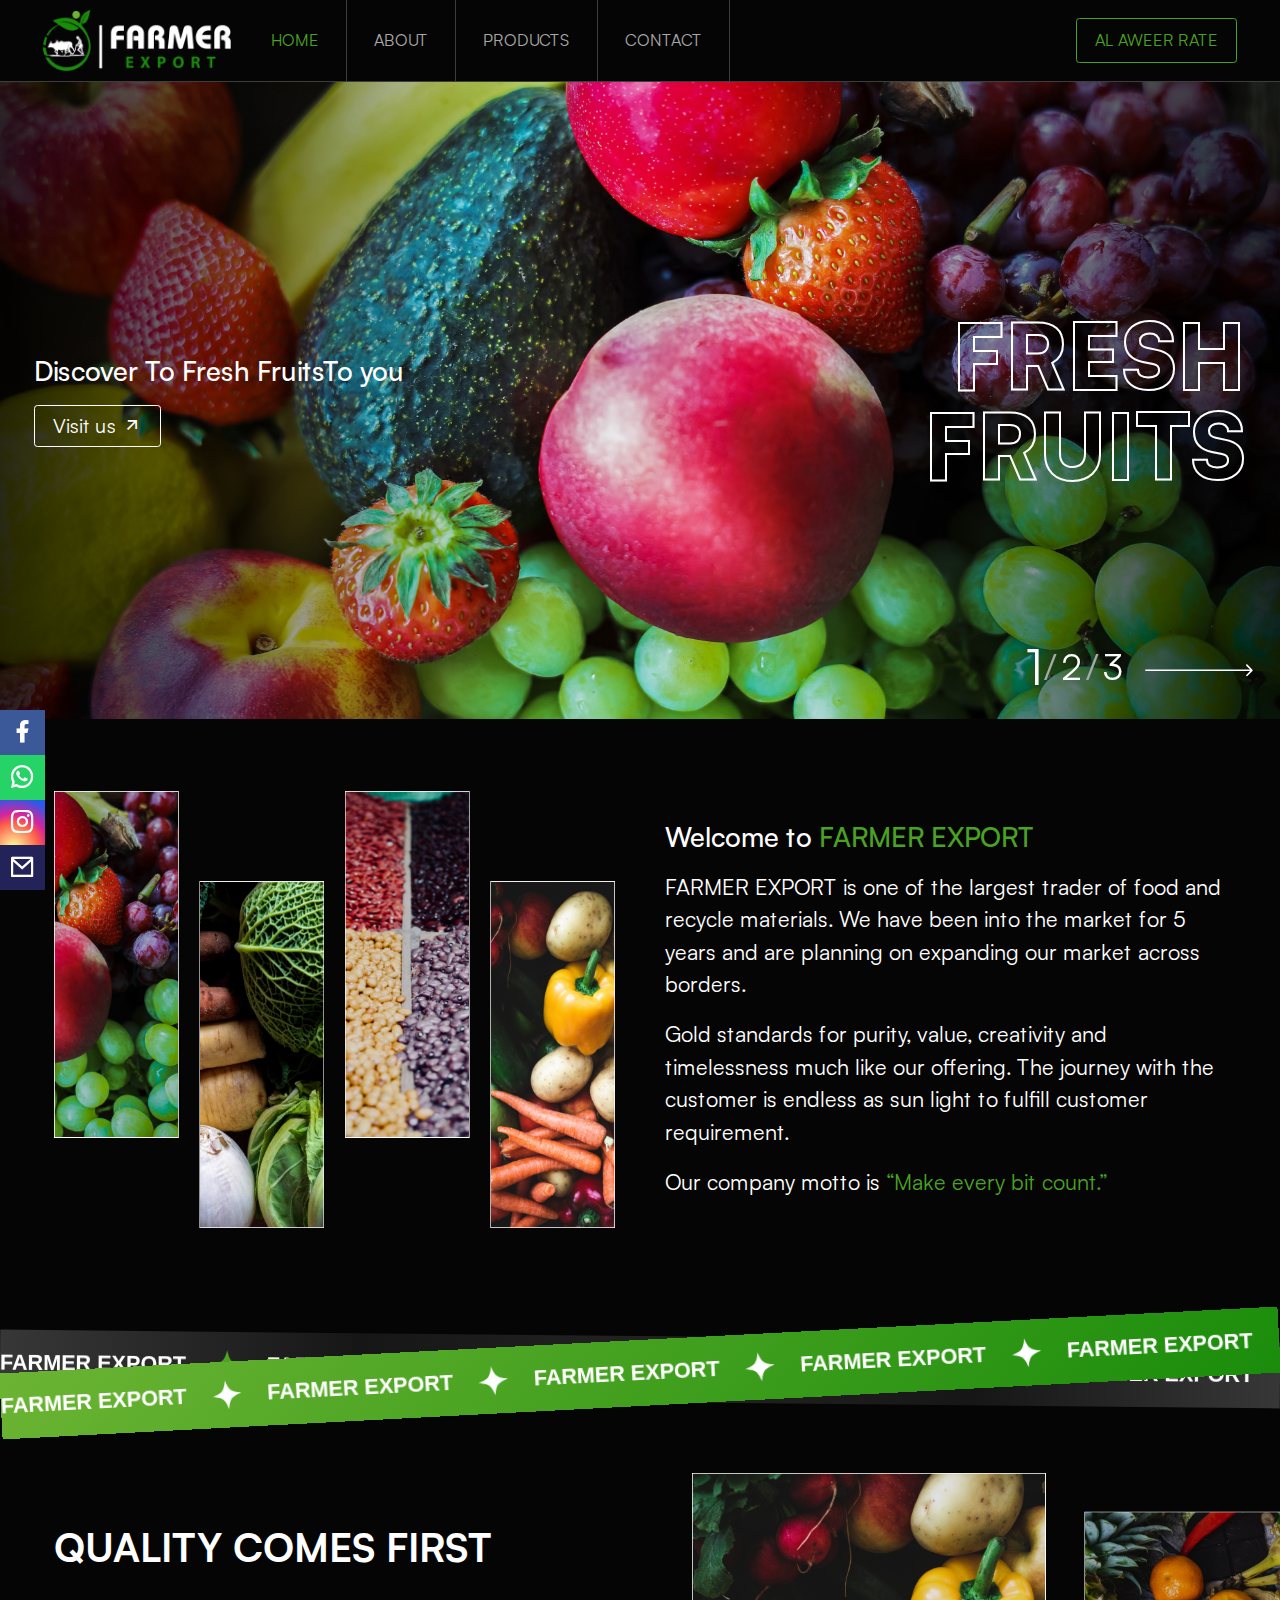
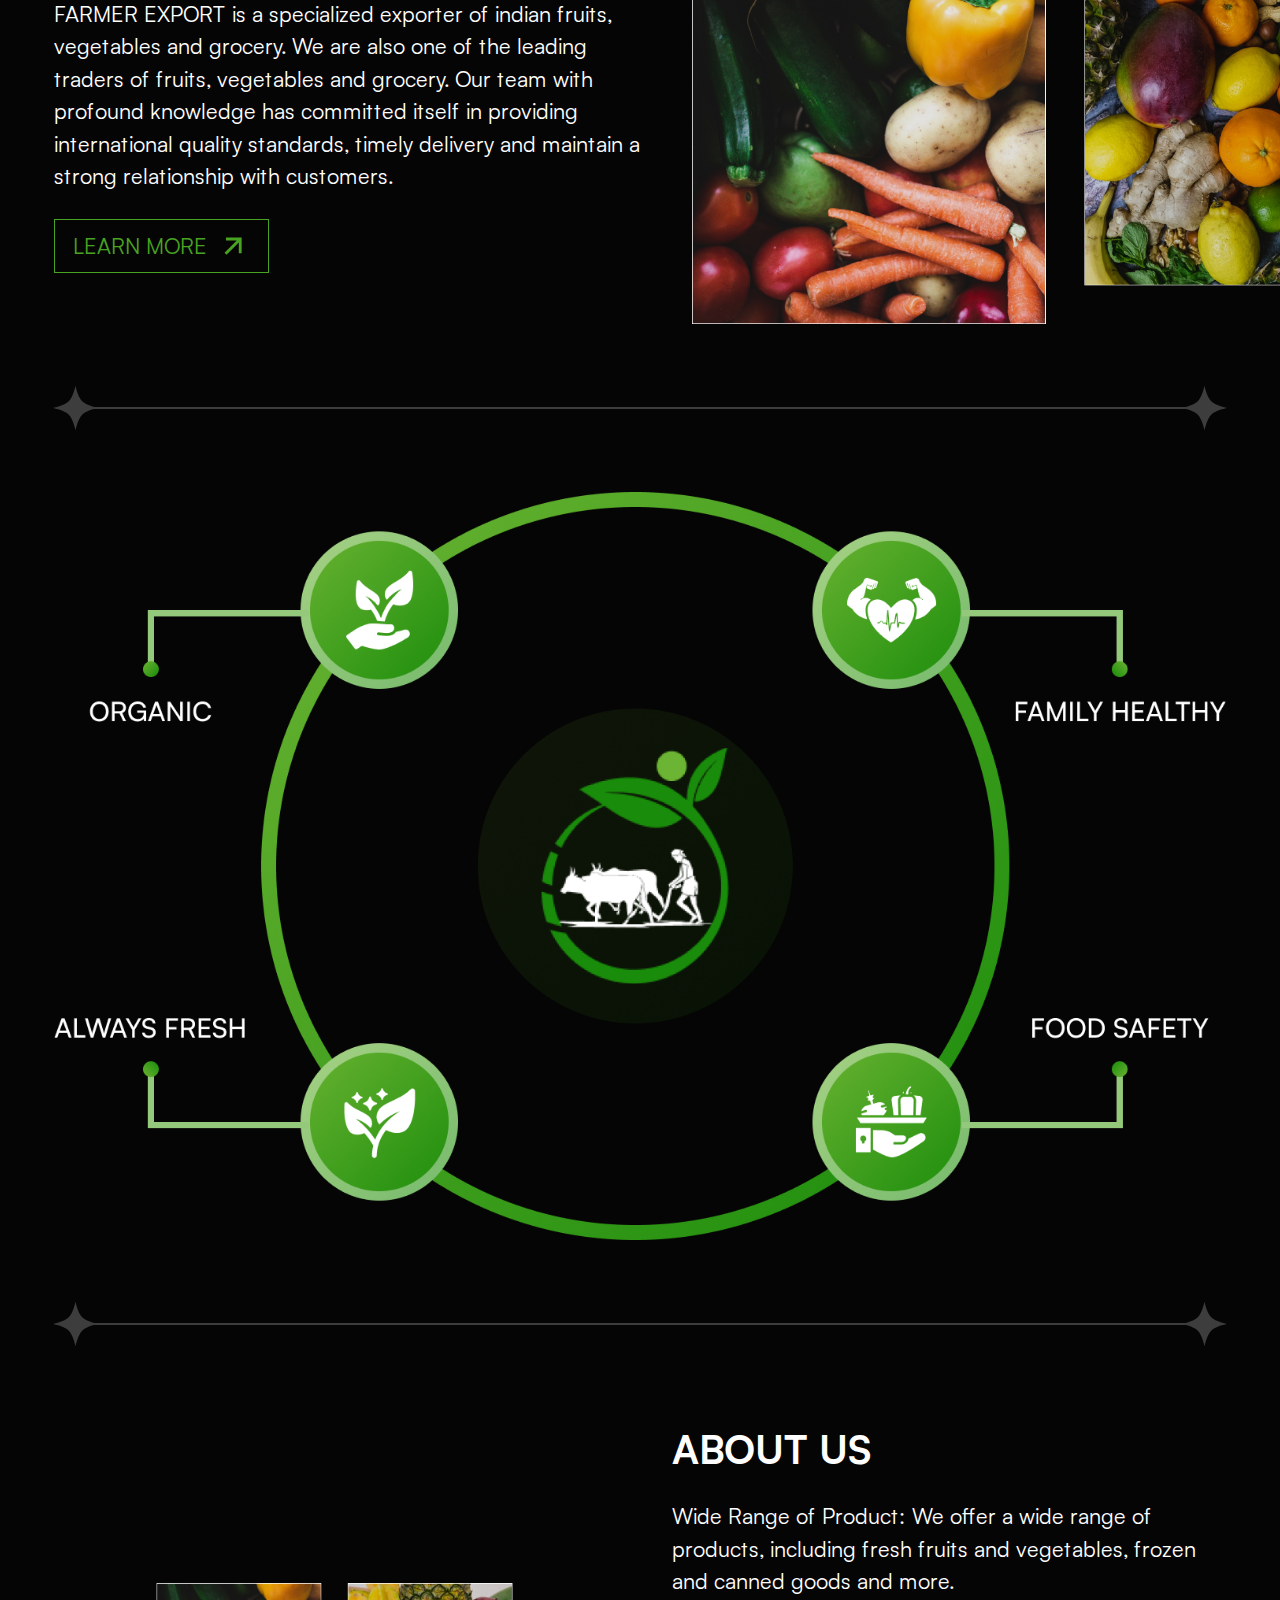
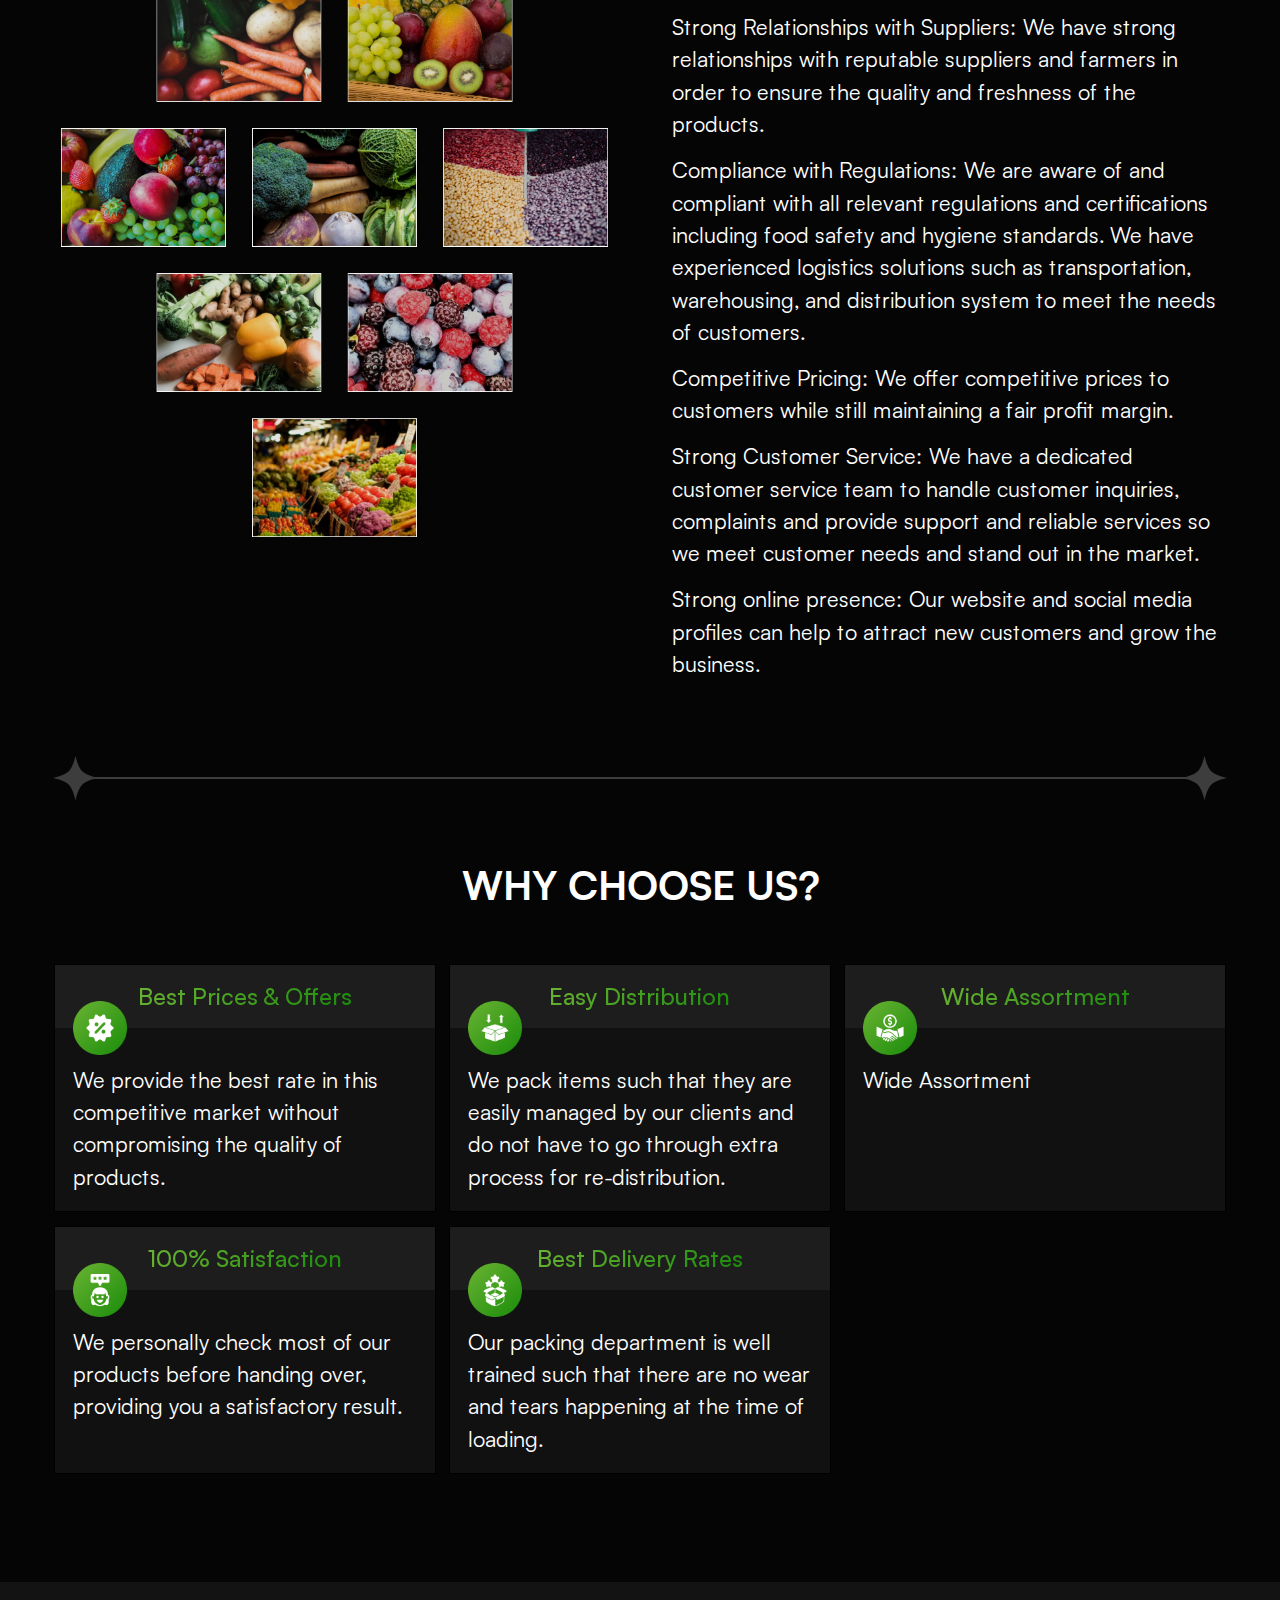
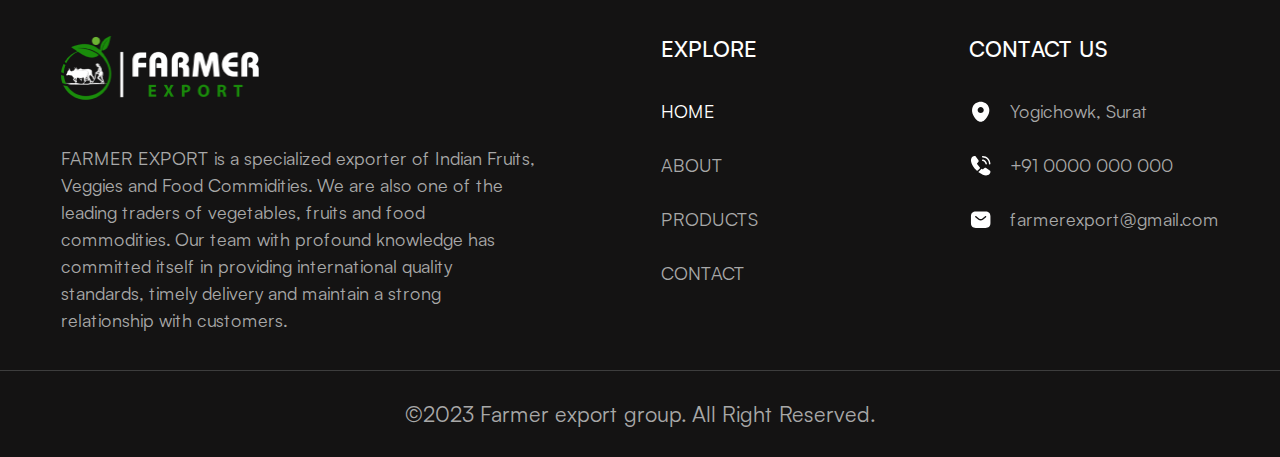
<file: pages/index.html>
<!DOCTYPE html>
<html lang="en">

<head>
  <meta charset="UTF-8" />
  <meta http-equiv="X-UA-Compatible" content="IE=edge" />
  <meta name="viewport" content="width=device-width, initial-scale=1.0" />
  <title>Farmer Export</title>


  <!-- remixicon -->
  <link rel="stylesheet" href="../assets/css/remixicon.css" />

  <!-- bootstrap -->
  <link rel="stylesheet" href="../assets/css/bootstrap.min.css" />

  <!-- Owl Carousel -->
  <link rel="stylesheet" href="../assets/css/owl.carousel.min.css" />
  <link rel="stylesheet" href="../assets/css/owl.theme.default.min.css" />


  <link rel="stylesheet" href="https://cdnjs.cloudflare.com/ajax/libs/animate.css/4.1.1/animate.min.css" />

  <!-- Style & Responsive -->
  <link rel="stylesheet" href="../assets/css/style.css" />
  <link rel="stylesheet" href="../assets/css/responsive.css" />
</head>

<body>
  <!-- Navbar -->
  <div class="backlayer"></div>
  <header class="top-header">
    <nav class="nav row align-items-center">
      <div class="col-6 d-lg-none">
        <div class="humber_menu">
          <svg xmlns="http://www.w3.org/2000/svg" viewBox="0 0 24 24" fill="currentcolor">
            <path d="M3 4H21V6H3V4ZM3 11H15V13H3V11ZM3 18H21V20H3V18Z"></path>
          </svg>
        </div>
      </div>

      <a href="index.html" class="d-none web-logo d-lg-block col-lg-2 text-center">
        <img src="../assets/images/logo.png" alt="" class="nav-logo" />
      </a>
      <ul class="nav-ul col-lg-7 col-xxl-8 d-lg-flex align-items-center">
        <li class="nav-item mob-logo d-lg-none">
          <a href="index.html" class="d-inline-block">
            <img src="../assets/images/logo.png" alt="" class="nav-logo img-fluid" />
          </a>
        </li>
        <li class="nav-item">
          <a href="index.html" class="nav-link text-uppercase active">Home</a>
        </li>
        <li class="nav-item">
          <a href="about-us.html" class="nav-link text-uppercase">About</a>
        </li>
        <li class="nav-item">
          <a href="our-products.html" class="nav-link text-uppercase">Products</a>
        </li>
        <li class="nav-item">
          <a href="contact-us.html" class="nav-link text-uppercase">Contact</a>
        </li>
      </ul>
      <div class="col-6 col-lg-3 col-xxl-2 text-end">
        <button class="btn AWEER_RATE" onclick="window.location.href = 'alaweerraate.html'">AL AWEER RATE</button>
      </div>
    </nav>
  </header>

  <ul class="social_media_sec">
    <li class="social_icons_item bg-fb">
        <a href="#">
            <i class="ri-facebook-fill"></i>
        </a>
    </li>
    <li class="social_icons_item bg-wp">
        <a href="#">
            <i class="ri-whatsapp-line"></i>
        </a>
    </li>
    <li class="social_icons_item bg-in">
        <a href="#">
            <i class="ri-instagram-line"></i>
        </a>
    </li>
    <li class="social_icons_item bg-ib">
        <a href="#">
            <i class="ri-mail-line"></i>
        </a>
    </li>
</ul>


  <!-- Slider -->
  <section class="hero_slider position-relative">
    <div class="owl-carousel owl-theme">
      <div class="item" data-hash="1">
        <div class="row item_row align-items-center position-absolute top-50 start-50 translate-middle">
          <div class="col-12 col-md-6 wow animate__fadeInLeft order-2 order-md-0 text-center text-md-start "
            data-wow-duration="2s">
            <h4 class="text-white">Discover To Fresh FruitsTo you</h4>
            <a href="our-products.html" class="btn Visit_btn d-inline-flex align-items-center">
              Visit us
              <i class="ri-arrow-right-up-line"></i>
            </a>
          </div>
          <div class="col-12 col-md-6 text-center  text-md-end wow animate__fadeInRight " data-wow-duration="2s">
            <div class="right_text text-uppercase">Fresh <br class="d-none d-md-block" />Fruits</div>
          </div>
        </div>
        <img src="../assets/images/banner-1.jpg" alt="" class="img-fluid" />
      </div>

      <div class="item" data-hash="2">
        <div class="row item_row align-items-center position-absolute top-50 start-50 translate-middle">
          <div class="col-12 col-md-6 wow animate__fadeInLeft order-2 order-md-0 text-center text-md-start"
            data-wow-duration="2s">
            <h4 class="text-white">Discover To Fresh FruitsTo you</h4>
            <a href="our-products.html" class="btn Visit_btn d-inline-flex align-items-center">
              Visit us
              <i class="ri-arrow-right-up-line"></i>
            </a>
          </div>
          <div class="col-12 col-md-6 text-center  text-md-end wow animate__fadeInRight" data-wow-duration="2s">
            <div class="right_text text-uppercase">Fresh <br class="d-none d-md-block" />VEGETABLE</div>
          </div>
        </div>
        <img src="../assets/images/banner-2.jpg" alt="" class="img-fluid" />
      </div>

      <div class="item" data-hash="3">
        <div class="row item_row align-items-center position-absolute top-50 start-50 translate-middle">
          <div class="col-12 col-md-6 wow animate__fadeInLeft order-2 order-md-0 text-center text-md-start"
            data-wow-duration="2s">
            <h4 class="text-white">Discover To Fresh FruitsTo you</h4>
            <a href="our-products.html" class="btn Visit_btn d-inline-flex align-items-center">
              Visit us
              <i class="ri-arrow-right-up-line"></i>
            </a>
          </div>
          <div class="col-12 col-md-6 text-center  text-md-end wow animate__fadeInRight" data-wow-duration="2s">
            <div class="right_text text-uppercase">Fresh<br class="d-none d-md-block" />GROCERY </div>
          </div>
        </div>
        <img src="../assets/images/banner-3.jpg" alt="" class="img-fluid" />
      </div>
    </div>
 
  </section>
  <!-- Slider -->

  <div class="containerX ">
    <!-- Welcome to FARMER EXPORT Start -->
    <div class="Welcome_Farmer_Section dgcolum2">
      <div class="right_item_section">
        <div class="Welcome_imges">
          <img src="../assets/images/Welcome-imges.png" class="img-fluid" alt="">
        </div>
      </div>

      <div class="laft_section">
        <h4 class="Welcome_txt">Welcome to <span>FARMER EXPORT</span></h4>
        <p class="FARMER_EXPORT_Contan">
          FARMER EXPORT is one of the largest trader of food and recycle
          materials. We have been into the market for 5 years and are
          planning on expanding our market across borders.
        </p>
        <p class="FARMER_EXPORT_Contan">
          Gold standards for purity, value, creativity and timelessness much
          like our offering. The journey with the customer is endless as sun
          light to fulfill customer requirement.
        </p>
        <p class="FARMER_EXPORT_Contan">
          Our company motto is <span>“Make every bit count.”</span>
        </p>
      </div>
    </div>
    <!-- Welcome to FARMER EXPORT End --> 
  </div>

 

  <!-- Start FARMER EXPORT slider -->
  <div class=" Node-Waves-slider position-relative">
    <div class="body__inner-wrapper">
      <div class="marquee marquee-grey">
        <div class="marquee__inner-wrap">
          <div class="marquee__inner">
            <span>FARMER EXPORT</span>
            <div class="marquee__img"></div>

            <span>FARMER EXPORT</span>
            <div class="marquee__img"></div>

            <span>FARMER EXPORT</span>
            <div class="marquee__img"></div>

            <span>FARMER EXPORT</span>
            <div class="marquee__img"></div>

            <span>FARMER EXPORT</span>
            <div class="marquee__img"></div>

            <span>FARMER EXPORT</span>
            <div class="marquee__img"></div>

            <span>FARMER EXPORT</span>
            <div class="marquee__img"></div>
            <span>FARMER EXPORT</span>
            <div class="marquee__img"></div>

            <span>FARMER EXPORT</span>
            <div class="marquee__img"></div>

            <span>FARMER EXPORT</span>
            <div class="marquee__img"></div>

            <span>FARMER EXPORT</span>
            <div class="marquee__img"></div>

            <span>FARMER EXPORT</span>
            <div class="marquee__img"></div>

            <span>FARMER EXPORT</span>
            <div class="marquee__img"></div>

            <span>FARMER EXPORT</span>
            <div class="marquee__img"></div>

            <span aria-hidden="true">FARMER EXPORT</span>
            <div aria-hidden="true" class="marquee__img"></div>

            <span aria-hidden="true">FARMER EXPORT</span>
            <div aria-hidden="true" class="marquee__img"></div>
          </div>
        </div>
      </div>
    </div>

    <div class="body__inner-wrapper body__inner-wrapper-two">
      <div class="marquee marquee-two">
        <div class="marquee__inner-wrap">
          <div class="marquee__inner">
            <span>FARMER EXPORT</span>
            <div class="marquee__img marquee__img-pink"></div>

            <span>FARMER EXPORT</span>
            <div class="marquee__img marquee__img-pink"></div>

            <span>FARMER EXPORT</span>
            <div class="marquee__img marquee__img-pink"></div>

            <span>FARMER EXPORT</span>
            <div class="marquee__img marquee__img-pink"></div>

            <span>FARMER EXPORT</span>
            <div class="marquee__img marquee__img-pink"></div>

            <span>FARMER EXPORT</span>
            <div class="marquee__img marquee__img-pink"></div>

            <span>FARMER EXPORT</span>
            <div class="marquee__img marquee__img-pink"></div>
            <span>FARMER EXPORT</span>
            <div class="marquee__img marquee__img-pink"></div>

            <span>FARMER EXPORT</span>
            <div class="marquee__img marquee__img-pink"></div>

            <span>FARMER EXPORT</span>
            <div class="marquee__img marquee__img-pink"></div>

            <span>FARMER EXPORT</span>
            <div class="marquee__img marquee__img-pink"></div>

            <span>FARMER EXPORT</span>
            <div class="marquee__img marquee__img-pink"></div>

            <span>FARMER EXPORT</span>
            <div class="marquee__img marquee__img-pink"></div>

            <span>FARMER EXPORT</span>
            <div class="marquee__img marquee__img-pink"></div>

            <span>FARMER EXPORT</span>
            <div class="marquee__img marquee__img-pink"></div>

            <span aria-hidden="true">FARMER EXPORT</span>
            <div aria-hidden="true" class="marquee__img marquee__img-pink"></div>

            <span aria-hidden="true">FARMER EXPORT</span>
            <div aria-hidden="true" class="marquee__img marquee__img-pink">
              <!-- <span aria-hidden="true">FARMER EXPORT</span>
              <div aria-hidden="true" class="marquee__img"
                style="background-image: url(../assets/images/Node-Waves-1.svg)"> -->
            </div>
          </div>
        </div>
      </div>
    </div>
  </div>
  <!-- End FARMER EXPORT slider -->
  
    <!-- Quality section start  -->
    <div class="containerX me-0">
      <div class="Quality_section dgcolum2  me-0">
        <div>
          <h3 class="Heading_Section">Quality Comes First</h3>
          <p class="Quality_Content">
            FARMER EXPORT is a specialized exporter of indian fruits, vegetables and grocery. We are also one of the leading traders of fruits, vegetables and grocery. Our team with profound knowledge has committed itself in providing international quality standards, timely delivery and maintain a strong relationship with customers.
          </p>
          <a class="Learnmore_btn" href="#">learn more
            <svg xmlns="http://www.w3.org/2000/svg" viewBox="0 0 24 24" fill="currentcolor">
              <path d="M16.0037 9.41421L7.39712 18.0208L5.98291 16.6066L14.5895 8H7.00373V6H18.0037V17H16.0037V9.41421Z">
              </path>
            </svg>
          </a>
        </div>
        <div class="Quality_Imges">
          <img src="../assets/images/Quality-imges.png" class="img-fluid" alt="" />
        </div>
      </div>
    </div>
    <!-- Quality section end -->

    <div class="Heading_line containerX d-flex align-items-center justify-content-center  ">
    <div class="line"></div>
  </div>

    <!-- OFAF -->
    <div class="containerX ofaf d-flex justify-content-center">
      <img src="../assets/images/ofaf.png" alt="" class="img-fluid">
    </div>
    <!-- OFAF -->

   <!-- <h1>Welcome to FARMER EXPORT</h1> -->
   <div class="Heading_line containerX d-flex align-items-center justify-content-center  ">
    <div class="line"></div>
  </div>

  <div class="containerX">
    <!-- Aboutus_section start-->
    <div class="row Aboutus_section dgcolum2">
      <div class="Aboutus_imges">
        <img src="../assets/images/about-sec.png" class="img-fluid" alt="">
          </div>
  
        <div>
          <h3 class=" Heading_Section">About us</h3>
        <ul class="Aboutus_Content">
          <li class="Quality_Content">
            Wide Range of Product: We offer a wide range of products, including fresh fruits and vegetables, frozen and canned goods and more.
          </li>
          <li>Strong Relationships with Suppliers: We have strong relationships with reputable suppliers and farmers in order to ensure the quality and freshness of the products.</li>
          <li>Compliance with Regulations: We are aware of and compliant with all relevant regulations and certifications including food safety and hygiene standards. We have experienced logistics solutions such as transportation, warehousing, and distribution system to meet the needs of customers.</li>
          <li>Competitive Pricing: We offer competitive prices to customers while still maintaining a fair profit margin.</li>
          <li>Strong Customer Service: We have a dedicated customer service team to handle customer inquiries, complaints and provide support and reliable services so we meet customer needs and stand out in the market.</li>
          <li>Strong online presence: Our website and social media profiles can help to attract new customers and grow the business.</li> 
        </ul>
      </div>
    </div>
    <!-- Aboutus_section end -->

  </div>

  <div class="Heading_line containerX d-flex align-items-center justify-content-center  ">
    <div class="line"></div>
  </div>

  <!-- WHY CHOOSE US? -->
  <div class="containerX">
    <h3 class=" Heading_Section text-center"> WHY CHOOSE US? </h3>
    <ul class="homebox">
      <li class="whyChoose_items">
          <div class="heading_txt">
              <h4>Best Prices & Offers </h4>

          </div>
          <div class="whyChoose_content">
              <div class="choose_box">
                  <img src="../assets/images/Best-Prices-Offers.png" alt="" class="img-fluid">
              </div>
              <p> We provide the best rate in this competitive market without compromising the quality of products.</p>
          </div>
      </li>
      <li class="whyChoose_items">
          <div class="heading_txt">
              <h4>Easy Distribution </h4>

          </div>
          <div class="whyChoose_content">
              <div class="choose_box">
                  <img src="../assets/images/Easy-Distribution.png" alt="" class="img-fluid">
              </div>
              <p> We pack items such that they are easily managed by our clients and do not have to go through extra process for re-distribution.</p>
          </div>
      </li>
      <li class="whyChoose_items">
          <div class="heading_txt">
              <h4>Wide Assortment</h4>

          </div>
          <div class="whyChoose_content">
              <div class="choose_box">
                  <img src="../assets/images/Wide-Assortment.png" alt="" class="img-fluid">
              </div>
              <p> Wide Assortment</p>
          </div>
      </li>
      <li class="whyChoose_items">
          <div class="heading_txt">
              <h4>100% Satisfaction</h4>

          </div>
          <div class="whyChoose_content">
              <div class="choose_box">
                  <img src="../assets/images/Satisfaction.png" alt="" class="img-fluid">
              </div>
              <p> We personally check most of our products before handing over, providing you a satisfactory result.</p>
          </div>
      </li>
      <li class="whyChoose_items">
          <div class="heading_txt">
              <h4>Best Delivery Rates</h4>

          </div>
          <div class="whyChoose_content">
              <div class="choose_box">
                  <img src="../assets/images/Best-Delivery-Rates.png" alt="" class="img-fluid">
              </div>
              <p> Our packing department is well trained such that there are no wear and tears happening at the time of loading.</p>
          </div>
      </li>
  </ul>
  </div>
  <!-- WHY CHOOSE US? -->

  

  <footer>
    <div class="containerX row Footer_row justify-content-between">
      <div class="col-12 col-lg-5   left_side">
        <a href="index.html" class="footer_logo d-inline-block">
          <img src="../assets/images/logo.png" alt="" class="img-fluid" />
        </a>

        <p>
          FARMER EXPORT is a specialized exporter of Indian Fruits, Veggies and Food Commidities. We are also one of the
          leading traders of vegetables, fruits and food commodities. Our team with profound knowledge has committed
          itself in providing international quality standards, timely delivery and maintain a strong relationship with
          customers.
        </p>
      </div>
      <div class="col-3 col-sm-5 col-lg-2  footer_col">
        <h4>Explore</h3>
          <ul class="footer_nav">
            <li class="footer_nav_item">
              <a href="index.html" class="footer_link active">Home</a>
            </li>
            <li class="footer_nav_item">
              <a href="about-us.html" class="footer_link">ABOUT</a>
            </li>
            <li class="footer_nav_item">
              <a href="our-products.html" class="footer_link">PRODUCTS</a>
            </li>
            <li class="footer_nav_item">
              <a href="contact-us.html" class="footer_link">CONTACT</a>
            </li>
          </ul>
      </div>
      <div class="col-auto footer_col">
        <h4>CONTACT US</h3>
          <div class="contact_details">
            <div class="item">
              <svg viewBox="0 0 36 36" fill="none" xmlns="http://www.w3.org/2000/svg">
                <path
                  d="M30.93 12.675C29.355 5.745 23.31 2.625 18 2.625C18 2.625 18 2.625 17.985 2.625C12.69 2.625 6.63001 5.73 5.05501 12.66C3.30001 20.4 8.04001 26.955 12.33 31.08C13.92 32.61 15.96 33.375 18 33.375C20.04 33.375 22.08 32.61 23.655 31.08C27.945 26.955 32.685 20.415 30.93 12.675ZM18 20.19C15.39 20.19 13.275 18.075 13.275 15.465C13.275 12.855 15.39 10.74 18 10.74C20.61 10.74 22.725 12.855 22.725 15.465C22.725 18.075 20.61 20.19 18 20.19Z"
                  fill="white" />
              </svg>
              <p>Yogichowk, Surat</p>
            </div>
            <a href="#" class="item">
              <svg viewBox="0 0 36 36" fill="none" xmlns="http://www.w3.org/2000/svg">
                <path
                  d="M26.43 16.1249C25.785 16.1249 25.275 15.5999 25.275 14.9699C25.275 14.4149 24.72 13.2599 23.79 12.2549C22.875 11.2799 21.87 10.7099 21.03 10.7099C20.385 10.7099 19.875 10.1849 19.875 9.5549C19.875 8.9249 20.4 8.3999 21.03 8.3999C22.53 8.3999 24.105 9.2099 25.485 10.6649C26.775 12.0299 27.6 13.7249 27.6 14.9549C27.6 15.5999 27.075 16.1249 26.43 16.1249Z"
                  fill="white" />
                <path
                  d="M31.845 16.125C31.2 16.125 30.69 15.6 30.69 14.97C30.69 9.645 26.355 5.325 21.045 5.325C20.4 5.325 19.89 4.8 19.89 4.17C19.89 3.54 20.4 3 21.03 3C27.63 3 33 8.37 33 14.97C33 15.6 32.475 16.125 31.845 16.125Z"
                  fill="white" />
                <path
                  d="M16.575 22.425L13.8 25.2C13.215 25.785 12.285 25.785 11.685 25.215C11.52 25.05 11.355 24.9 11.19 24.735C9.645 23.175 8.25 21.54 7.005 19.83C5.775 18.12 4.785 16.41 4.065 14.715C3.36 13.005 3 11.37 3 9.81C3 8.79 3.18 7.815 3.54 6.915C3.9 6 4.47 5.16 5.265 4.41C6.225 3.465 7.275 3 8.385 3C8.805 3 9.225 3.09 9.6 3.27C9.99 3.45 10.335 3.72 10.605 4.11L14.085 9.015C14.355 9.39 14.55 9.735 14.685 10.065C14.82 10.38 14.895 10.695 14.895 10.98C14.895 11.34 14.79 11.7 14.58 12.045C14.385 12.39 14.1 12.75 13.74 13.11L12.6 14.295C12.435 14.46 12.36 14.655 12.36 14.895C12.36 15.015 12.375 15.12 12.405 15.24C12.45 15.36 12.495 15.45 12.525 15.54C12.795 16.035 13.26 16.68 13.92 17.46C14.595 18.24 15.315 19.035 16.095 19.83C16.245 19.98 16.41 20.13 16.56 20.28C17.16 20.865 17.175 21.825 16.575 22.425Z"
                  fill="white" />
                <path
                  d="M32.955 27.4951C32.955 27.9151 32.88 28.3501 32.73 28.7701C32.685 28.8901 32.64 29.0101 32.58 29.1301C32.325 29.6701 31.995 30.1801 31.56 30.6601C30.825 31.4701 30.015 32.0551 29.1 32.4301C29.085 32.4301 29.07 32.4451 29.055 32.4451C28.17 32.8051 27.21 33.0001 26.175 33.0001C24.645 33.0001 23.01 32.6401 21.285 31.9051C19.56 31.1701 17.835 30.1801 16.125 28.9351C15.54 28.5001 14.955 28.0651 14.4 27.6001L19.305 22.6951C19.725 23.0101 20.1 23.2501 20.415 23.4151C20.49 23.4451 20.58 23.4901 20.685 23.5351C20.805 23.5801 20.925 23.5951 21.06 23.5951C21.315 23.5951 21.51 23.5051 21.675 23.3401L22.815 22.2151C23.19 21.8401 23.55 21.5551 23.895 21.3751C24.24 21.1651 24.585 21.0601 24.96 21.0601C25.245 21.0601 25.545 21.1201 25.875 21.2551C26.205 21.3901 26.55 21.5851 26.925 21.8401L31.89 25.3651C32.28 25.6351 32.55 25.9501 32.715 26.3251C32.865 26.7001 32.955 27.0751 32.955 27.4951Z"
                  fill="white" />
              </svg>
              <p>
                +91 0000 000 000
              </p>
            </a>
            <a href="#" class="item">
              <svg viewBox="0 0 36 36" fill="none" xmlns="http://www.w3.org/2000/svg">
                <path
                  d="M25.5 5.25H10.5C6 5.25 3 7.5 3 12.75V23.25C3 28.5 6 30.75 10.5 30.75H25.5C30 30.75 33 28.5 33 23.25V12.75C33 7.5 30 5.25 25.5 5.25ZM26.205 14.385L21.51 18.135C20.52 18.93 19.26 19.32 18 19.32C16.74 19.32 15.465 18.93 14.49 18.135L9.795 14.385C9.315 13.995 9.24 13.275 9.615 12.795C10.005 12.315 10.71 12.225 11.19 12.615L15.885 16.365C17.025 17.28 18.96 17.28 20.1 16.365L24.795 12.615C25.275 12.225 25.995 12.3 26.37 12.795C26.76 13.275 26.685 13.995 26.205 14.385Z"
                  fill="white" />
              </svg>
              <p>farmerexport@gmail.com</p>
            </a>
            </ul>
          </div>
      </div>

    </div>
    <div class="col-12 text-center Right_Reseeved">
      <p>&copy;2023 Farmer export group. All Right Reserved.</p>
    </div>
  </footer>

  <!-- jquery -->
  <script src="../assets/js/jquery-3.6.0.min.js"></script>

  <!-- Bootstrap -->
  <script src="../assets/js/bootstrap.bundle.min.js"></script>

  <!-- owl carousel -->
  <script src="../assets/js/owl.carousel.min.js"></script>
  <script src="https://cdnjs.cloudflare.com/ajax/libs/wow/1.1.2/wow.min.js"></script>

  <!-- Script -->
  <script src="../assets/js/script.js"></script>

  <script>
    $(".hero_slider .owl-carousel").owlCarousel({
      loop:false,
    margin:10,
    nav:true,
    navText: ["<img src='../assets/images/slider-arrow.svg' class='img-fluid'>","<img src='../assets/images/slider-arrow.svg' class='img-fluid'>"],
    responsive:{
        0:{
            items:1,
            dots:false
        },
        576:{
            items:1
        }
    }
    });
    $(".owl-carousel").each(function (index) {
        $(this)
          .find(".owl-nav, .owl-dots")
          .wrapAll("<div class='owl-controls'></div>");
      });
     

    wow = new WOW({
      boxClass: "wow", // default
      animateClass: "animated", // default
      offset: 0, // default
      mobile: true, // default
      live: true, // default
    });
    wow.init();
  </script>
</body>

</html>
</file>
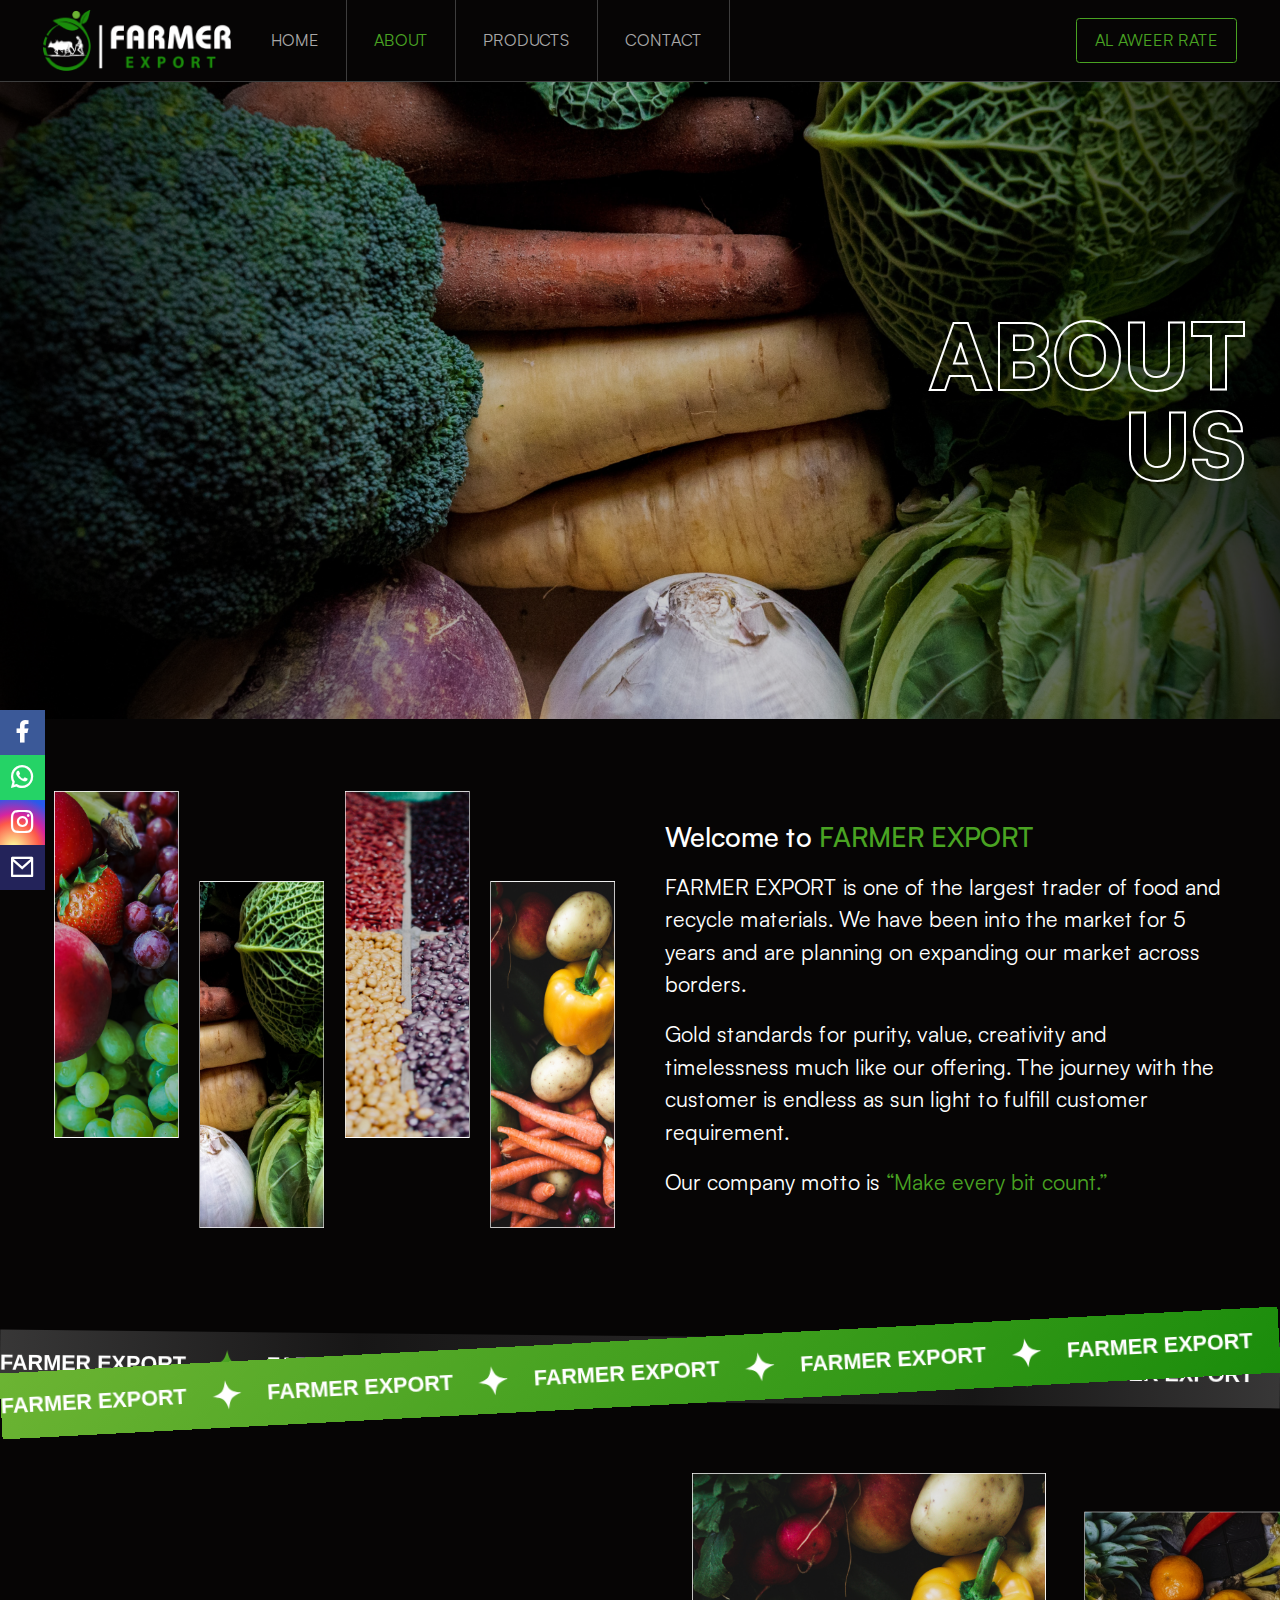
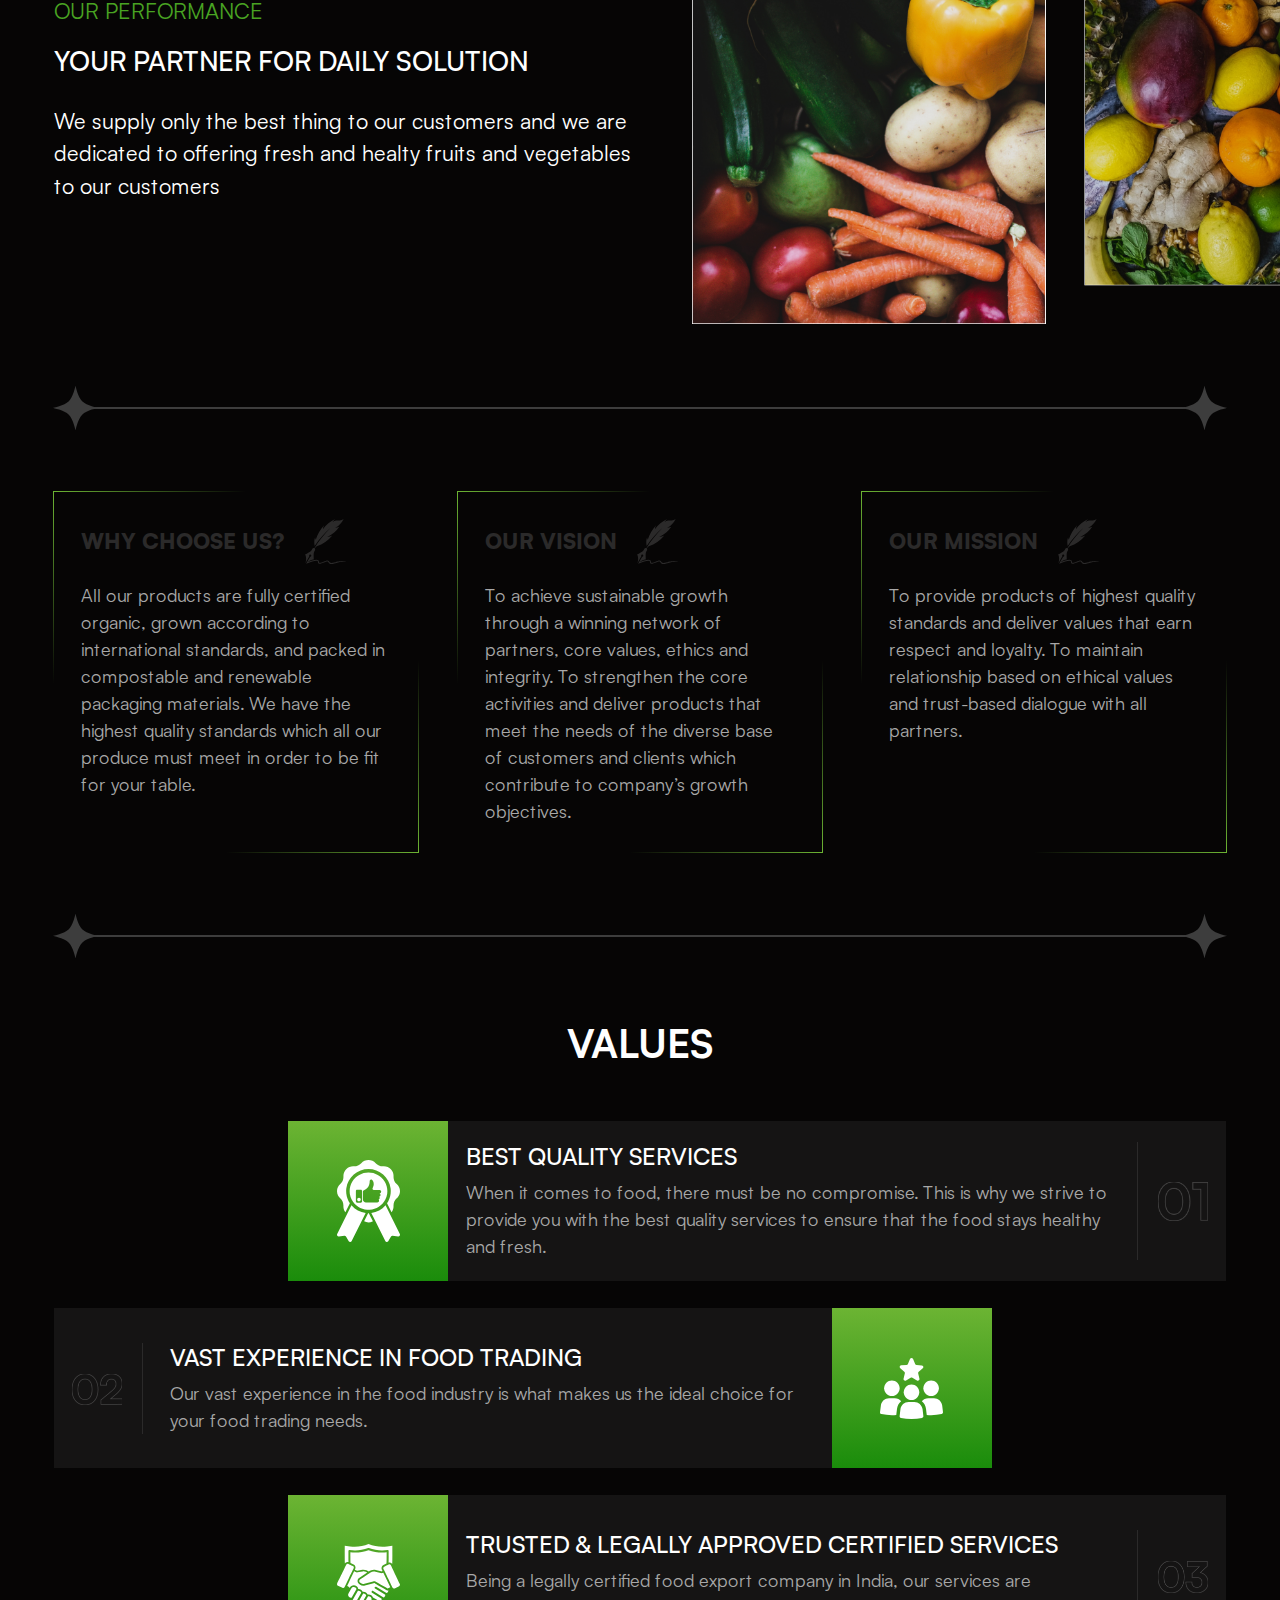
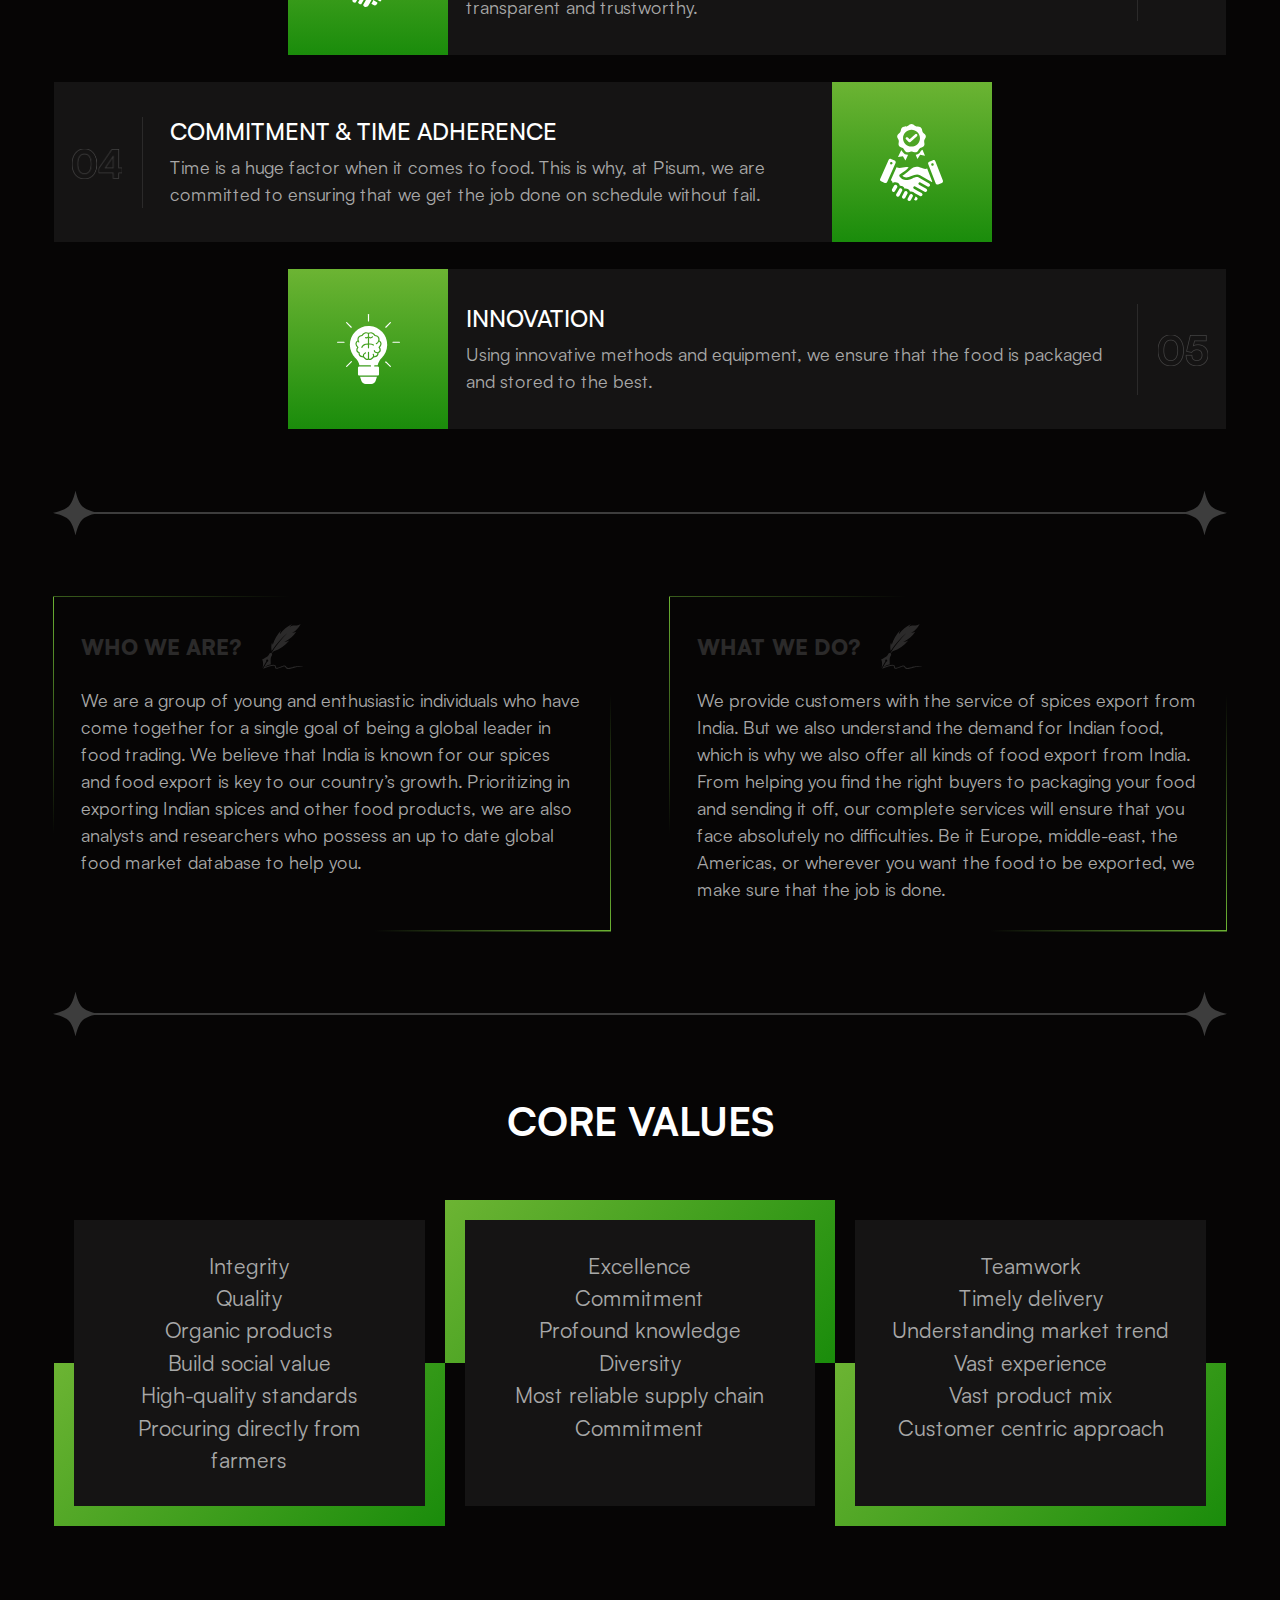
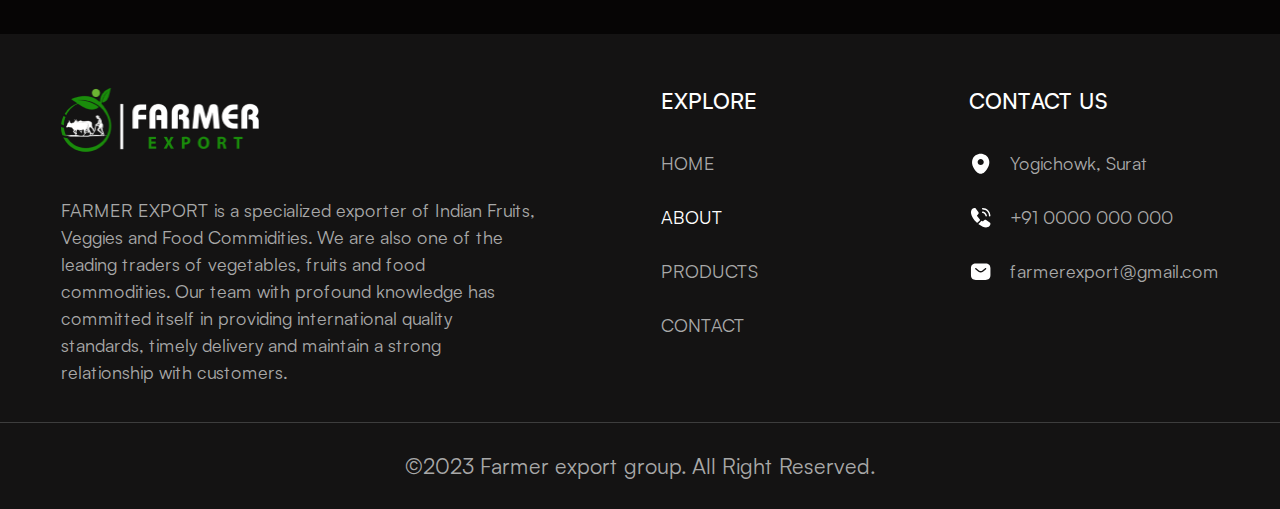
<file: pages/about-us.html>
<!DOCTYPE html>
<html lang="en">

<head>
  <meta charset="UTF-8" />
  <meta http-equiv="X-UA-Compatible" content="IE=edge" />
  <meta name="viewport" content="width=device-width, initial-scale=1.0" />
  <title>ABOUT US</title>


  <!-- remixicon -->
  <link rel="stylesheet" href="../assets/css/remixicon.css" />

  <!-- bootstrap -->
  <link rel="stylesheet" href="../assets/css/bootstrap.min.css" />

  <!-- Owl Carousel -->
  <link rel="stylesheet" href="../assets/css/owl.carousel.min.css" />
  <link rel="stylesheet" href="../assets/css/owl.theme.default.min.css" />


  <link rel="stylesheet" href="https://cdnjs.cloudflare.com/ajax/libs/animate.css/4.1.1/animate.min.css" />

  <!-- Style & Responsive -->
  <link rel="stylesheet" href="../assets/css/style.css" />
  <link rel="stylesheet" href="../assets/css/responsive.css" />
</head>

<body class="aboutUs">
  <!-- Navbar -->
  <div class="backlayer"></div>
  <header class="top-header">
    <nav class="nav row align-items-center">
      <div class="col-6 d-lg-none">
        <div class="humber_menu">
          <svg xmlns="http://www.w3.org/2000/svg" viewBox="0 0 24 24" fill="currentcolor">
            <path d="M3 4H21V6H3V4ZM3 11H15V13H3V11ZM3 18H21V20H3V18Z"></path>
          </svg>
        </div>
      </div>

      <a href="index.html" class="d-none web-logo d-lg-block col-lg-2 text-center">
        <img src="../assets/images/logo.png" alt="" class="nav-logo" />
      </a>
      <ul class="nav-ul col-lg-7 col-xxl-8 d-lg-flex align-items-center">
        <li class="nav-item mob-logo d-lg-none">
          <a href="index.html" class="d-inline-block">
            <img src="../assets/images/logo.png" alt="" class="nav-logo img-fluid" />
          </a>
        </li>
        <li class="nav-item">
          <a href="index.html" class="nav-link text-uppercase">Home</a>
        </li>
        <li class="nav-item">
          <a href="about-us.html" class="nav-link text-uppercase active">About</a>
        </li>
        <li class="nav-item">
          <a href="our-products.html" class="nav-link text-uppercase">Products</a>
        </li>
        <li class="nav-item">
          <a href="contact-us.html" class="nav-link text-uppercase">Contact</a>
        </li>
      </ul>
      <div class="col-6 col-lg-3 col-xxl-2 text-end">
        <button class="btn AWEER_RATE" onclick="window.location.href = 'alaweerraate.html'">AL AWEER RATE</button>
      </div>
    </nav>
  </header>
  <ul class="social_media_sec">
    <li class="social_icons_item bg-fb">
        <a href="#">
            <i class="ri-facebook-fill"></i>
        </a>
    </li>
    <li class="social_icons_item bg-wp">
        <a href="#">
            <i class="ri-whatsapp-line"></i>
        </a>
    </li>
    <li class="social_icons_item bg-in">
        <a href="#">
            <i class="ri-instagram-line"></i>
        </a>
    </li>
    <li class="social_icons_item bg-ib">
        <a href="#">
            <i class="ri-mail-line"></i>
        </a>
    </li>
</ul>


  <!-- Slider -->
  <section class="hero_slider position-relative">
    <div class="item" data-hash="1">
        <div class="row item_row align-items-center position-absolute top-50 start-50 translate-middle">

            <div class="col-12 text-center  text-md-end wow animate__fadeInRight " data-wow-duration="2s">
                <div class="right_text text-uppercase">ABOUT<br class="d-none d-md-block" />US</div>
            </div>
        </div>
        <img src="../assets/images/about-us.png" alt="" class="img-fluid" />
    </div>
</section>
<!-- Slider -->


  <div class="containerX ">
    <!-- Welcome to FARMER EXPORT Start -->
    <div class="Welcome_Farmer_Section dgcolum2">
      <div class="right_item_section">
        <div class="Welcome_imges">
          <img src="../assets/images/Welcome-imges.png" class="img-fluid" alt="">
        </div>
      </div>

      <div class="laft_section">
        <h4 class="Welcome_txt">Welcome to <span>FARMER EXPORT</span></h4>
        <p class="FARMER_EXPORT_Contan">
          FARMER EXPORT is one of the largest trader of food and recycle
          materials. We have been into the market for 5 years and are
          planning on expanding our market across borders.
        </p>
        <p class="FARMER_EXPORT_Contan">
          Gold standards for purity, value, creativity and timelessness much
          like our offering. The journey with the customer is endless as sun
          light to fulfill customer requirement.
        </p>
        <p class="FARMER_EXPORT_Contan">
          Our company motto is <span>“Make every bit count.”</span>
        </p>
      </div>
    </div>
    <!-- Welcome to FARMER EXPORT End -->
  </div>



  <!-- Start FARMER EXPORT slider -->
  <div class=" Node-Waves-slider position-relative">
    <div class="body__inner-wrapper">
      <div class="marquee marquee-grey">
        <div class="marquee__inner-wrap">
          <div class="marquee__inner">
            <span>FARMER EXPORT</span>
            <div class="marquee__img"></div>

            <span>FARMER EXPORT</span>
            <div class="marquee__img"></div>

            <span>FARMER EXPORT</span>
            <div class="marquee__img"></div>

            <span>FARMER EXPORT</span>
            <div class="marquee__img"></div>

            <span>FARMER EXPORT</span>
            <div class="marquee__img"></div>

            <span>FARMER EXPORT</span>
            <div class="marquee__img"></div>

            <span>FARMER EXPORT</span>
            <div class="marquee__img"></div>
            <span>FARMER EXPORT</span>
            <div class="marquee__img"></div>

            <span>FARMER EXPORT</span>
            <div class="marquee__img"></div>

            <span>FARMER EXPORT</span>
            <div class="marquee__img"></div>

            <span>FARMER EXPORT</span>
            <div class="marquee__img"></div>

            <span>FARMER EXPORT</span>
            <div class="marquee__img"></div>

            <span>FARMER EXPORT</span>
            <div class="marquee__img"></div>

            <span>FARMER EXPORT</span>
            <div class="marquee__img"></div>

            <span aria-hidden="true">FARMER EXPORT</span>
            <div aria-hidden="true" class="marquee__img"></div>

            <span aria-hidden="true">FARMER EXPORT</span>
            <div aria-hidden="true" class="marquee__img"></div>
          </div>
        </div>
      </div>
    </div>

    <div class="body__inner-wrapper body__inner-wrapper-two">
      <div class="marquee marquee-two">
        <div class="marquee__inner-wrap">
          <div class="marquee__inner">
            <span>FARMER EXPORT</span>
            <div class="marquee__img marquee__img-pink"></div>

            <span>FARMER EXPORT</span>
            <div class="marquee__img marquee__img-pink"></div>

            <span>FARMER EXPORT</span>
            <div class="marquee__img marquee__img-pink"></div>

            <span>FARMER EXPORT</span>
            <div class="marquee__img marquee__img-pink"></div>

            <span>FARMER EXPORT</span>
            <div class="marquee__img marquee__img-pink"></div>

            <span>FARMER EXPORT</span>
            <div class="marquee__img marquee__img-pink"></div>

            <span>FARMER EXPORT</span>
            <div class="marquee__img marquee__img-pink"></div>
            <span>FARMER EXPORT</span>
            <div class="marquee__img marquee__img-pink"></div>

            <span>FARMER EXPORT</span>
            <div class="marquee__img marquee__img-pink"></div>

            <span>FARMER EXPORT</span>
            <div class="marquee__img marquee__img-pink"></div>

            <span>FARMER EXPORT</span>
            <div class="marquee__img marquee__img-pink"></div>

            <span>FARMER EXPORT</span>
            <div class="marquee__img marquee__img-pink"></div>

            <span>FARMER EXPORT</span>
            <div class="marquee__img marquee__img-pink"></div>

            <span>FARMER EXPORT</span>
            <div class="marquee__img marquee__img-pink"></div>

            <span>FARMER EXPORT</span>
            <div class="marquee__img marquee__img-pink"></div>

            <span aria-hidden="true">FARMER EXPORT</span>
            <div aria-hidden="true" class="marquee__img marquee__img-pink"></div>

            <span aria-hidden="true">FARMER EXPORT</span>
            <div aria-hidden="true" class="marquee__img marquee__img-pink">
              <!-- <span aria-hidden="true">FARMER EXPORT</span>
              <div aria-hidden="true" class="marquee__img"
                style="background-image: url(../assets/images/Node-Waves-1.svg)"> -->
            </div>
          </div>
        </div>
      </div>
    </div>
  </div>
  <!-- End FARMER EXPORT slider -->

  <!-- Quality section start  -->
  <div class="containerX me-0">
    <div class="Quality_section dgcolum2  me-0">
      <div >
        <span class="our_txt">OUR PERFORMANCE</span>
        <h4 class="Heading_Section">YOUR PARTNER FOR DAILY SOLUTION</h4>
        <p class="Quality_Content">
          We supply only the best thing to our customers and we are dedicated to offering fresh and healty fruits and vegetables to our customers
        </p>
     
      </div>
      <div class="Quality_Imges">
        <img src="../assets/images/Quality-imges.png" class="img-fluid" alt="" />
      </div>
    </div>
  </div>
  <!-- Quality section end -->

  <!-- <h1>Welcome to FARMER EXPORT</h1> -->
  <div class="Heading_line containerX d-flex align-items-center justify-content-center  ">
    <div class="line"></div>
  </div>

  <div class="containerX">
    <div class="why_choose_sec  ">
      <div class="whychoose_items">
        <div class="choose_heading">
          <h2>Why Choose Us?</h2>
          <img src="../assets/images/choise-img.svg" class="img-fluid" alt="">
        </div>
        <p>All our products are fully certified organic, grown according to international standards, and packed in
          compostable and renewable packaging materials.
          We have the highest quality standards which all our produce must meet in order to be fit for your table.</p>
      </div>

      <div class="whychoose_items">
        <div class="choose_heading">
          <h2>OUR VISION</h2>
          <img src="../assets/images/choise-img.svg" class="img-fluid" alt="">
        </div>
        <p>To achieve sustainable growth through a winning network of partners, core values, ethics and integrity. To
          strengthen the core activities and deliver products that meet the needs of the diverse base of customers and
          clients which contribute to company’s growth objectives.</p>
      </div>

      <div class="whychoose_items">
        <div class="choose_heading">
          <h2>OUR MISSION</h2>
          <img src="../assets/images/choise-img.svg" class="img-fluid" alt="">
        </div>
        <p>To provide products of highest quality standards and deliver values that earn respect and loyalty.
          To maintain relationship based on ethical values and trust-based dialogue with all partners.</p>
      </div>
    </div>

    <div class="Heading_line  d-flex align-items-center justify-content-center  ">
      <div class="line"></div>
    </div>

    <div class="value_section">
      <h3 class="value_heading">VALUES</h3>
      <ul class="valuse_items">

        <li class="valuseitems_left ">
          <div class="value_imges">
            <img src="../assets/images/valueitem1.svg" class="img-fluid" alt="">
          </div>
          <div class="value_content">
            <div class="value_text">
              <h2>Best Quality Services</h2>
              <p>When it comes to food, there must be no compromise. This is why we strive to provide you with the best
                quality services to ensure that the food stays healthy and fresh.</p>
            </div>
            <div class="counter_img">
              <img src="../assets/images/counter1.png" class="img-fluid" alt="">

            </div>
          </div>
        </li>

        <li class=" valuseitems_Right">
          <div class="value_contenttwo value_content">
            <div class="counter_img">
              <img src="../assets/images/counter2.png" class="img-fluid" alt="">
            </div>
            <div class=" value_boder">
              <h2>Vast Experience in Food Trading</h2>
              <p>Our vast experience in the food industry is what makes us the ideal choice for your food trading needs.
              </p>
            </div>

          </div>

          <div class="value_imges">
            <img src="../assets/images/valueitem2.svg" class="img-fluid" alt="">
          </div>
        </li>

        <li class="valuseitems_left ">
          <div class="value_imges">
            <img src="../assets/images/valueitem3.svg" class="img-fluid" alt="">
          </div>
          <div class="value_content">
            <div class="value_text">
              <h2>Trusted & Legally Approved Certified Services</h2>
              <p>Being a legally certified food export company in India, our services are transparent and trustworthy.
              </p>
            </div>
            <div class="counter_img">
              <img src="../assets/images/counter3.png" class="img-fluid" alt="">

            </div>
          </div>
        </li>

        <li class=" valuseitems_Right">
          <div class="value_contenttwo value_content">
            <div class="counter_img">
              <img src="../assets/images/counter4.png" class="img-fluid" alt="">
            </div>
            <div class=" value_boder">
              <h2>Commitment & Time Adherence</h2>
              <p>Time is a huge factor when it comes to food. This is why, at Pisum, we are committed to ensuring that
                we get the job done on schedule without fail.
              </p>
            </div>

          </div>

          <div class="value_imges">
            <img src="../assets/images/valueitem4.svg" class="img-fluid" alt="">
          </div>
        </li>

        <li class="valuseitems_left ">
          <div class="value_imges">
            <img src="../assets/images/valueitem5.svg" class="img-fluid" alt="">
          </div>
          <div class="value_content">
            <div class="value_text">
              <h2>Innovation</h2>
              <p>Using innovative methods and equipment, we ensure that the food is packaged and stored to the best.</p>
            </div>
            <div class="counter_img">
              <img src="../assets/images/counter5.png" class="img-fluid" alt="">

            </div>
          </div>
        </li>
      </ul>
    </div>

    <div class="Heading_line  d-flex align-items-center justify-content-center  ">
      <div class="line"></div>
    </div>

    <div class="whoweare_sec">
      <div class="whychoose_items">
        <div class="choose_heading">
          <h2>WHO WE ARE?</h2>
          <img src="../assets/images/choise-img.svg" class="img-fluid" alt="">
        </div>
        <p>We are a group of young and enthusiastic individuals who have come together for a single goal of being a
          global leader in food trading. We believe that India is known for our spices and food export is key to our
          country’s growth. Prioritizing in exporting Indian spices and other food products, we are also analysts and
          researchers who possess an up to date global food market database to help you.</p>
      </div>

      <div class="whychoose_items">
        <div class="choose_heading">
          <h2>WHAT WE DO?</h2>
          <img src="../assets/images/choise-img.svg" class="img-fluid" alt="">
        </div>
        <p>We provide customers with the service of spices export from India. But we also understand the demand for
          Indian food, which is why we also offer all kinds of food export from India. From helping you find the right
          buyers to packaging your food and sending it off, our complete services will ensure that you face absolutely
          no difficulties. Be it Europe, middle-east, the Americas, or wherever you want the food to be exported, we
          make sure that the job is done. </p>
      </div>

    </div>

    <div class="Heading_line  d-flex align-items-center justify-content-center  ">
      <div class="line"></div>
    </div>
    <h3 class="value_heading">CORE VALUES</h3>

    <ul class="box_ul ">
      <li class="box_item">
        <div class="back">

          <ul class="Core_value_ul">
            <li>Integrity</li>
            <li>Quality</li>
            <li>Organic products</li>
            <li>Build social value</li>
            <li>High-quality standards</li>
            <li>Procuring directly from farmers</li>
          </ul>

        </div>
      </li>

      <li class="box_item">
        <div class="back">
          <ul class="Core_value_ul">
            <li>Excellence</li>
            <li>Commitment</li>
            <li>Profound knowledge</li>
            <li>Diversity</li>
            <li>Most reliable supply chain</li>
            <li>Commitment</li>
          </ul>

        </div>
      </li>

      <li class="box_item">
        <div class="back">
          <ul class="Core_value_ul">
            <li>Teamwork</li>
            <li>Timely delivery</li>
            <li>Understanding market trend</li>
            <li>Vast experience</li>
            <li>Vast product mix</li>
            <li>Customer centric approach</li>
          </ul>

        </div>
      </li>
    </ul>

  </div>

  <footer>
    <div class="containerX row Footer_row justify-content-between">
      <div class="col-12 col-lg-5   left_side">
        <a href="index.html" class="footer_logo d-inline-block">
          <img src="../assets/images/logo.png" alt="" class="img-fluid" />
        </a>

        <p>
          FARMER EXPORT is a specialized exporter of Indian Fruits, Veggies and Food Commidities. We are also one of the
          leading traders of vegetables, fruits and food commodities. Our team with profound knowledge has committed
          itself in providing international quality standards, timely delivery and maintain a strong relationship with
          customers.
        </p>
      </div>
      <div class="col-3 col-sm-5 col-lg-2  footer_col">
        <h4>Explore</h3>
          <ul class="footer_nav">
            <li class="footer_nav_item">
              <a href="index.html" class="footer_link">Home</a>
            </li>
            <li class="footer_nav_item">
              <a href="about-us.html" class="footer_link active">ABOUT</a>
            </li>
            <li class="footer_nav_item">
              <a href="our-products.html" class="footer_link">PRODUCTS</a>
            </li>
            <li class="footer_nav_item">
              <a href="contact-us.html" class="footer_link">CONTACT</a>
            </li>
          </ul>
      </div>
      <div class="col-auto footer_col">
        <h4>CONTACT US</h3>
          <div class="contact_details">
            <div class="item">
              <svg viewBox="0 0 36 36" fill="none" xmlns="http://www.w3.org/2000/svg">
                <path
                  d="M30.93 12.675C29.355 5.745 23.31 2.625 18 2.625C18 2.625 18 2.625 17.985 2.625C12.69 2.625 6.63001 5.73 5.05501 12.66C3.30001 20.4 8.04001 26.955 12.33 31.08C13.92 32.61 15.96 33.375 18 33.375C20.04 33.375 22.08 32.61 23.655 31.08C27.945 26.955 32.685 20.415 30.93 12.675ZM18 20.19C15.39 20.19 13.275 18.075 13.275 15.465C13.275 12.855 15.39 10.74 18 10.74C20.61 10.74 22.725 12.855 22.725 15.465C22.725 18.075 20.61 20.19 18 20.19Z"
                  fill="white" />
              </svg>
              <p>Yogichowk, Surat</p>
            </div>
            <a href="#" class="item">
              <svg viewBox="0 0 36 36" fill="none" xmlns="http://www.w3.org/2000/svg">
                <path
                  d="M26.43 16.1249C25.785 16.1249 25.275 15.5999 25.275 14.9699C25.275 14.4149 24.72 13.2599 23.79 12.2549C22.875 11.2799 21.87 10.7099 21.03 10.7099C20.385 10.7099 19.875 10.1849 19.875 9.5549C19.875 8.9249 20.4 8.3999 21.03 8.3999C22.53 8.3999 24.105 9.2099 25.485 10.6649C26.775 12.0299 27.6 13.7249 27.6 14.9549C27.6 15.5999 27.075 16.1249 26.43 16.1249Z"
                  fill="white" />
                <path
                  d="M31.845 16.125C31.2 16.125 30.69 15.6 30.69 14.97C30.69 9.645 26.355 5.325 21.045 5.325C20.4 5.325 19.89 4.8 19.89 4.17C19.89 3.54 20.4 3 21.03 3C27.63 3 33 8.37 33 14.97C33 15.6 32.475 16.125 31.845 16.125Z"
                  fill="white" />
                <path
                  d="M16.575 22.425L13.8 25.2C13.215 25.785 12.285 25.785 11.685 25.215C11.52 25.05 11.355 24.9 11.19 24.735C9.645 23.175 8.25 21.54 7.005 19.83C5.775 18.12 4.785 16.41 4.065 14.715C3.36 13.005 3 11.37 3 9.81C3 8.79 3.18 7.815 3.54 6.915C3.9 6 4.47 5.16 5.265 4.41C6.225 3.465 7.275 3 8.385 3C8.805 3 9.225 3.09 9.6 3.27C9.99 3.45 10.335 3.72 10.605 4.11L14.085 9.015C14.355 9.39 14.55 9.735 14.685 10.065C14.82 10.38 14.895 10.695 14.895 10.98C14.895 11.34 14.79 11.7 14.58 12.045C14.385 12.39 14.1 12.75 13.74 13.11L12.6 14.295C12.435 14.46 12.36 14.655 12.36 14.895C12.36 15.015 12.375 15.12 12.405 15.24C12.45 15.36 12.495 15.45 12.525 15.54C12.795 16.035 13.26 16.68 13.92 17.46C14.595 18.24 15.315 19.035 16.095 19.83C16.245 19.98 16.41 20.13 16.56 20.28C17.16 20.865 17.175 21.825 16.575 22.425Z"
                  fill="white" />
                <path
                  d="M32.955 27.4951C32.955 27.9151 32.88 28.3501 32.73 28.7701C32.685 28.8901 32.64 29.0101 32.58 29.1301C32.325 29.6701 31.995 30.1801 31.56 30.6601C30.825 31.4701 30.015 32.0551 29.1 32.4301C29.085 32.4301 29.07 32.4451 29.055 32.4451C28.17 32.8051 27.21 33.0001 26.175 33.0001C24.645 33.0001 23.01 32.6401 21.285 31.9051C19.56 31.1701 17.835 30.1801 16.125 28.9351C15.54 28.5001 14.955 28.0651 14.4 27.6001L19.305 22.6951C19.725 23.0101 20.1 23.2501 20.415 23.4151C20.49 23.4451 20.58 23.4901 20.685 23.5351C20.805 23.5801 20.925 23.5951 21.06 23.5951C21.315 23.5951 21.51 23.5051 21.675 23.3401L22.815 22.2151C23.19 21.8401 23.55 21.5551 23.895 21.3751C24.24 21.1651 24.585 21.0601 24.96 21.0601C25.245 21.0601 25.545 21.1201 25.875 21.2551C26.205 21.3901 26.55 21.5851 26.925 21.8401L31.89 25.3651C32.28 25.6351 32.55 25.9501 32.715 26.3251C32.865 26.7001 32.955 27.0751 32.955 27.4951Z"
                  fill="white" />
              </svg>
              <p>
                +91 0000 000 000
              </p>
            </a>
            <a href="#" class="item">
              <svg viewBox="0 0 36 36" fill="none" xmlns="http://www.w3.org/2000/svg">
                <path
                  d="M25.5 5.25H10.5C6 5.25 3 7.5 3 12.75V23.25C3 28.5 6 30.75 10.5 30.75H25.5C30 30.75 33 28.5 33 23.25V12.75C33 7.5 30 5.25 25.5 5.25ZM26.205 14.385L21.51 18.135C20.52 18.93 19.26 19.32 18 19.32C16.74 19.32 15.465 18.93 14.49 18.135L9.795 14.385C9.315 13.995 9.24 13.275 9.615 12.795C10.005 12.315 10.71 12.225 11.19 12.615L15.885 16.365C17.025 17.28 18.96 17.28 20.1 16.365L24.795 12.615C25.275 12.225 25.995 12.3 26.37 12.795C26.76 13.275 26.685 13.995 26.205 14.385Z"
                  fill="white" />
              </svg>
              <p>farmerexport@gmail.com</p>
            </a>
            </ul>
          </div>
      </div>

    </div>
    <div class="col-12 text-center Right_Reseeved">
      <p>&copy;2023 Farmer export group. All Right Reserved.</p>
    </div>
  </footer>

  <!-- jquery -->
  <script src="../assets/js/jquery-3.6.0.min.js"></script>

  <!-- Bootstrap -->
  <script src="../assets/js/bootstrap.bundle.min.js"></script>

  <!-- owl carousel -->
  <script src="../assets/js/owl.carousel.min.js"></script>
  <script src="https://cdnjs.cloudflare.com/ajax/libs/wow/1.1.2/wow.min.js"></script>

  <!-- Script -->
  <script src="../assets/js/script.js"></script>

  <script>
    $(".hero_slider .owl-carousel").owlCarousel({
      items: 1,
      loop: false,
      margin: 10,
      nav: false,
      dots: false,
      URLhashListener: true,
      autoplayHoverPause: true,
      startPosition: "URLHash",
    });
    $(".Url_hash .hash_item").click(function () {
      $(this)
        .find(".url")
        .addClass("active")
        .parent(".hash_item")
        .siblings()
        .find("a")
        .removeClass("active");
    });

    wow = new WOW({
      boxClass: "wow", // default
      animateClass: "animated", // default
      offset: 0, // default
      mobile: true, // default
      live: true, // default
    });
    wow.init();
  </script>
</body>

</html>
</file>
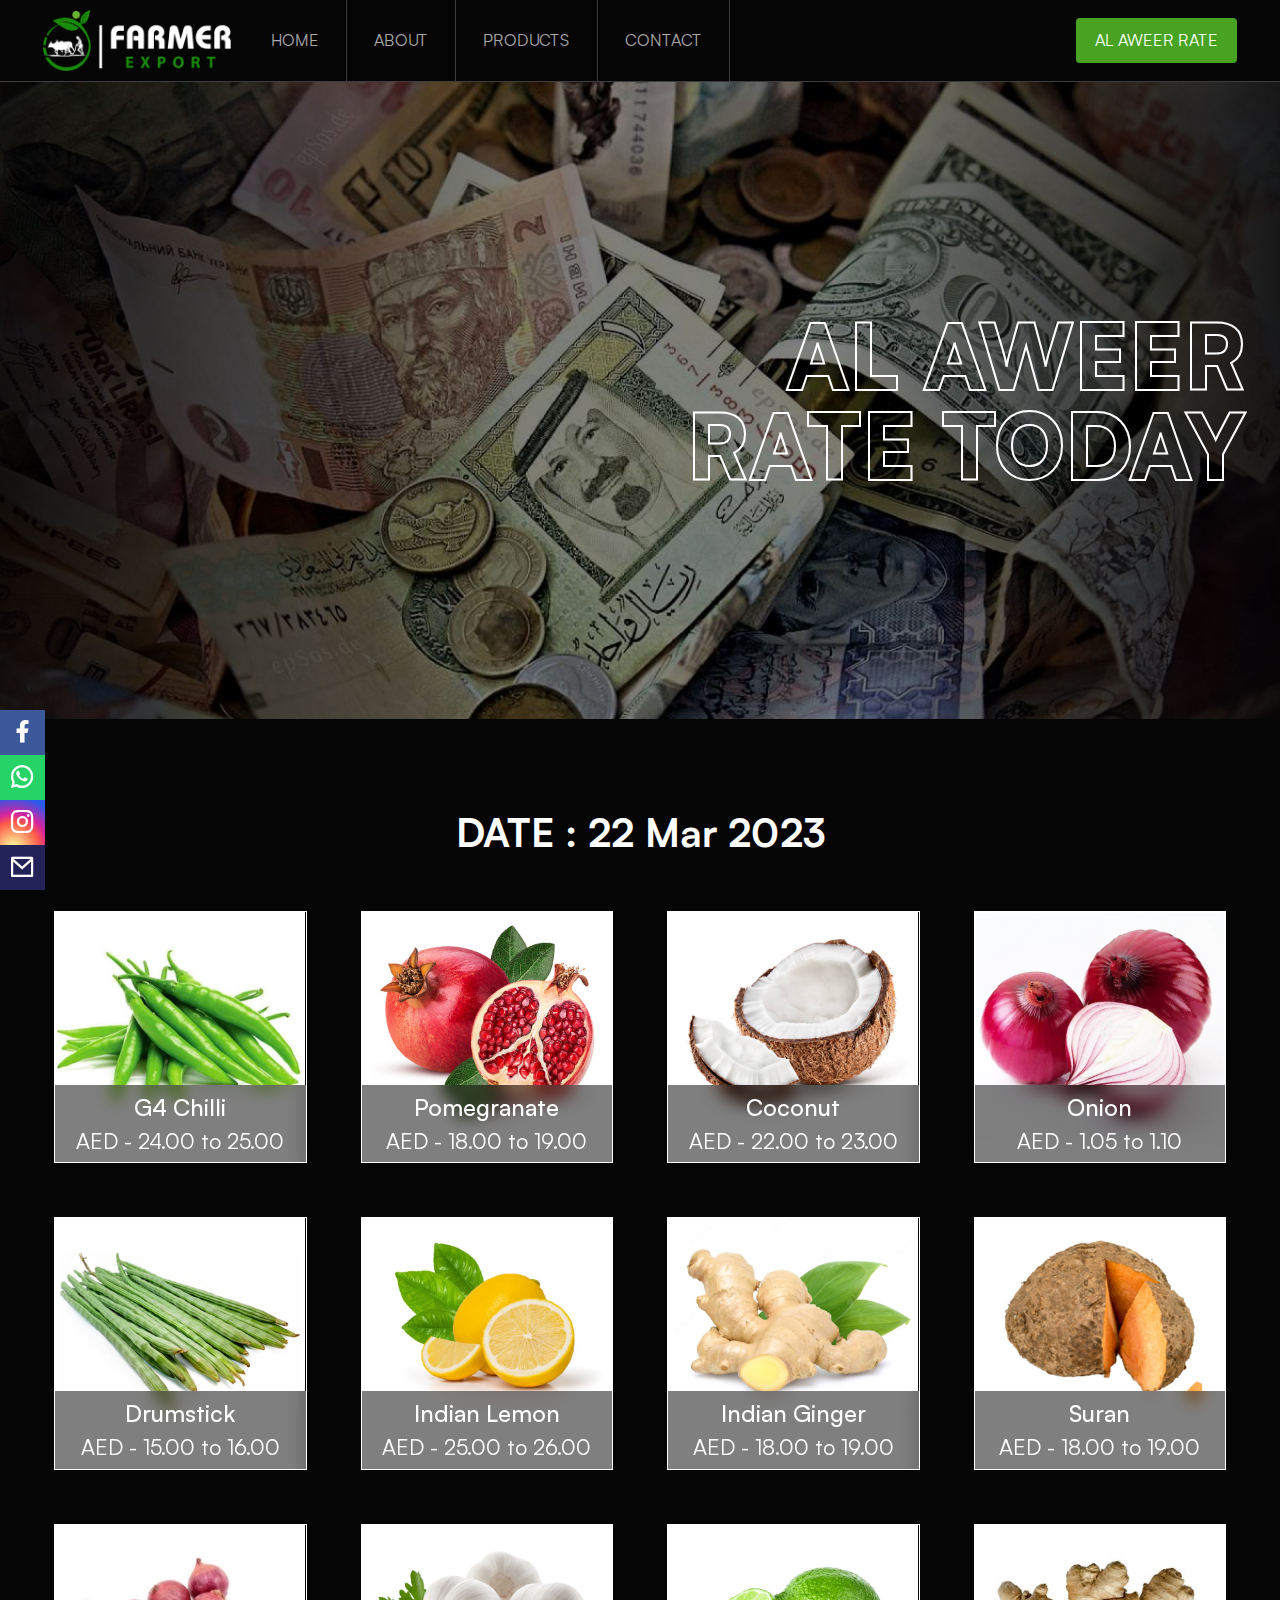
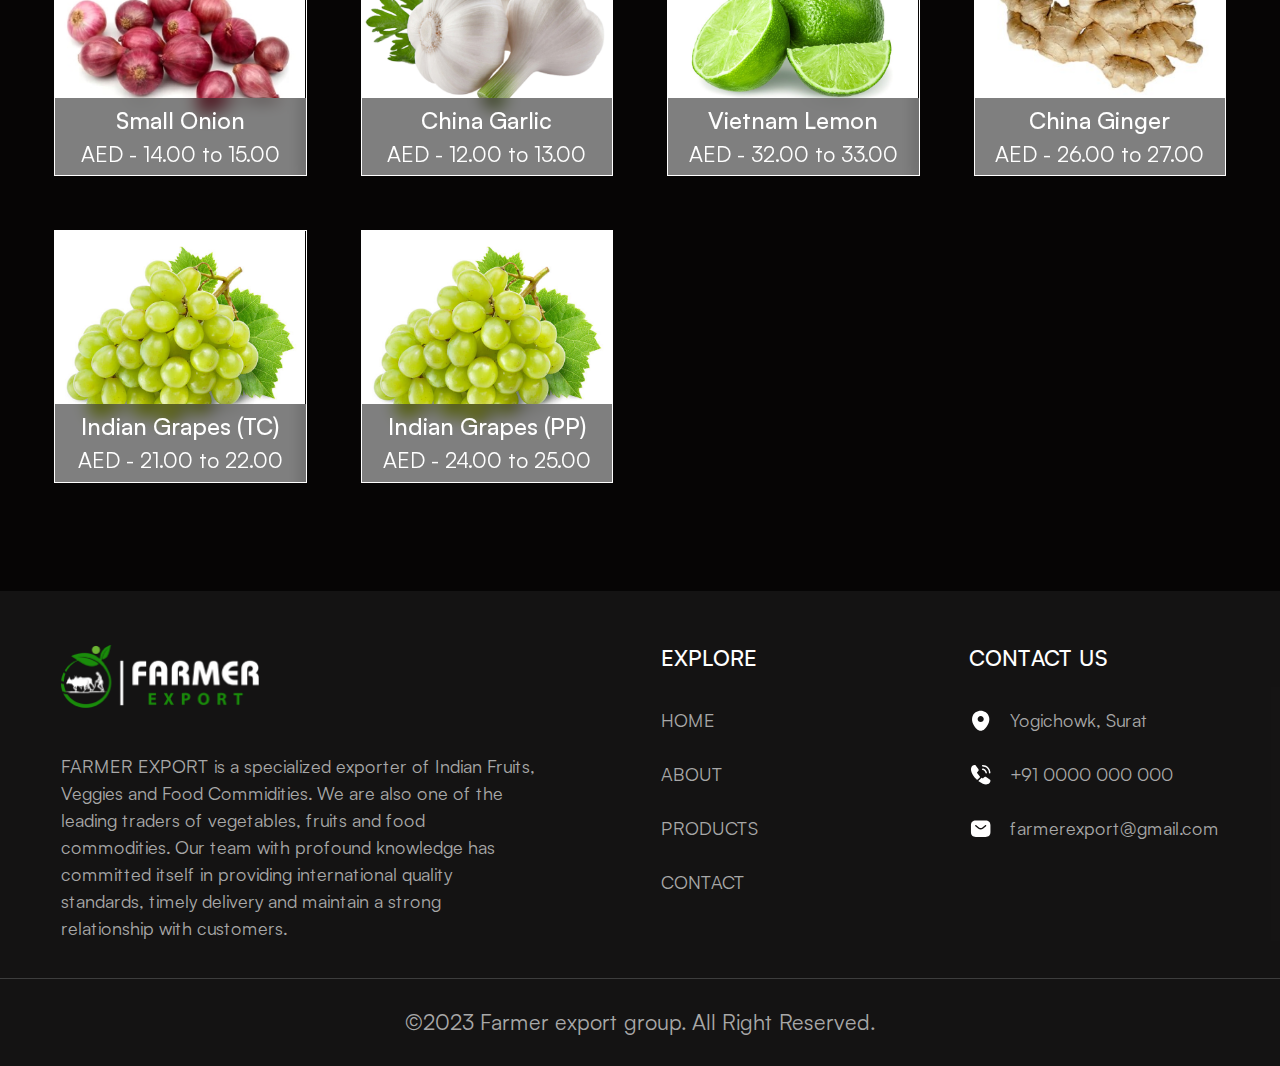
<file: pages/alaweerraate.html>
<!DOCTYPE html>
<html lang="en">

<head>
    <meta charset="UTF-8" />
    <meta http-equiv="X-UA-Compatible" content="IE=edge" />
    <meta name="viewport" content="width=device-width, initial-scale=1.0" />
    <title>Our products</title>


    <!-- remixicon -->
    <link rel="stylesheet" href="../assets/css/remixicon.css" />

    <!-- bootstrap -->
    <link rel="stylesheet" href="../assets/css/bootstrap.min.css" />

    <!-- Owl Carousel -->
    <link rel="stylesheet" href="../assets/css/splide.min.css" />


    <link rel="stylesheet" href="https://cdnjs.cloudflare.com/ajax/libs/animate.css/4.1.1/animate.min.css" />

    <!-- Style & Responsive -->
    <link rel="stylesheet" href="../assets/css/style.css" />
    <link rel="stylesheet" href="../assets/css/responsive.css" />
</head>

<body class="al-aweer-rate">
    <!-- Navbar -->
    <div class="backlayer"></div>
    <header class="top-header">
        <nav class="nav row align-items-center">
            <div class="col-6 d-lg-none">
                <div class="humber_menu">
                    <svg xmlns="http://www.w3.org/2000/svg" viewBox="0 0 24 24" fill="currentcolor">
                        <path d="M3 4H21V6H3V4ZM3 11H15V13H3V11ZM3 18H21V20H3V18Z"></path>
                    </svg>
                </div>
            </div>

            <a href="index.html" class="d-none web-logo d-lg-block col-lg-2 text-center">
                <img src="../assets/images/logo.png" alt="" class="nav-logo" />
            </a>
            <ul class="nav-ul col-lg-7 col-xxl-8 d-lg-flex align-items-center">
                <li class="nav-item mob-logo d-lg-none">
                    <a href="index.html" class="d-inline-block">
                        <img src="../assets/images/logo.png" alt="" class="nav-logo img-fluid" />
                    </a>
                </li>
                <li class="nav-item">
                    <a href="index.html" class="nav-link text-uppercase">Home</a>
                </li>
                <li class="nav-item">
                    <a href="about-us.html" class="nav-link text-uppercase">About</a>
                </li>
                <li class="nav-item">
                    <a href="our-products.html" class="nav-link text-uppercase">Products</a>
                </li>
                <li class="nav-item">
                    <a href="contact-us.html" class="nav-link text-uppercase">Contact</a>
                </li>
            </ul>
            <div class="col-6 col-lg-3 col-xxl-2 text-end">
                <button class="btn AWEER_RATE active" onclick="window.location.href = 'alaweerraate.html'" >AL AWEER RATE</button>
            </div>
        </nav>
    </header>

    <ul class="social_media_sec">
        <li class="social_icons_item bg-fb">
            <a href="#">
                <i class="ri-facebook-fill"></i>
            </a>
        </li>
        <li class="social_icons_item bg-wp">
            <a href="#">
                <i class="ri-whatsapp-line"></i>
            </a>
        </li>
        <li class="social_icons_item bg-in">
            <a href="#">
                <i class="ri-instagram-line"></i>
            </a>
        </li>
        <li class="social_icons_item bg-ib">
            <a href="#">
                <i class="ri-mail-line"></i>
            </a>
        </li>
    </ul>


    <!-- Slider -->
    <section class="hero_slider position-relative">
        <div class="item" data-hash="1">
            <div class="row item_row align-items-center position-absolute top-50 start-50 translate-middle">

                <div class="col-12 text-center  text-md-end wow animate__fadeInRight " data-wow-duration="2s">
                    <div class="right_text text-uppercase">AL AWEER<br class="d-none d-md-block" />RATE TODAY</div>
                </div>
            </div>
            <img src="../assets/images/AL-AWEER-RATE.jpg" alt="" class="img-fluid" />
        </div>
    </section>
    <!-- Slider -->

    <!-- INDIAN FRESH VEGETABLES Start -->
    <section class="product_sec"> 
        <div class="containerX ">
            <div class="text-center">
                <h3 class="text-white">DATE : 22 Mar 2023</h4>
            </div>

            <ul class="vegetables_ul d-grid">
                <li class="vegetables_Item position-relative" data-bs-toggle="modal" data-bs-target="#ProductModal">
                    <img src="../assets/images/alaweerraate/alaweerraate1.png" alt="" class="img-fluid">

                    <div class="vegetables_Name d-flex align-items-center justify-content-center">

                        <p class="text-center text-white">G4 Chilli</p>
                        <span class="text-center text-white">AED - 24.00 to 25.00</span>
                    </div>
                </li>
                <li class="vegetables_Item position-relative" data-bs-toggle="modal" data-bs-target="#ProductModal">
                    <img src="../assets/images/alaweerraate/alaweerraate2.png" alt="" class="img-fluid">

                    <div class="vegetables_Name d-flex align-items-center justify-content-center">

                        <p class="text-center text-white">Pomegranate</p>
                        <span class="text-center text-white">AED - 18.00 to 19.00</span>
                    </div>
                </li>
                <li class="vegetables_Item position-relative" data-bs-toggle="modal" data-bs-target="#ProductModal">
                    <img src="../assets/images/alaweerraate/alaweerraate3.png" alt="" class="img-fluid">

                    <div class="vegetables_Name d-flex align-items-center justify-content-center">

                        <p class="text-center text-white">Coconut</p>
                        <span class="text-center text-white">AED - 22.00 to 23.00</span>
                    </div>
                </li>
                <li class="vegetables_Item position-relative" data-bs-toggle="modal" data-bs-target="#ProductModal">
                    <img src="../assets/images/alaweerraate/alaweerraate4.png" alt="" class="img-fluid">

                    <div class="vegetables_Name d-flex align-items-center justify-content-center">

                        <p class="text-center text-white">Onion</p>
                        <span class="text-center text-white">AED - 1.05 to 1.10</span>
                    </div>
                </li>
                <li class="vegetables_Item position-relative" data-bs-toggle="modal" data-bs-target="#ProductModal">
                    <img src="../assets/images/alaweerraate/alaweerraate5.png" alt="" class="img-fluid">

                    <div class="vegetables_Name d-flex align-items-center justify-content-center">

                        <p class="text-center text-white">Drumstick</p>
                        <span class="text-center text-white">AED - 15.00 to 16.00</span>
                    </div>
                </li>
                <li class="vegetables_Item position-relative" data-bs-toggle="modal" data-bs-target="#ProductModal">
                    <img src="../assets/images/alaweerraate/alaweerraate6.png" alt="" class="img-fluid">

                    <div class="vegetables_Name d-flex align-items-center justify-content-center">

                        <p class="text-center text-white">Indian Lemon</p>
                        <span class="text-center text-white">AED - 25.00 to 26.00</span>
                    </div>
                </li>
                <li class="vegetables_Item position-relative" data-bs-toggle="modal" data-bs-target="#ProductModal">
                    <img src="../assets/images/alaweerraate/alaweerraate7.png" alt="" class="img-fluid">

                    <div class="vegetables_Name d-flex align-items-center justify-content-center">

                        <p class="text-center text-white">Indian Ginger</p>
                        <span class="text-center text-white">AED - 18.00 to 19.00</span>
                    </div>
                </li>
                <li class="vegetables_Item position-relative" data-bs-toggle="modal" data-bs-target="#ProductModal">
                    <img src="../assets/images/alaweerraate/alaweerraate8.png" alt="" class="img-fluid">

                    <div class="vegetables_Name d-flex align-items-center justify-content-center">

                        <p class="text-center text-white">Suran</p>
                        <span class="text-center text-white">AED - 18.00 to 19.00</span>
                    </div>
                </li>
                <li class="vegetables_Item position-relative" data-bs-toggle="modal" data-bs-target="#ProductModal">
                    <img src="../assets/images/alaweerraate/alaweerraate9.png" alt="" class="img-fluid">

                    <div class="vegetables_Name d-flex align-items-center justify-content-center">

                        <p class="text-center text-white">Small Onion</p>
                        <span class="text-center text-white">AED - 14.00 to 15.00</span>
                    </div>
                </li>
                <li class="vegetables_Item position-relative" data-bs-toggle="modal" data-bs-target="#ProductModal">
                    <img src="../assets/images/alaweerraate/alaweerraate10.png" alt="" class="img-fluid">

                    <div class="vegetables_Name d-flex align-items-center justify-content-center">

                        <p class="text-center text-white">China Garlic</p>
                        <span class="text-center text-white">AED - 12.00 to 13.00</span>
                    </div>
                </li>
                <li class="vegetables_Item position-relative" data-bs-toggle="modal" data-bs-target="#ProductModal">
                    <img src="../assets/images/alaweerraate/alaweerraate11.png" alt="" class="img-fluid">

                    <div class="vegetables_Name d-flex align-items-center justify-content-center">

                        <p class="text-center text-white">Vietnam Lemon</p>
                        <span class="text-center text-white">AED - 32.00 to 33.00</span>
                    </div>
                </li>
                <li class="vegetables_Item position-relative" data-bs-toggle="modal" data-bs-target="#ProductModal">
                    <img src="../assets/images/alaweerraate/alaweerraate12.png" alt="" class="img-fluid">

                    <div class="vegetables_Name d-flex align-items-center justify-content-center">

                        <p class="text-center text-white">China Ginger</p>
                        <span class="text-center text-white">AED - 26.00 to 27.00</span>
                    </div>
                </li>
                <li class="vegetables_Item position-relative" data-bs-toggle="modal" data-bs-target="#ProductModal">
                    <img src="../assets/images/alaweerraate/alaweerraate13.png" alt="" class="img-fluid">

                    <div class="vegetables_Name d-flex align-items-center justify-content-center">

                        <p class="text-center text-white">Indian Grapes (TC)</p>
                        <span class="text-center text-white">AED - 21.00 to 22.00</span>
                    </div>
                </li>
                <li class="vegetables_Item position-relative" data-bs-toggle="modal" data-bs-target="#ProductModal">
                    <img src="../assets/images/alaweerraate/alaweerraate14.png" alt="" class="img-fluid">

                    <div class="vegetables_Name d-flex align-items-center justify-content-center">

                        <p class="text-center text-white">Indian Grapes (PP)</p>
                        <span class="text-center text-white">AED - 24.00 to 25.00</span>
                    </div>
                </li>
                  
            </ul>
   
        </div>
    </section>
    <!-- INDIAN FRESH VEGETABLES End -->





   



    <div
      class="modal fade pro_modal"
      id="ProductModal"
      tabindex="-1"
      aria-labelledby="exampleModalLabel"
      aria-hidden="true"
    >
      <div class="modal-dialog modal-dialog-centered">
        <div class="modal-content">
            <button type="button" class="btn-close" data-bs-dismiss="modal" aria-label="Close"></button>
          <div class="modal-body d-lg-grid pro_modal_body">
            <div class="left_slider">
              <!--  -->

              <section
                class="splide pro_splide"
                id="main_image"
                aria-label="Splide Basic HTML Example"
              >
                <div class="splide__track">
                  <ul class="splide__list">
                    <li class="splide__slide">
                        <img src="../assets/images/Drumsticks.jpg" alt="">
                    </li>
                    <li class="splide__slide">
                        <img src="../assets/images/splide-item-2.jpg" alt="">
                    </li>
                    <li class="splide__slide">
                        <img src="../assets/images/splide-item-3.jpg" alt="">
                    </li>
                    <li class="splide__slide">
                        <img src="../assets/images/Drumsticks.jpg" alt="">
                    </li>
                    <li class="splide__slide">
                        <img src="../assets/images/splide-item-2.jpg" alt="">
                    </li>
                    <li class="splide__slide">
                        <img src="../assets/images/splide-item-3.jpg" alt="">
                    </li>
                     
                  </ul>
                </div>
                <div class="splide__arrows splide__arrows--ltr">
                  <button
                    class="splide__arrow splide__arrow--prev"
                    type="button"
                    aria-label="Previous slide"
                    aria-controls="splide01-track"
                  >
                    <img
                      src="../assets/images/slider-arrow.svg"
                      alt=""
                    />
                  </button>
                  <button
                    class="splide__arrow splide__arrow--next"
                    type="button"
                    aria-label="Next slide"
                    aria-controls="splide01-track"
                  >
                    <img
                      src="../assets/images/slider-arrow.svg"
                      alt=""
                    />
                  </button>
                </div>
              </section>
              <!-- nav -->
              <section
                class="splide pro_splide d-none d-lg-block"
                id="image_item"
                aria-label="Splide Basic HTML Example"
              >
                <div class="splide__track">
                  <ul class="splide__list">
                    <li class="splide__slide">
                        <img src="../assets/images/Drumsticks.jpg" alt="">
                    </li>
                    <li class="splide__slide">
                        <img src="../assets/images/splide-item-2.jpg" alt="">
                    </li>
                    <li class="splide__slide">
                        <img src="../assets/images/splide-item-3.jpg" alt="">
                    </li>
                    <li class="splide__slide">
                        <img src="../assets/images/Drumsticks.jpg" alt="">
                    </li>
                    <li class="splide__slide">
                        <img src="../assets/images/splide-item-2.jpg" alt="">
                    </li>
                    <li class="splide__slide">
                        <img src="../assets/images/splide-item-3.jpg" alt="">
                    </li>
                  </ul>
                </div>
              </section>

              <!--  -->
            </div>
            <div class="right_side  ">
                <h4 class="text-uppercase text-white">Drumsticks</h4>
                <p class="mt-4">
                    Drumsticks are pods from the Moringa tree used as a vegetable. If you are one of those people who love cooking delicious and new recipes then drumstick is a vegetable you can use to create your finger-licking masterpieces. Drumsticks are used to prepare various tasty and healthy recipes all over India using simple ingredients that you can find in your kitchen and the best part is that it is healthy
                </p>

                <div class="Specifications">
                    <h5 class="text-uppercase text-white">Specifications</h5>
                    <ul>
                        <li>
                            <span>Color :</span>
                            <p>Green</p>
                        </li>
                        <li>
                            <span>Description :</span>
                            <p>Little bit hard, No skin defects</p>
                        </li>
                        <li>
                            <span>Size :</span>
                            <p>45 to 75 cm</p>
                        </li>
                    </ul>
                </div>
                <div class="Specifications">
                    <h5 class="text-uppercase text-white">Shipping Information</h5>
                    <ul>
                        <li>
                            <span>Container :<span>
                            <p>40 ft. reefer container.</p>
                        </li>
                        <li>
                            <span>Cartons per container :</span>
                            <p>3400 cartons</p>
                        </li>
                        <li>
                            <span>Gross Wt. of each Box :</span>
                            <p>4 Kg</p>
                        </li>
                        <li>
                            <span>Temperature :</span>
                            <p>5 to 6 Degree C</p>
                        </li>
                        <li>
                            <span>Ventilation :</span>
                            <p>25%, 15 to 25 cbm/h.</p>
                        </li>
                        <li>
                            <span>Humidity :</span>
                            <p>90% RH is ideal</p>
                        </li>
                    </ul>
                </div>
            </div>
          </div>
        </div>
      </div>
    </div>



    <footer>
        <div class="containerX row Footer_row justify-content-between">
            <div class="col-12 col-lg-5   left_side">
                <a href="index.html" class="footer_logo d-inline-block">
                    <img src="../assets/images/logo.png" alt="" class="img-fluid" />
                </a>

                <p>
                    FARMER EXPORT is a specialized exporter of Indian Fruits, Veggies and Food Commidities. We are also
                    one of the
                    leading traders of vegetables, fruits and food commodities. Our team with profound knowledge has
                    committed
                    itself in providing international quality standards, timely delivery and maintain a strong
                    relationship with
                    customers.
                </p>
            </div>
            <div class="col-3 col-sm-5 col-lg-2  footer_col">
                <h4>Explore</h3>
                    <ul class="footer_nav">
                        <li class="footer_nav_item">
                            <a href="index.html" class="footer_link">Home</a>
                        </li>
                        <li class="footer_nav_item">
                            <a href="about-us.html" class="footer_link">ABOUT</a>
                        </li>
                        <li class="footer_nav_item">
                            <a href="our-products.html" class="footer_link ">PRODUCTS</a>
                        </li>
                        <li class="footer_nav_item">
                            <a href="contact-us.html" class="footer_link">CONTACT</a>
                        </li>
                    </ul>
            </div>
            <div class="col-auto footer_col">
                <h4>CONTACT US</h3>
                    <div class="contact_details">
                        <div class="item">
                            <svg viewBox="0 0 36 36" fill="none" xmlns="http://www.w3.org/2000/svg">
                                <path
                                    d="M30.93 12.675C29.355 5.745 23.31 2.625 18 2.625C18 2.625 18 2.625 17.985 2.625C12.69 2.625 6.63001 5.73 5.05501 12.66C3.30001 20.4 8.04001 26.955 12.33 31.08C13.92 32.61 15.96 33.375 18 33.375C20.04 33.375 22.08 32.61 23.655 31.08C27.945 26.955 32.685 20.415 30.93 12.675ZM18 20.19C15.39 20.19 13.275 18.075 13.275 15.465C13.275 12.855 15.39 10.74 18 10.74C20.61 10.74 22.725 12.855 22.725 15.465C22.725 18.075 20.61 20.19 18 20.19Z"
                                    fill="white" />
                            </svg>
                            <p>Yogichowk, Surat</p>
                        </div>
                        <a href="#" class="item">
                            <svg viewBox="0 0 36 36" fill="none" xmlns="http://www.w3.org/2000/svg">
                                <path
                                    d="M26.43 16.1249C25.785 16.1249 25.275 15.5999 25.275 14.9699C25.275 14.4149 24.72 13.2599 23.79 12.2549C22.875 11.2799 21.87 10.7099 21.03 10.7099C20.385 10.7099 19.875 10.1849 19.875 9.5549C19.875 8.9249 20.4 8.3999 21.03 8.3999C22.53 8.3999 24.105 9.2099 25.485 10.6649C26.775 12.0299 27.6 13.7249 27.6 14.9549C27.6 15.5999 27.075 16.1249 26.43 16.1249Z"
                                    fill="white" />
                                <path
                                    d="M31.845 16.125C31.2 16.125 30.69 15.6 30.69 14.97C30.69 9.645 26.355 5.325 21.045 5.325C20.4 5.325 19.89 4.8 19.89 4.17C19.89 3.54 20.4 3 21.03 3C27.63 3 33 8.37 33 14.97C33 15.6 32.475 16.125 31.845 16.125Z"
                                    fill="white" />
                                <path
                                    d="M16.575 22.425L13.8 25.2C13.215 25.785 12.285 25.785 11.685 25.215C11.52 25.05 11.355 24.9 11.19 24.735C9.645 23.175 8.25 21.54 7.005 19.83C5.775 18.12 4.785 16.41 4.065 14.715C3.36 13.005 3 11.37 3 9.81C3 8.79 3.18 7.815 3.54 6.915C3.9 6 4.47 5.16 5.265 4.41C6.225 3.465 7.275 3 8.385 3C8.805 3 9.225 3.09 9.6 3.27C9.99 3.45 10.335 3.72 10.605 4.11L14.085 9.015C14.355 9.39 14.55 9.735 14.685 10.065C14.82 10.38 14.895 10.695 14.895 10.98C14.895 11.34 14.79 11.7 14.58 12.045C14.385 12.39 14.1 12.75 13.74 13.11L12.6 14.295C12.435 14.46 12.36 14.655 12.36 14.895C12.36 15.015 12.375 15.12 12.405 15.24C12.45 15.36 12.495 15.45 12.525 15.54C12.795 16.035 13.26 16.68 13.92 17.46C14.595 18.24 15.315 19.035 16.095 19.83C16.245 19.98 16.41 20.13 16.56 20.28C17.16 20.865 17.175 21.825 16.575 22.425Z"
                                    fill="white" />
                                <path
                                    d="M32.955 27.4951C32.955 27.9151 32.88 28.3501 32.73 28.7701C32.685 28.8901 32.64 29.0101 32.58 29.1301C32.325 29.6701 31.995 30.1801 31.56 30.6601C30.825 31.4701 30.015 32.0551 29.1 32.4301C29.085 32.4301 29.07 32.4451 29.055 32.4451C28.17 32.8051 27.21 33.0001 26.175 33.0001C24.645 33.0001 23.01 32.6401 21.285 31.9051C19.56 31.1701 17.835 30.1801 16.125 28.9351C15.54 28.5001 14.955 28.0651 14.4 27.6001L19.305 22.6951C19.725 23.0101 20.1 23.2501 20.415 23.4151C20.49 23.4451 20.58 23.4901 20.685 23.5351C20.805 23.5801 20.925 23.5951 21.06 23.5951C21.315 23.5951 21.51 23.5051 21.675 23.3401L22.815 22.2151C23.19 21.8401 23.55 21.5551 23.895 21.3751C24.24 21.1651 24.585 21.0601 24.96 21.0601C25.245 21.0601 25.545 21.1201 25.875 21.2551C26.205 21.3901 26.55 21.5851 26.925 21.8401L31.89 25.3651C32.28 25.6351 32.55 25.9501 32.715 26.3251C32.865 26.7001 32.955 27.0751 32.955 27.4951Z"
                                    fill="white" />
                            </svg>
                            <p>
                                +91 0000 000 000
                            </p>
                        </a>
                        <a href="#" class="item">
                            <svg viewBox="0 0 36 36" fill="none" xmlns="http://www.w3.org/2000/svg">
                                <path
                                    d="M25.5 5.25H10.5C6 5.25 3 7.5 3 12.75V23.25C3 28.5 6 30.75 10.5 30.75H25.5C30 30.75 33 28.5 33 23.25V12.75C33 7.5 30 5.25 25.5 5.25ZM26.205 14.385L21.51 18.135C20.52 18.93 19.26 19.32 18 19.32C16.74 19.32 15.465 18.93 14.49 18.135L9.795 14.385C9.315 13.995 9.24 13.275 9.615 12.795C10.005 12.315 10.71 12.225 11.19 12.615L15.885 16.365C17.025 17.28 18.96 17.28 20.1 16.365L24.795 12.615C25.275 12.225 25.995 12.3 26.37 12.795C26.76 13.275 26.685 13.995 26.205 14.385Z"
                                    fill="white" />
                            </svg>
                            <p>farmerexport@gmail.com</p>
                        </a>
                        </ul>
                    </div>
            </div>

        </div>
        <div class="col-12 text-center Right_Reseeved">
            <p>&copy;2023 Farmer export group. All Right Reserved.</p>
        </div>
    </footer>

    <!-- jquery -->
    <script src="../assets/js/jquery-3.6.0.min.js"></script>

    <!-- Bootstrap -->
    <script src="../assets/js/bootstrap.bundle.min.js"></script>

    <!-- owl carousel -->
    <script src="../assets/js/splide.min.js"></script>

    <!-- Script -->
    <script src="../assets/js/script.js"></script>

    <script> 
      var main = new Splide("#main_image", {
        type: "fade",
        heightRatio: 0.5,
        pagination: false,

        arrows: true,
        cover: true,
      });

      var thumbnails = new Splide("#image_item", {
        rewind: true,
        fixedWidth: "170px",
        fixedHeight: 58,
        isNavigation: true,
        arrows: false,
        focus: "center",
        gap: "20px",
        // perPage: 3,
        pagination: false,
        cover: true,
        dragMinThreshold: {
          mouse: 2,
          touch: 10,
        },
        breakpoints: {
          991: {
            fixedWidth: "90px",
            gap: "16px",
          },
          1199: {
            fixedWidth: "100px",
            gap: "25px",
          },
          1400: {
            fixedWidth: "100px",
            gap: "18px",

          },
          1600: {
        fixedWidth: "120px",
          },
        },
      });

      main.sync(thumbnails);
      main.mount();
      thumbnails.mount(); 

        wow = new WOW({
            boxClass: "wow", // default
            animateClass: "animated", // default
            offset: 0, // default
            mobile: true, // default
            live: true, // default
        });
        wow.init();
    </script>
</body>

</html>
</file>
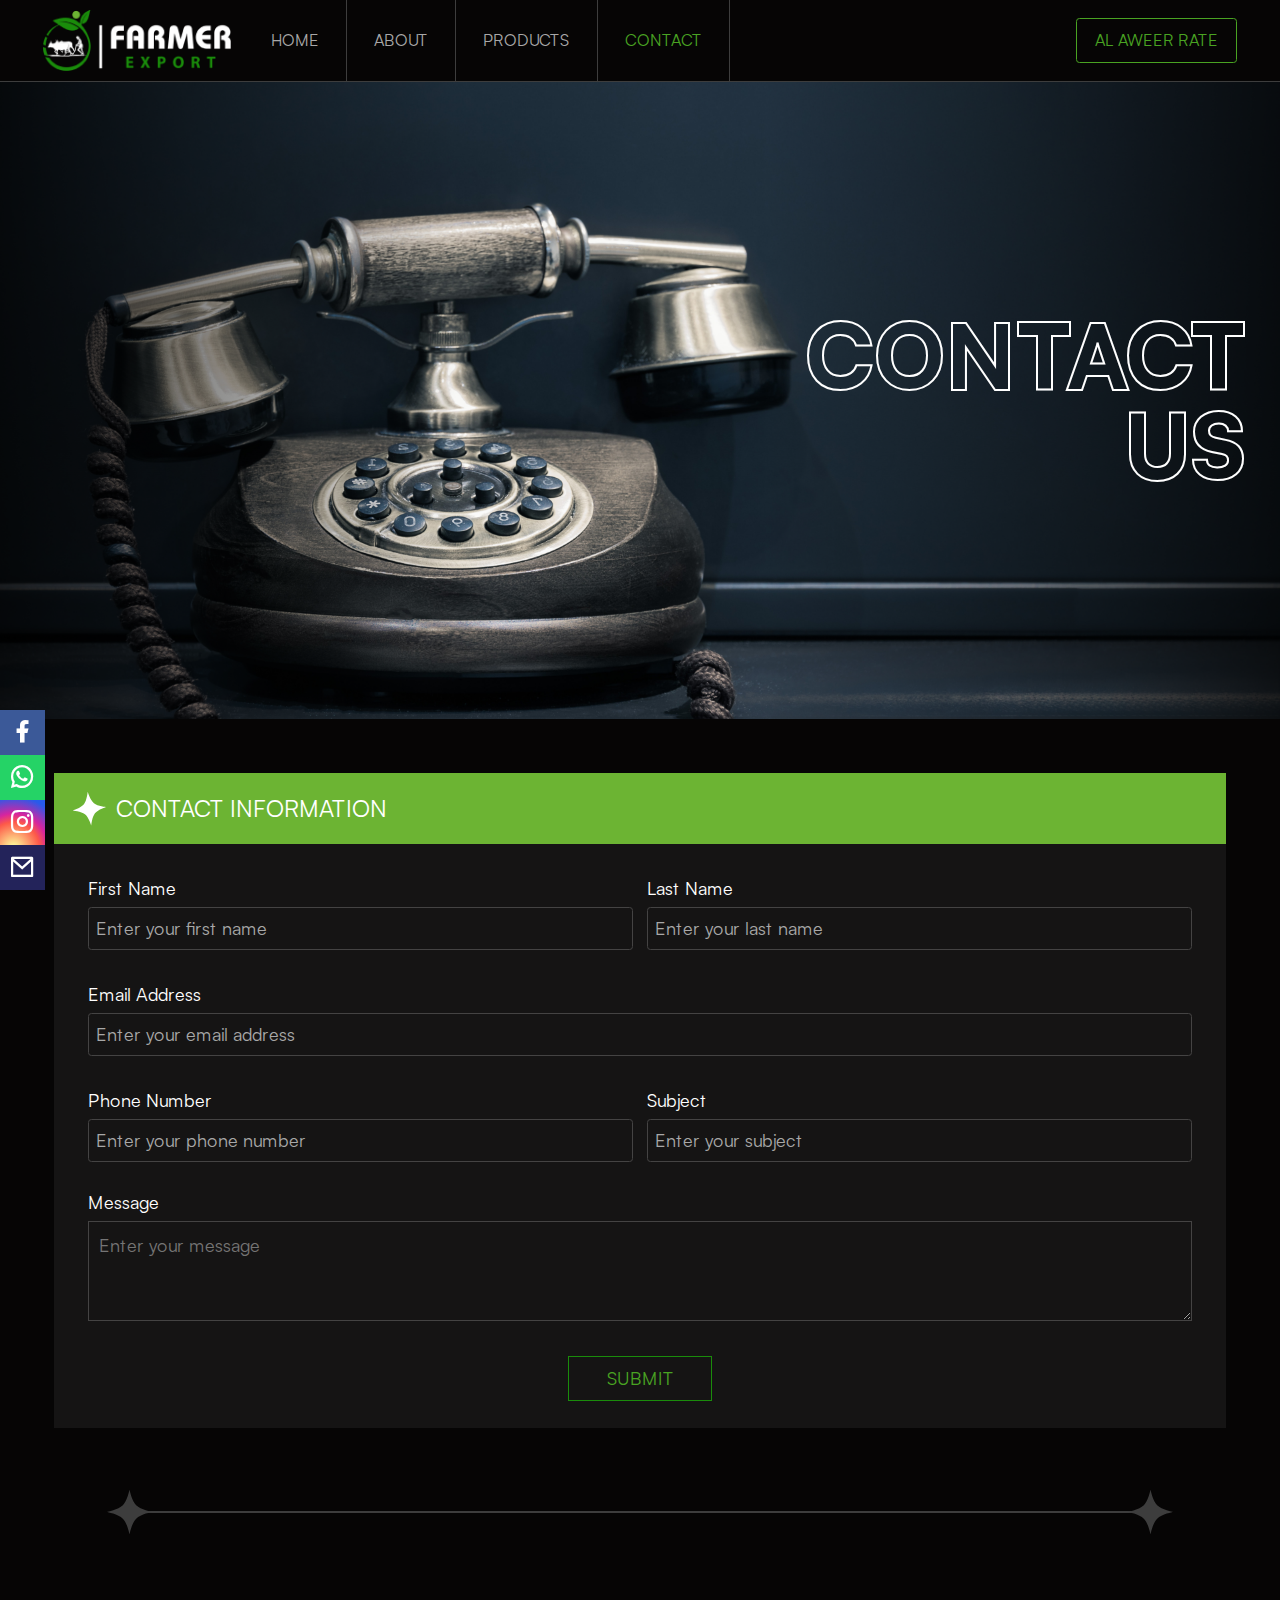
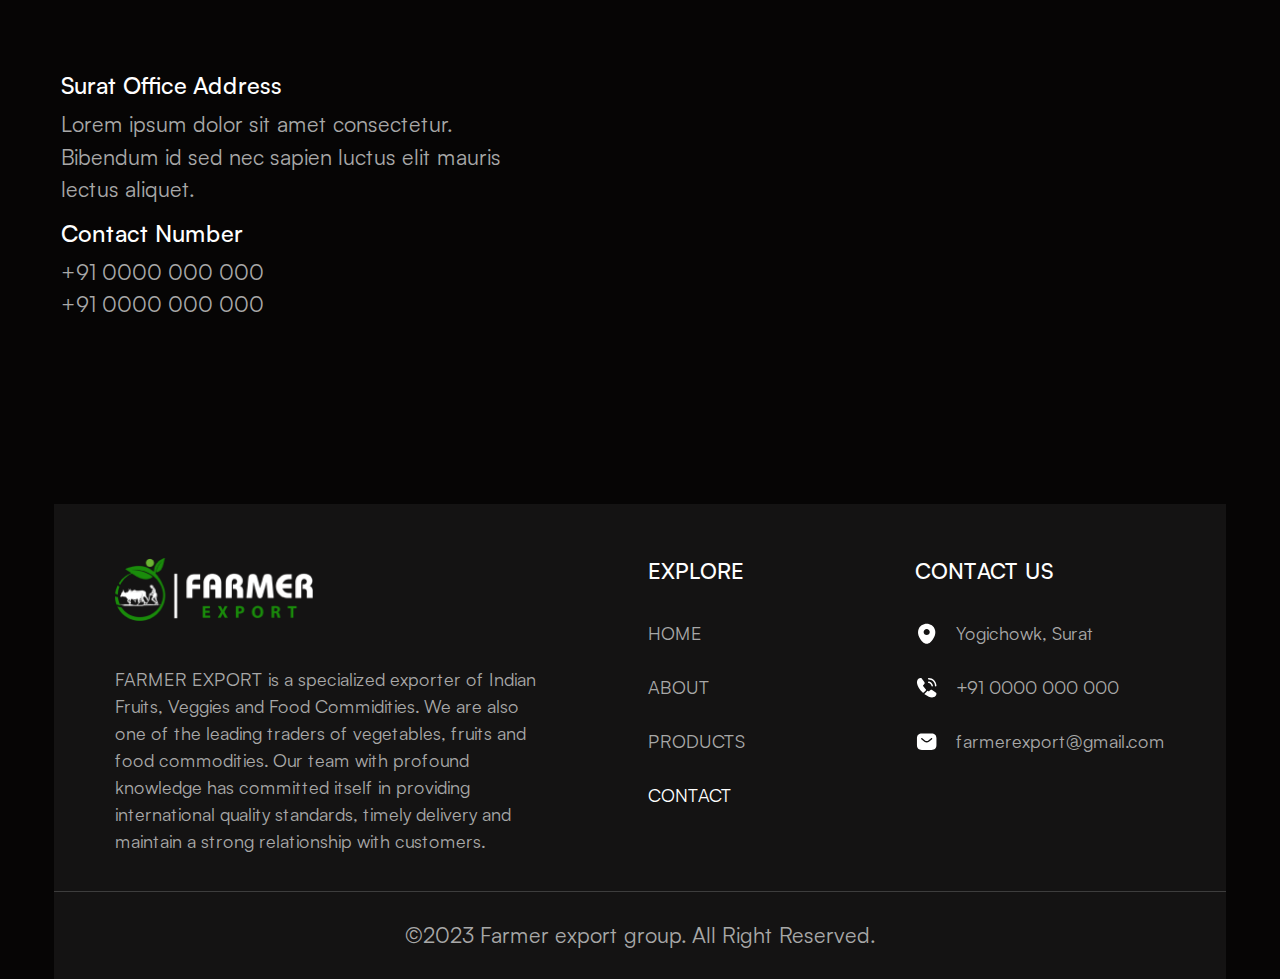
<file: pages/contact-us.html>
<!DOCTYPE html>
<html lang="en">

    <head>
        <meta charset="UTF-8" />
        <meta http-equiv="X-UA-Compatible" content="IE=edge" />
        <meta name="viewport" content="width=device-width, initial-scale=1.0" />
        <title>CONTACT</title>

        <!-- remixicon -->
        <link rel="stylesheet" href="../assets/css/remixicon.css" />

        <!-- bootstrap -->
        <link rel="stylesheet" href="../assets/css/bootstrap.min.css" />

        <!-- Owl Carousel -->
        <link rel="stylesheet" href="../assets/css/owl.carousel.min.css" />
        <link rel="stylesheet" href="../assets/css/owl.theme.default.min.css" />

        <link rel="stylesheet"
            href="https://cdnjs.cloudflare.com/ajax/libs/animate.css/4.1.1/animate.min.css" />

        <!-- Style & Responsive -->
        <link rel="stylesheet" href="../assets/css/style.css" />
        <link rel="stylesheet" href="../assets/css/responsive.css" />
    </head>

    <body>
        <!-- Navbar -->
        <div class="backlayer"></div>
        <header class="top-header">
            <nav class="nav row align-items-center">
                <div class="col-6 d-lg-none">
                    <div class="humber_menu">
                        <svg xmlns="http://www.w3.org/2000/svg"
                            viewBox="0 0 24 24" fill="currentcolor">
                            <path
                                d="M3 4H21V6H3V4ZM3 11H15V13H3V11ZM3 18H21V20H3V18Z"></path>
                        </svg>
                    </div>
                </div>

                <a href="index.html"
                    class="d-none web-logo d-lg-block col-lg-2 text-center">
                    <img src="../assets/images/logo.png" alt class="nav-logo" />
                </a>
                <ul
                    class="nav-ul col-lg-7 col-xxl-8 d-lg-flex align-items-center">
                    <li class="nav-item mob-logo d-lg-none">
                        <a href="index.html" class="d-inline-block">
                            <img src="../assets/images/logo.png" alt
                                class="nav-logo img-fluid" />
                        </a>
                    </li>
                    <li class="nav-item">
                        <a href="index.html" class="nav-link text-uppercase">Home</a>
                    </li>
                    <li class="nav-item">
                        <a href="about-us.html" class="nav-link text-uppercase">About</a>
                    </li>
                    <li class="nav-item">
                        <a href="our-products.html" class="nav-link text-uppercase">Products</a>
                    </li>
                    <li class="nav-item">
                        <a href="contact-us.html" class="nav-link text-uppercase active">Contact</a>
                    </li>
                </ul>
                <div class="col-6 col-lg-3 col-xxl-2 text-end">
                    <button class="btn AWEER_RATE" onclick="window.location.href = 'alaweerraate.html'">AL AWEER RATE</button>
                </div>
            </nav>
        </header>

        <ul class="social_media_sec">
            <li class="social_icons_item bg-fb">
                <a href="#">
                    <i class="ri-facebook-fill"></i>
                </a>
            </li>
            <li class="social_icons_item bg-wp">
                <a href="#">
                    <i class="ri-whatsapp-line"></i>
                </a>
            </li>
            <li class="social_icons_item bg-in">
                <a href="#">
                    <i class="ri-instagram-line"></i>
                </a>
            </li>
            <li class="social_icons_item bg-ib">
                <a href="#">
                    <i class="ri-mail-line"></i>
                </a>
            </li>
        </ul>

        <!-- Slider -->
        <section class="hero_slider position-relative ">
            <div class="item" data-hash="1">
                <div class="row item_row align-items-center position-absolute top-50 start-50 translate-middle">
        
                    <div class="col-12 text-center  text-md-end wow animate__fadeInRight " data-wow-duration="2s">
                        <div class="right_text text-uppercase">CONTACT<br class="d-none d-md-block" />US</div>
                    </div>
                </div>
                <img src="../assets/images/CONTACTus.png.png" alt="" class="img-fluid" />
            </div>
        </section>
        <!-- Slider -->

        <div class="containerX contactmt">
            <div class="row ">
                <div class="Foram_heading">
                    <img src="../assets/images/white-star.svg" class="img-fluid"
                        alt>
                    CONTACT INFORMATION</div>
            </div>

            <form class="Contact_Form ">
                <div class="row ">
                    <div class="col-12 col-md-6 ">
                        <label for="exampleFormControlInput1" class="form-label">First
                            Name</label>
                        <input type="email" class="form-control"
                            id="exampleFormControlInput1"
                            placeholder="Enter your first name">
                    </div>

                    <div class="col-12 col-md-6 ">
                        <label for="exampleFormControlInput1" class="form-label">Last
                            Name</label>
                        <input type="email" class="form-control"
                            id="exampleFormControlInput1"
                            placeholder="Enter your last name">
                    </div>

                    <div class="col-12 Form_mt">
                        <label for="exampleFormControlInput1" class="form-label">Email
                            Address</label>
                        <input type="email" class="form-control"
                            id="exampleFormControlInput1"
                            placeholder="Enter your email address">
                    </div>

                    <div class="row Form_mt">
                        <div class="col-12 col-md-6 ">
                            <label for="exampleFormControlInput1"
                                class="form-label">Phone Number</label>
                            <input type="email" class="form-control"
                                id="exampleFormControlInput1"
                                placeholder="Enter your phone number">
                        </div>

                        <div class="col-12 col-md-6">
                            <label for="exampleFormControlInput1"
                                class="form-label">Subject</label>
                            <input type="email" class="form-control"
                                id="exampleFormControlInput1"
                                placeholder="Enter your subject">
                        </div>
                    </div>

                    <div class="col-12 Form_mt">
                        <p class="message_txt">Message</p>
                        <div class="form-floating massges_taxtarea">
                            <!-- <textarea class="form-control"
                                id="floatingTextarea2"
                                style="height: 100px" ></textarea> -->
                                <textarea    id="floatingTextarea2" placeholder="Enter your message"></textarea>
                        </div>
                    </div>

                    <div class="d-flex justify-content-center Form_mt">
                        <button class="submit_btn">SUBMIT</button>
                    </div>

                </div>
            </form>

            <div class="Heading_line containerX d-flex align-items-center justify-content-center  ">
                <div class="line"></div>
              </div>

            <div class="Address_Content align-items-center row">
                <div class="col-md-5 col-12 address_details">
                    <h2 class="office_heading">Surat Office Address</h2>
                    <span>Lorem ipsum dolor sit amet consectetur. Bibendum id
                        sed nec sapien luctus elit mauris lectus aliquet.</span>
                    <h2 class="office_heading mt-4">Contact Number</h2>
                    <a class="office_Num" href="#">+91 0000 000 000</a>
                    <a class="office_Num" href="#">+91 0000 000 000</a>
                </div>

                <div class="col-md-7 col-12">
                    <div class="mapouter">
                        <div class="gmap_canvas">
                            <iframe id="gmap_canvas"
                                src="https://maps.google.com/maps?q=yogichok&t=&z=10&ie=UTF8&iwloc=&output=embed"
                                frameborder="0" scrolling="no" marginheight="0"
                                marginwidth="0">
                            </iframe>
                        </div>
                    </div>

                </div>

            </div>

            <footer>
                <div class="containerX row Footer_row justify-content-between">
                    <div class="col-12 col-lg-5   left_side">
                        <a href="index.html" class="footer_logo d-inline-block">
                            <img src="../assets/images/logo.png" alt
                                class="img-fluid" />
                        </a>

                        <p>
                            FARMER EXPORT is a specialized exporter of Indian
                            Fruits, Veggies and Food Commidities. We are also
                            one of the
                            leading traders of vegetables, fruits and food
                            commodities. Our team with profound knowledge has
                            committed
                            itself in providing international quality standards,
                            timely delivery and maintain a strong relationship
                            with
                            customers.
                        </p>
                    </div>
                    <div class="col-3 col-sm-5 col-lg-2  footer_col">
                        <h4>Explore</h3>
                        <ul class="footer_nav">
                            <li class="footer_nav_item">
                                <a href="index.html" class="footer_link">Home</a>
                            </li>
                            <li class="footer_nav_item">
                                <a href="about-us.html" class="footer_link">ABOUT</a>
                            </li>
                            <li class="footer_nav_item">
                                <a href="our-products.html" class="footer_link">PRODUCTS</a>
                            </li>
                            <li class="footer_nav_item">
                                <a href="contact-us.html" class="footer_link active">CONTACT</a>
                            </li>
                        </ul>
                    </div>
                    <div class="col-auto footer_col">
                        <h4>CONTACT US</h3>
                        <div class="contact_details">
                            <div class="item">
                                <svg viewBox="0 0 36 36" fill="none"
                                    xmlns="http://www.w3.org/2000/svg">
                                    <path
                                        d="M30.93 12.675C29.355 5.745 23.31 2.625 18 2.625C18 2.625 18 2.625 17.985 2.625C12.69 2.625 6.63001 5.73 5.05501 12.66C3.30001 20.4 8.04001 26.955 12.33 31.08C13.92 32.61 15.96 33.375 18 33.375C20.04 33.375 22.08 32.61 23.655 31.08C27.945 26.955 32.685 20.415 30.93 12.675ZM18 20.19C15.39 20.19 13.275 18.075 13.275 15.465C13.275 12.855 15.39 10.74 18 10.74C20.61 10.74 22.725 12.855 22.725 15.465C22.725 18.075 20.61 20.19 18 20.19Z"
                                        fill="white" />
                                </svg>
                                <p>Yogichowk, Surat</p>
                            </div>
                            <a href="#" class="item">
                                <svg viewBox="0 0 36 36" fill="none"
                                    xmlns="http://www.w3.org/2000/svg">
                                    <path
                                        d="M26.43 16.1249C25.785 16.1249 25.275 15.5999 25.275 14.9699C25.275 14.4149 24.72 13.2599 23.79 12.2549C22.875 11.2799 21.87 10.7099 21.03 10.7099C20.385 10.7099 19.875 10.1849 19.875 9.5549C19.875 8.9249 20.4 8.3999 21.03 8.3999C22.53 8.3999 24.105 9.2099 25.485 10.6649C26.775 12.0299 27.6 13.7249 27.6 14.9549C27.6 15.5999 27.075 16.1249 26.43 16.1249Z"
                                        fill="white" />
                                    <path
                                        d="M31.845 16.125C31.2 16.125 30.69 15.6 30.69 14.97C30.69 9.645 26.355 5.325 21.045 5.325C20.4 5.325 19.89 4.8 19.89 4.17C19.89 3.54 20.4 3 21.03 3C27.63 3 33 8.37 33 14.97C33 15.6 32.475 16.125 31.845 16.125Z"
                                        fill="white" />
                                    <path
                                        d="M16.575 22.425L13.8 25.2C13.215 25.785 12.285 25.785 11.685 25.215C11.52 25.05 11.355 24.9 11.19 24.735C9.645 23.175 8.25 21.54 7.005 19.83C5.775 18.12 4.785 16.41 4.065 14.715C3.36 13.005 3 11.37 3 9.81C3 8.79 3.18 7.815 3.54 6.915C3.9 6 4.47 5.16 5.265 4.41C6.225 3.465 7.275 3 8.385 3C8.805 3 9.225 3.09 9.6 3.27C9.99 3.45 10.335 3.72 10.605 4.11L14.085 9.015C14.355 9.39 14.55 9.735 14.685 10.065C14.82 10.38 14.895 10.695 14.895 10.98C14.895 11.34 14.79 11.7 14.58 12.045C14.385 12.39 14.1 12.75 13.74 13.11L12.6 14.295C12.435 14.46 12.36 14.655 12.36 14.895C12.36 15.015 12.375 15.12 12.405 15.24C12.45 15.36 12.495 15.45 12.525 15.54C12.795 16.035 13.26 16.68 13.92 17.46C14.595 18.24 15.315 19.035 16.095 19.83C16.245 19.98 16.41 20.13 16.56 20.28C17.16 20.865 17.175 21.825 16.575 22.425Z"
                                        fill="white" />
                                    <path
                                        d="M32.955 27.4951C32.955 27.9151 32.88 28.3501 32.73 28.7701C32.685 28.8901 32.64 29.0101 32.58 29.1301C32.325 29.6701 31.995 30.1801 31.56 30.6601C30.825 31.4701 30.015 32.0551 29.1 32.4301C29.085 32.4301 29.07 32.4451 29.055 32.4451C28.17 32.8051 27.21 33.0001 26.175 33.0001C24.645 33.0001 23.01 32.6401 21.285 31.9051C19.56 31.1701 17.835 30.1801 16.125 28.9351C15.54 28.5001 14.955 28.0651 14.4 27.6001L19.305 22.6951C19.725 23.0101 20.1 23.2501 20.415 23.4151C20.49 23.4451 20.58 23.4901 20.685 23.5351C20.805 23.5801 20.925 23.5951 21.06 23.5951C21.315 23.5951 21.51 23.5051 21.675 23.3401L22.815 22.2151C23.19 21.8401 23.55 21.5551 23.895 21.3751C24.24 21.1651 24.585 21.0601 24.96 21.0601C25.245 21.0601 25.545 21.1201 25.875 21.2551C26.205 21.3901 26.55 21.5851 26.925 21.8401L31.89 25.3651C32.28 25.6351 32.55 25.9501 32.715 26.3251C32.865 26.7001 32.955 27.0751 32.955 27.4951Z"
                                        fill="white" />
                                </svg>
                                <p>
                                    +91 0000 000 000
                                </p>
                            </a>
                            <a href="#" class="item">
                                <svg viewBox="0 0 36 36" fill="none"
                                    xmlns="http://www.w3.org/2000/svg">
                                    <path
                                        d="M25.5 5.25H10.5C6 5.25 3 7.5 3 12.75V23.25C3 28.5 6 30.75 10.5 30.75H25.5C30 30.75 33 28.5 33 23.25V12.75C33 7.5 30 5.25 25.5 5.25ZM26.205 14.385L21.51 18.135C20.52 18.93 19.26 19.32 18 19.32C16.74 19.32 15.465 18.93 14.49 18.135L9.795 14.385C9.315 13.995 9.24 13.275 9.615 12.795C10.005 12.315 10.71 12.225 11.19 12.615L15.885 16.365C17.025 17.28 18.96 17.28 20.1 16.365L24.795 12.615C25.275 12.225 25.995 12.3 26.37 12.795C26.76 13.275 26.685 13.995 26.205 14.385Z"
                                        fill="white" />
                                </svg>
                                <p>farmerexport@gmail.com</p>
                            </a>
                        </ul>
                    </div>
                </div>

            </div>
            <div class="col-12 text-center Right_Reseeved">
                <p>&copy;2023 Farmer export group. All Right Reserved.</p>
            </div>
        </footer>

        <!-- jquery -->
        <script src="../assets/js/jquery-3.6.0.min.js"></script>

        <!-- Bootstrap -->
        <script src="../assets/js/bootstrap.bundle.min.js"></script>

        <!-- owl carousel -->
        <script src="../assets/js/owl.carousel.min.js"></script>
        <script
            src="https://cdnjs.cloudflare.com/ajax/libs/wow/1.1.2/wow.min.js"></script>

        <!-- Script -->
        <script src="../assets/js/script.js"></script>

        <script>
    $(".hero_slider .owl-carousel").owlCarousel({
      items: 1,
      loop: false,
      margin: 10,
      nav: false,
      dots: false,
      URLhashListener: true,
      autoplayHoverPause: true,
      startPosition: "URLHash",
    });
    $(".Url_hash .hash_item").click(function () {
      $(this)
        .find(".url")
        .addClass("active")
        .parent(".hash_item")
        .siblings()
        .find("a")
        .removeClass("active");
    });

    wow = new WOW({
      boxClass: "wow", // default
      animateClass: "animated", // default
      offset: 0, // default
      mobile: true, // default
      live: true, // default
    });
    wow.init();
  </script>
    </body>

</html>
</file>
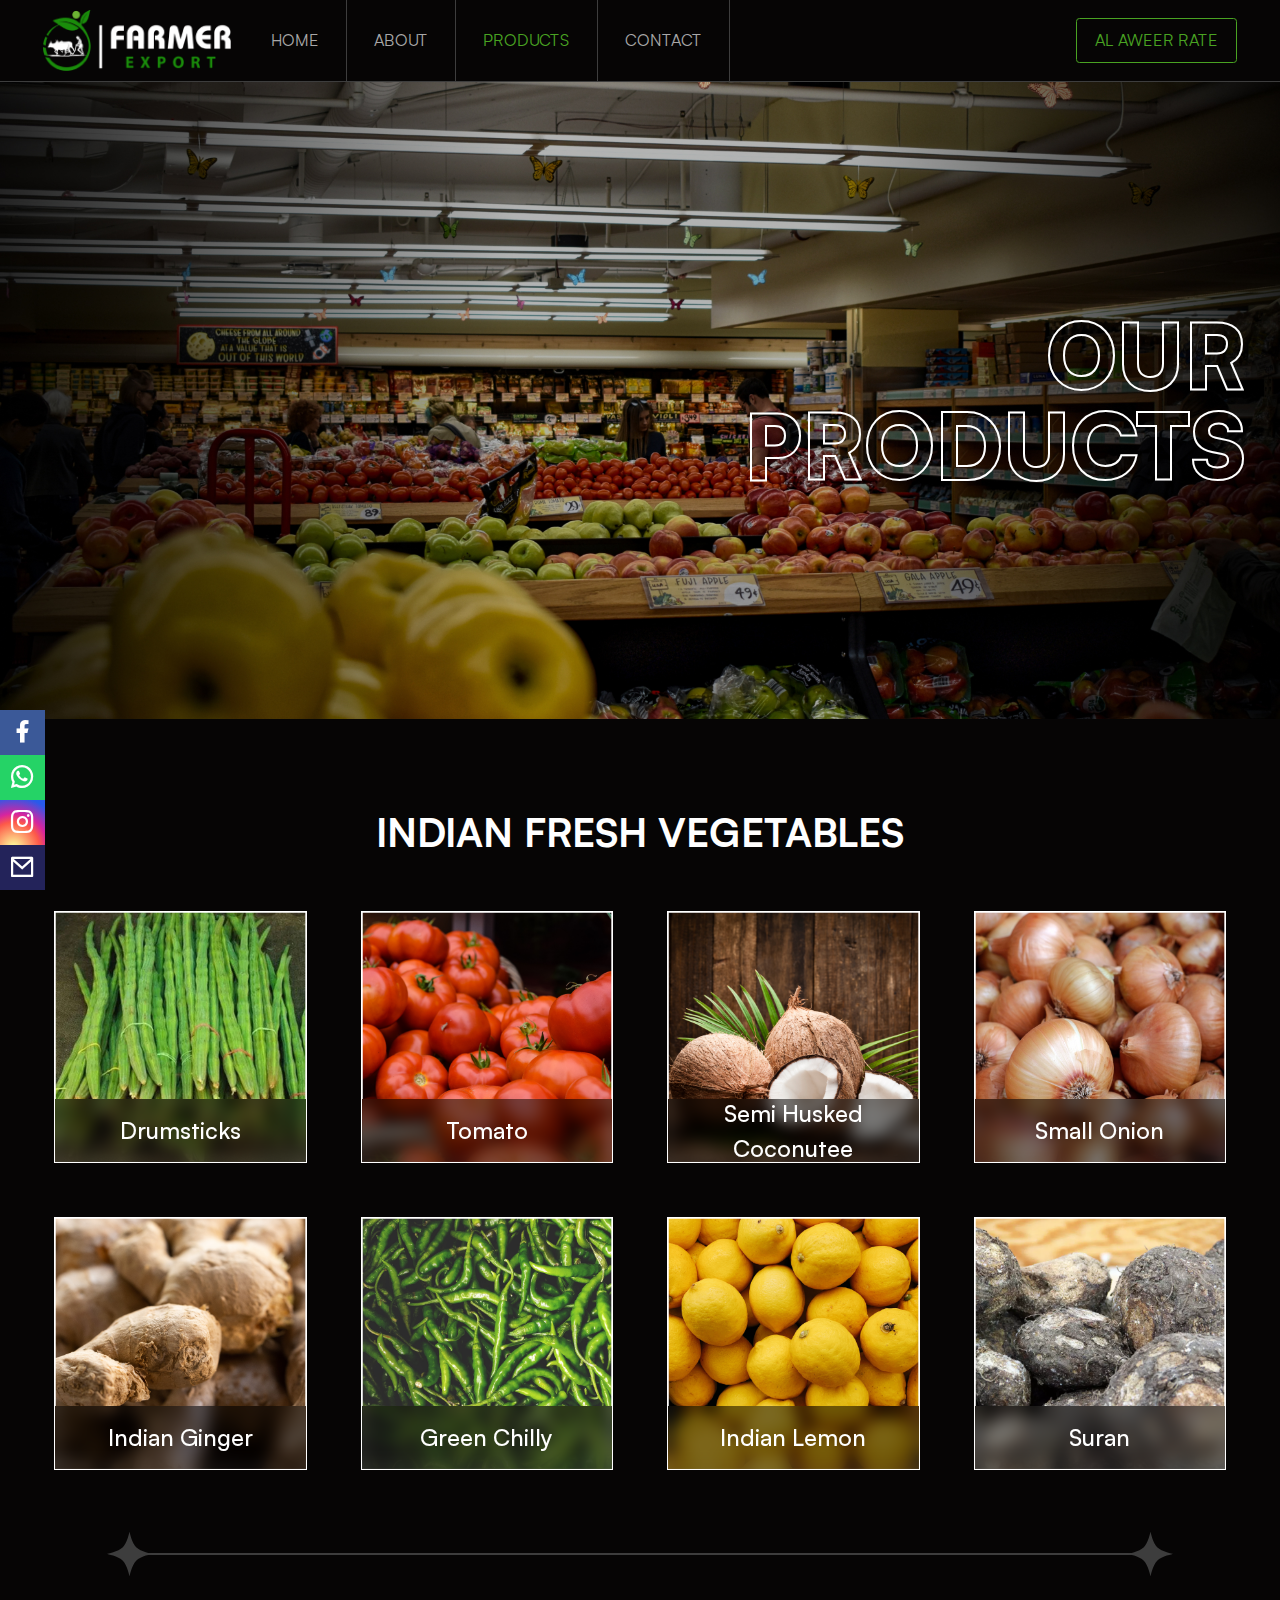
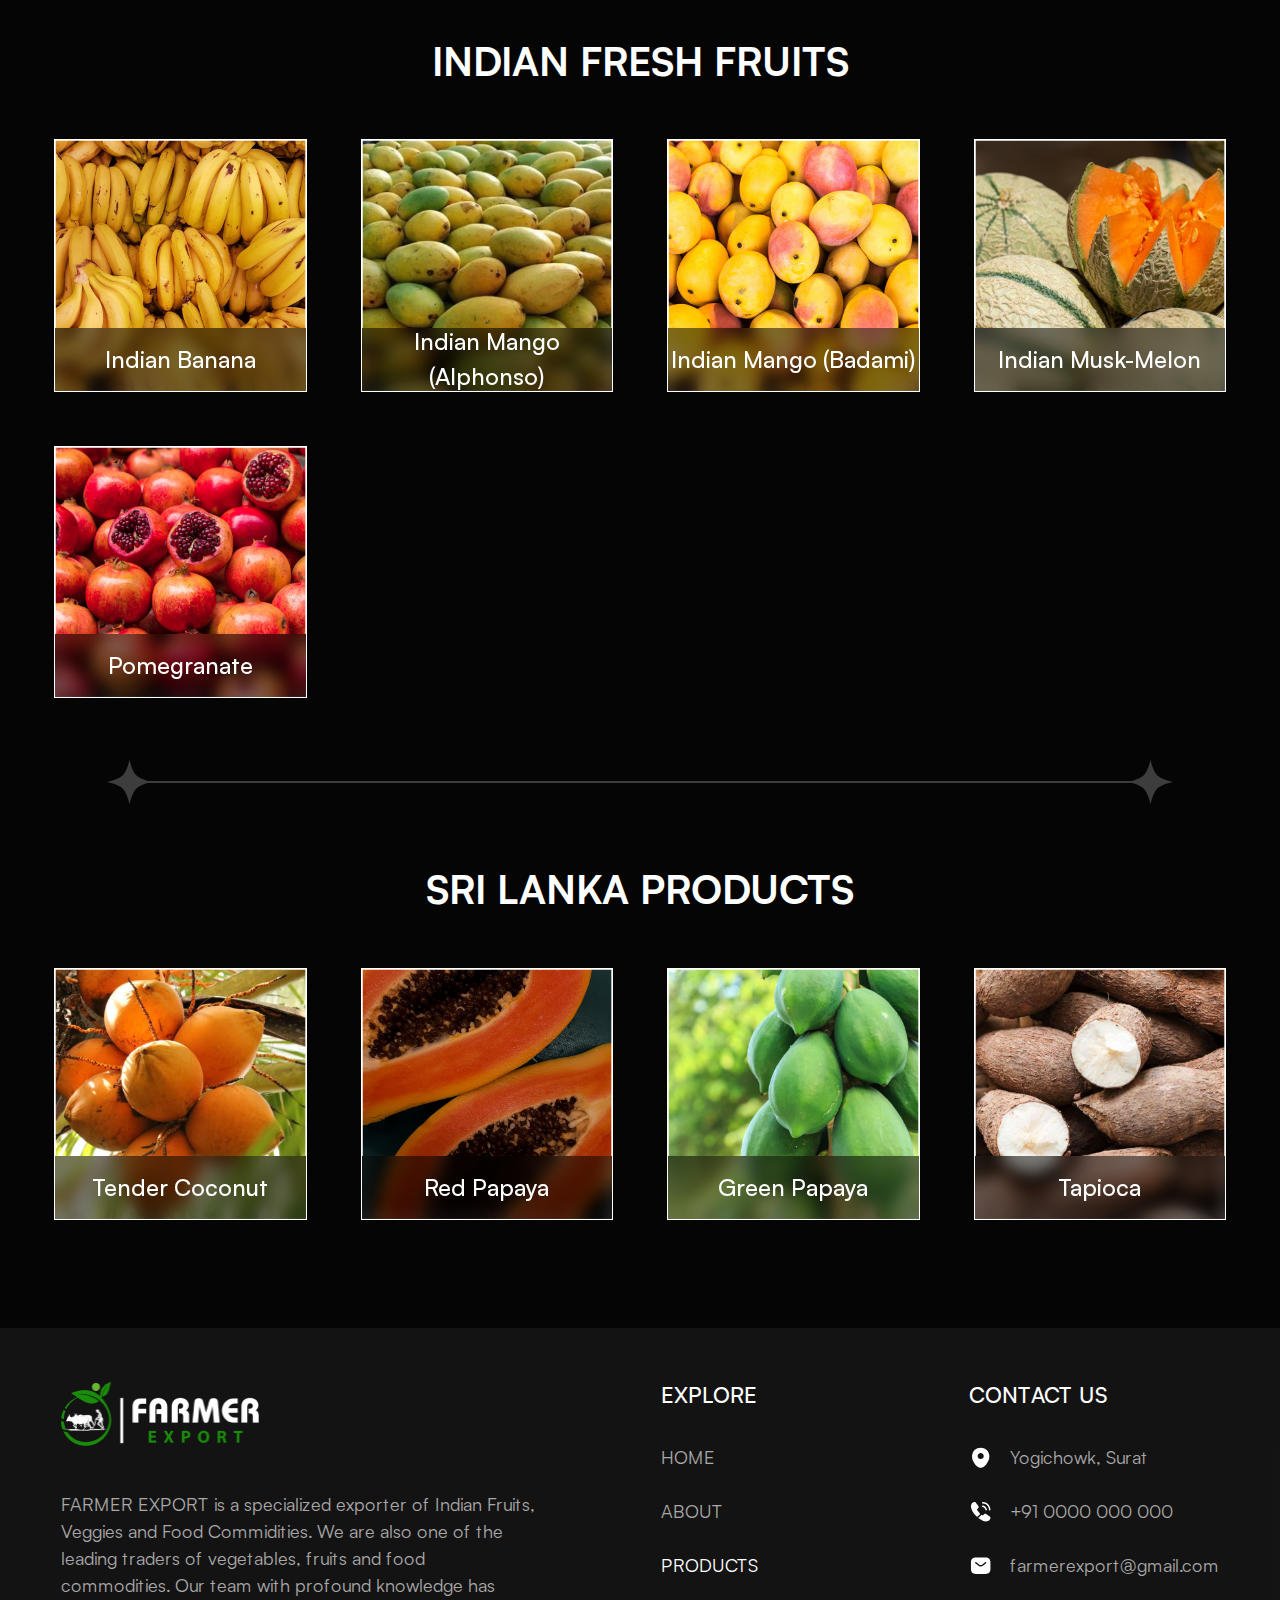
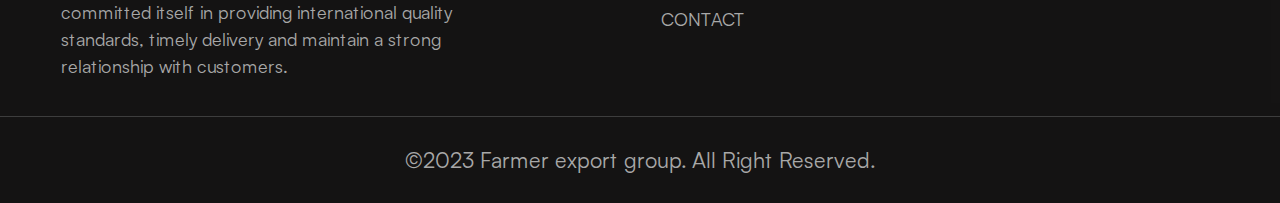
<file: pages/our-products.html>
<!DOCTYPE html>
<html lang="en">

<head>
    <meta charset="UTF-8" />
    <meta http-equiv="X-UA-Compatible" content="IE=edge" />
    <meta name="viewport" content="width=device-width, initial-scale=1.0" />
    <title>Our products</title>


    <!-- remixicon -->
    <link rel="stylesheet" href="../assets/css/remixicon.css" />

    <!-- bootstrap -->
    <link rel="stylesheet" href="../assets/css/bootstrap.min.css" />

    <!-- Owl Carousel -->
    <link rel="stylesheet" href="../assets/css/splide.min.css" />


    <link rel="stylesheet" href="https://cdnjs.cloudflare.com/ajax/libs/animate.css/4.1.1/animate.min.css" />

    <!-- Style & Responsive -->
    <link rel="stylesheet" href="../assets/css/style.css" />
    <link rel="stylesheet" href="../assets/css/responsive.css" />
</head>

<body>
    <!-- Navbar -->
    <div class="backlayer"></div>
    <header class="top-header">
        <nav class="nav row align-items-center">
            <div class="col-6 d-lg-none">
                <div class="humber_menu">
                    <svg xmlns="http://www.w3.org/2000/svg" viewBox="0 0 24 24" fill="currentcolor">
                        <path d="M3 4H21V6H3V4ZM3 11H15V13H3V11ZM3 18H21V20H3V18Z"></path>
                    </svg>
                </div>
            </div>

            <a href="index.html" class="d-none web-logo d-lg-block col-lg-2 text-center">
                <img src="../assets/images/logo.png" alt="" class="nav-logo" />
            </a>
            <ul class="nav-ul col-lg-7 col-xxl-8 d-lg-flex align-items-center">
                <li class="nav-item mob-logo d-lg-none">
                    <a href="index.html" class="d-inline-block">
                        <img src="../assets/images/logo.png" alt="" class="nav-logo img-fluid" />
                    </a>
                </li>
                <li class="nav-item">
                    <a href="index.html" class="nav-link text-uppercase">Home</a>
                </li>
                <li class="nav-item">
                    <a href="about-us.html" class="nav-link text-uppercase">About</a>
                </li>
                <li class="nav-item">
                    <a href="our-products.html" class="nav-link text-uppercase active">Products</a>
                </li>
                <li class="nav-item">
                    <a href="contact-us.html" class="nav-link text-uppercase">Contact</a>
                </li>
            </ul>
            <div class="col-6 col-lg-3 col-xxl-2 text-end">
                <button class="btn AWEER_RATE" onclick="window.location.href = 'alaweerraate.html'">AL AWEER RATE</button>
            </div>
        </nav>
    </header>

    <ul class="social_media_sec">
        <li class="social_icons_item bg-fb">
            <a href="#">
                <i class="ri-facebook-fill"></i>
            </a>
        </li>
        <li class="social_icons_item bg-wp">
            <a href="#">
                <i class="ri-whatsapp-line"></i>
            </a>
        </li>
        <li class="social_icons_item bg-in">
            <a href="#">
                <i class="ri-instagram-line"></i>
            </a>
        </li>
        <li class="social_icons_item bg-ib">
            <a href="#">
                <i class="ri-mail-line"></i>
            </a>
        </li>
    </ul>


    <!-- Slider -->
    <section class="hero_slider position-relative">
        <div class="item" data-hash="1">
            <div class="row item_row align-items-center position-absolute top-50 start-50 translate-middle">

                <div class="col-12 text-center  text-md-end wow animate__fadeInRight " data-wow-duration="2s">
                    <div class="right_text text-uppercase">Our <br class="d-none d-md-block" />Products</div>
                </div>
            </div>
            <img src="../assets/images/our-products_hero.jpg" alt="" class="img-fluid" />
        </div>
    </section>
    <!-- Slider -->

    <!-- INDIAN FRESH VEGETABLES Start -->
    <section class="product_sec"> 
        <div class="containerX ">
            <div class="text-center">
                <h3 class="text-white">INDIAN FRESH VEGETABLES</h4>
            </div>

            <ul class="vegetables_ul d-grid">
                <li class="vegetables_Item position-relative" data-bs-toggle="modal" data-bs-target="#ProductModal">
                    <img src="../assets/images/products/vegetables1.jpg" alt="" class="img-fluid">
                    <div class="vegetables_Name d-flex align-items-center justify-content-center">

                        <p class="text-center text-white">Drumsticks</p>
                    </div>
                </li>
                <li class="vegetables_Item position-relative" data-bs-toggle="modal" data-bs-target="#ProductModal">
                    <img src="../assets/images/products/vegetables2.png" alt="" class="img-fluid">
                    <div class="vegetables_Name d-flex align-items-center justify-content-center">

                        <p class="text-center text-white">Tomato</p>
                    </div>
                </li>
                <li class="vegetables_Item position-relative" data-bs-toggle="modal" data-bs-target="#ProductModal">
                    <img src="../assets/images/products/vegetables3.png" alt="" class="img-fluid">

                    <div class="vegetables_Name d-flex align-items-center justify-content-center">

                        <p class="text-center text-white">Semi Husked Coconutee</p>
                    </div>
                </li>
                <li class="vegetables_Item position-relative" data-bs-toggle="modal" data-bs-target="#ProductModal">
                    <img src="../assets/images/products/vegetables4.png" alt="" class="img-fluid">

                    <div class="vegetables_Name d-flex align-items-center justify-content-center">

                        <p class="text-center text-white">Small Onion</p>
                    </div>
                </li>
                <li class="vegetables_Item position-relative" data-bs-toggle="modal" data-bs-target="#ProductModal">
                    <img src="../assets/images/products/vegetables5.png" alt="" class="img-fluid">

                    <div class="vegetables_Name d-flex align-items-center justify-content-center">

                        <p class="text-center text-white">Indian Ginger</p>
                    </div>
                </li>
                <li class="vegetables_Item position-relative" data-bs-toggle="modal" data-bs-target="#ProductModal">
                    <img src="../assets/images/products/vegetables6.png" alt="" class="img-fluid">

                    <div class="vegetables_Name d-flex align-items-center justify-content-center">

                        <p class="text-center text-white">Green Chilly</p>
                    </div>
                </li>
                <li class="vegetables_Item position-relative" data-bs-toggle="modal" data-bs-target="#ProductModal">
                    <img src="../assets/images/products/vegetables7.png" alt="" class="img-fluid">

                    <div class="vegetables_Name d-flex align-items-center justify-content-center">

                        <p class="text-center text-white">Indian Lemon</p>
                    </div>
                </li>
                <li class="vegetables_Item position-relative" data-bs-toggle="modal" data-bs-target="#ProductModal">
                    <img src="../assets/images/products/vegetables8.png" alt="" class="img-fluid">
                    <div class="vegetables_Name d-flex align-items-center justify-content-center">

                        <p class="text-center text-white">Suran</p>
                    </div>
                </li>   
            </ul>

             <!-- <h1>Welcome to FARMER EXPORT</h1> -->
    <div class="Heading_line containerX d-flex align-items-center justify-content-center  ">
        <div class="line"></div>
    </div>

            <div class="text-center">
                <h3 class="text-white">INDIAN FRESH FRUITS</h4>
            </div>

            <ul class="vegetables_ul d-grid">
                <li class="vegetables_Item position-relative" data-bs-toggle="modal" data-bs-target="#ProductModal">
                    <img src="../assets/images/products/fruitu1.png" alt="" class="img-fluid">
                    <div class="vegetables_Name d-flex align-items-center justify-content-center">

                        <p class="text-center text-white">Indian Banana</p>
                    </div>
                </li>
                <li class="vegetables_Item position-relative" data-bs-toggle="modal" data-bs-target="#ProductModal">
                    <img src="../assets/images/products/fruitu2.png" alt="" class="img-fluid">
                    <div class="vegetables_Name d-flex align-items-center justify-content-center">
                        <p class="text-center text-white">Indian Mango (Alphonso)</p>
                    </div>
                </li>
                <li class="vegetables_Item position-relative" data-bs-toggle="modal" data-bs-target="#ProductModal">
                    <img src="../assets/images/products/fruitu3.png" alt="" class="img-fluid">
                    <div class="vegetables_Name d-flex align-items-center justify-content-center">

                        <p class="text-center text-white">Indian Mango (Badami)</p>
                    </div>
                </li>
                <li class="vegetables_Item position-relative" data-bs-toggle="modal" data-bs-target="#ProductModal">
                    <img src="../assets/images/products/fruitu4.png" alt="" class="img-fluid">
                    <div class="vegetables_Name d-flex align-items-center justify-content-center">

                        <p class="text-center text-white">Indian Musk-Melon</p>
                    </div>
                </li>
                <li class="vegetables_Item position-relative" data-bs-toggle="modal" data-bs-target="#ProductModal">
                    <img src="../assets/images/products/fruitu5.png" alt="" class="img-fluid">
                    <div class="vegetables_Name d-flex align-items-center justify-content-center">

                        <p class="text-center text-white">Pomegranate</p>
                    </div>
                </li>
                  
            </ul>

            <div class="Heading_line containerX d-flex align-items-center justify-content-center  ">
                <div class="line"></div>
            </div>
        
                    <div class="text-center">
                        <h3 class="text-white">SRI LANKA PRODUCTS</h4>
                    </div>

                    <ul class="vegetables_ul d-grid">
                        <li class="vegetables_Item position-relative" data-bs-toggle="modal" data-bs-target="#ProductModal">
                            <img src="../assets/images/products/productslanka1.png" alt="" class="img-fluid">
                            <div class="vegetables_Name d-flex align-items-center justify-content-center">
        
                                <p class="text-center text-white">Tender Coconut</p>
                            </div>
                        </li>
                        <li class="vegetables_Item position-relative" data-bs-toggle="modal" data-bs-target="#ProductModal">
                            <img src="../assets/images/products/productslanka2.png" alt="" class="img-fluid">

                            <div class="vegetables_Name d-flex align-items-center justify-content-center">
        
                                <p class="text-center text-white">Red Papaya</p>
                            </div>
                        </li>
                        <li class="vegetables_Item position-relative" data-bs-toggle="modal" data-bs-target="#ProductModal">
                            <img src="../assets/images/products/productslanka3.png" alt="" class="img-fluid">

                            <div class="vegetables_Name d-flex align-items-center justify-content-center">
        
                                <p class="text-center text-white">Green Papaya</p>
                            </div>
                        </li>
                        <li class="vegetables_Item position-relative" data-bs-toggle="modal" data-bs-target="#ProductModal">
                            <img src="../assets/images/products/productslanka4.png" alt="" class="img-fluid">

                            <div class="vegetables_Name d-flex align-items-center justify-content-center">
        
                                <p class="text-center text-white">Tapioca</p>
                            </div>
                        </li>
                         
                          
                    </ul>

            
        </div>
    </section>
    <!-- INDIAN FRESH VEGETABLES End -->





   



    <div
      class="modal fade pro_modal"
      id="ProductModal"
      tabindex="-1"
      aria-labelledby="exampleModalLabel"
      aria-hidden="true"
    >
      <div class="modal-dialog modal-dialog-centered">
        <div class="modal-content">
            <button type="button" class="btn-close" data-bs-dismiss="modal" aria-label="Close"></button>
          <div class="modal-body d-lg-grid pro_modal_body">
            <div class="left_slider">
              <!--  -->

              <section
                class="splide pro_splide"
                id="main_image"
                aria-label="Splide Basic HTML Example"
              >
                <div class="splide__track">
                  <ul class="splide__list">
                    <li class="splide__slide">
                        <img src="../assets/images/Drumsticks.jpg" alt="">
                    </li>
                    <li class="splide__slide">
                        <img src="../assets/images/splide-item-2.jpg" alt="">
                    </li>
                    <li class="splide__slide">
                        <img src="../assets/images/splide-item-3.jpg" alt="">
                    </li>
                    <li class="splide__slide">
                        <img src="../assets/images/Drumsticks.jpg" alt="">
                    </li>
                    <li class="splide__slide">
                        <img src="../assets/images/splide-item-2.jpg" alt="">
                    </li>
                    <li class="splide__slide">
                        <img src="../assets/images/splide-item-3.jpg" alt="">
                    </li>
                     
                  </ul>
                </div>
                <div class="splide__arrows splide__arrows--ltr">
                  <button
                    class="splide__arrow splide__arrow--prev"
                    type="button"
                    aria-label="Previous slide"
                    aria-controls="splide01-track"
                  >
                    <img
                      src="../assets/images/slider-arrow.svg"
                      alt=""
                    />
                  </button>
                  <button
                    class="splide__arrow splide__arrow--next"
                    type="button"
                    aria-label="Next slide"
                    aria-controls="splide01-track"
                  >
                    <img
                      src="../assets/images/slider-arrow.svg"
                      alt=""
                    />
                  </button>
                </div>
              </section>
              <!-- nav -->
              <section
                class="splide pro_splide d-none d-lg-block"
                id="image_item"
                aria-label="Splide Basic HTML Example"
              >
                <div class="splide__track">
                  <ul class="splide__list">
                    <li class="splide__slide">
                        <img src="../assets/images/Drumsticks.jpg" alt="">
                    </li>
                    <li class="splide__slide">
                        <img src="../assets/images/splide-item-2.jpg" alt="">
                    </li>
                    <li class="splide__slide">
                        <img src="../assets/images/splide-item-3.jpg" alt="">
                    </li>
                    <li class="splide__slide">
                        <img src="../assets/images/Drumsticks.jpg" alt="">
                    </li>
                    <li class="splide__slide">
                        <img src="../assets/images/splide-item-2.jpg" alt="">
                    </li>
                    <li class="splide__slide">
                        <img src="../assets/images/splide-item-3.jpg" alt="">
                    </li>
                  </ul>
                </div>
              </section>

              <!--  -->
            </div>
            <div class="right_side  ">
                <h4 class="text-uppercase text-white">Drumsticks</h4>
                <p class="mt-4">
                    Drumsticks are pods from the Moringa tree used as a vegetable. If you are one of those people who love cooking delicious and new recipes then drumstick is a vegetable you can use to create your finger-licking masterpieces. Drumsticks are used to prepare various tasty and healthy recipes all over India using simple ingredients that you can find in your kitchen and the best part is that it is healthy
                </p>

                <div class="Specifications">
                    <h5 class="text-uppercase text-white">Specifications</h5>
                    <ul>
                        <li>
                            <span>Color :</span>
                            <p>Green</p>
                        </li>
                        <li>
                            <span>Description :</span>
                            <p>Little bit hard, No skin defects</p>
                        </li>
                        <li>
                            <span>Size :</span>
                            <p>45 to 75 cm</p>
                        </li>
                    </ul>
                </div>
                <div class="Specifications">
                    <h5 class="text-uppercase text-white">Shipping Information</h5>
                    <ul>
                        <li>
                            <span>Container :<span>
                            <p>40 ft. reefer container.</p>
                        </li>
                        <li>
                            <span>Cartons per container :</span>
                            <p>3400 cartons</p>
                        </li>
                        <li>
                            <span>Gross Wt. of each Box :</span>
                            <p>4 Kg</p>
                        </li>
                        <li>
                            <span>Temperature :</span>
                            <p>5 to 6 Degree C</p>
                        </li>
                        <li>
                            <span>Ventilation :</span>
                            <p>25%, 15 to 25 cbm/h.</p>
                        </li>
                        <li>
                            <span>Humidity :</span>
                            <p>90% RH is ideal</p>
                        </li>
                    </ul>
                </div>
            </div>
          </div>
        </div>
      </div>
    </div>



    <footer>
        <div class="containerX row Footer_row justify-content-between">
            <div class="col-12 col-lg-5   left_side">
                <a href="index.html" class="footer_logo d-inline-block">
                    <img src="../assets/images/logo.png" alt="" class="img-fluid" />
                </a>

                <p>
                    FARMER EXPORT is a specialized exporter of Indian Fruits, Veggies and Food Commidities. We are also
                    one of the
                    leading traders of vegetables, fruits and food commodities. Our team with profound knowledge has
                    committed
                    itself in providing international quality standards, timely delivery and maintain a strong
                    relationship with
                    customers.
                </p>
            </div>
            <div class="col-3 col-sm-5 col-lg-2  footer_col">
                <h4>Explore</h3>
                    <ul class="footer_nav">
                        <li class="footer_nav_item">
                            <a href="index.html" class="footer_link">Home</a>
                        </li>
                        <li class="footer_nav_item">
                            <a href="about-us.html" class="footer_link">ABOUT</a>
                        </li>
                        <li class="footer_nav_item">
                            <a href="our-products.html" class="footer_link active">PRODUCTS</a>
                        </li>
                        <li class="footer_nav_item">
                            <a href="contact-us.html" class="footer_link">CONTACT</a>
                        </li>
                    </ul>
            </div>
            <div class="col-auto footer_col">
                <h4>CONTACT US</h3>
                    <div class="contact_details">
                        <div class="item">
                            <svg viewBox="0 0 36 36" fill="none" xmlns="http://www.w3.org/2000/svg">
                                <path
                                    d="M30.93 12.675C29.355 5.745 23.31 2.625 18 2.625C18 2.625 18 2.625 17.985 2.625C12.69 2.625 6.63001 5.73 5.05501 12.66C3.30001 20.4 8.04001 26.955 12.33 31.08C13.92 32.61 15.96 33.375 18 33.375C20.04 33.375 22.08 32.61 23.655 31.08C27.945 26.955 32.685 20.415 30.93 12.675ZM18 20.19C15.39 20.19 13.275 18.075 13.275 15.465C13.275 12.855 15.39 10.74 18 10.74C20.61 10.74 22.725 12.855 22.725 15.465C22.725 18.075 20.61 20.19 18 20.19Z"
                                    fill="white" />
                            </svg>
                            <p>Yogichowk, Surat</p>
                        </div>
                        <a href="#" class="item">
                            <svg viewBox="0 0 36 36" fill="none" xmlns="http://www.w3.org/2000/svg">
                                <path
                                    d="M26.43 16.1249C25.785 16.1249 25.275 15.5999 25.275 14.9699C25.275 14.4149 24.72 13.2599 23.79 12.2549C22.875 11.2799 21.87 10.7099 21.03 10.7099C20.385 10.7099 19.875 10.1849 19.875 9.5549C19.875 8.9249 20.4 8.3999 21.03 8.3999C22.53 8.3999 24.105 9.2099 25.485 10.6649C26.775 12.0299 27.6 13.7249 27.6 14.9549C27.6 15.5999 27.075 16.1249 26.43 16.1249Z"
                                    fill="white" />
                                <path
                                    d="M31.845 16.125C31.2 16.125 30.69 15.6 30.69 14.97C30.69 9.645 26.355 5.325 21.045 5.325C20.4 5.325 19.89 4.8 19.89 4.17C19.89 3.54 20.4 3 21.03 3C27.63 3 33 8.37 33 14.97C33 15.6 32.475 16.125 31.845 16.125Z"
                                    fill="white" />
                                <path
                                    d="M16.575 22.425L13.8 25.2C13.215 25.785 12.285 25.785 11.685 25.215C11.52 25.05 11.355 24.9 11.19 24.735C9.645 23.175 8.25 21.54 7.005 19.83C5.775 18.12 4.785 16.41 4.065 14.715C3.36 13.005 3 11.37 3 9.81C3 8.79 3.18 7.815 3.54 6.915C3.9 6 4.47 5.16 5.265 4.41C6.225 3.465 7.275 3 8.385 3C8.805 3 9.225 3.09 9.6 3.27C9.99 3.45 10.335 3.72 10.605 4.11L14.085 9.015C14.355 9.39 14.55 9.735 14.685 10.065C14.82 10.38 14.895 10.695 14.895 10.98C14.895 11.34 14.79 11.7 14.58 12.045C14.385 12.39 14.1 12.75 13.74 13.11L12.6 14.295C12.435 14.46 12.36 14.655 12.36 14.895C12.36 15.015 12.375 15.12 12.405 15.24C12.45 15.36 12.495 15.45 12.525 15.54C12.795 16.035 13.26 16.68 13.92 17.46C14.595 18.24 15.315 19.035 16.095 19.83C16.245 19.98 16.41 20.13 16.56 20.28C17.16 20.865 17.175 21.825 16.575 22.425Z"
                                    fill="white" />
                                <path
                                    d="M32.955 27.4951C32.955 27.9151 32.88 28.3501 32.73 28.7701C32.685 28.8901 32.64 29.0101 32.58 29.1301C32.325 29.6701 31.995 30.1801 31.56 30.6601C30.825 31.4701 30.015 32.0551 29.1 32.4301C29.085 32.4301 29.07 32.4451 29.055 32.4451C28.17 32.8051 27.21 33.0001 26.175 33.0001C24.645 33.0001 23.01 32.6401 21.285 31.9051C19.56 31.1701 17.835 30.1801 16.125 28.9351C15.54 28.5001 14.955 28.0651 14.4 27.6001L19.305 22.6951C19.725 23.0101 20.1 23.2501 20.415 23.4151C20.49 23.4451 20.58 23.4901 20.685 23.5351C20.805 23.5801 20.925 23.5951 21.06 23.5951C21.315 23.5951 21.51 23.5051 21.675 23.3401L22.815 22.2151C23.19 21.8401 23.55 21.5551 23.895 21.3751C24.24 21.1651 24.585 21.0601 24.96 21.0601C25.245 21.0601 25.545 21.1201 25.875 21.2551C26.205 21.3901 26.55 21.5851 26.925 21.8401L31.89 25.3651C32.28 25.6351 32.55 25.9501 32.715 26.3251C32.865 26.7001 32.955 27.0751 32.955 27.4951Z"
                                    fill="white" />
                            </svg>
                            <p>
                                +91 0000 000 000
                            </p>
                        </a>
                        <a href="#" class="item">
                            <svg viewBox="0 0 36 36" fill="none" xmlns="http://www.w3.org/2000/svg">
                                <path
                                    d="M25.5 5.25H10.5C6 5.25 3 7.5 3 12.75V23.25C3 28.5 6 30.75 10.5 30.75H25.5C30 30.75 33 28.5 33 23.25V12.75C33 7.5 30 5.25 25.5 5.25ZM26.205 14.385L21.51 18.135C20.52 18.93 19.26 19.32 18 19.32C16.74 19.32 15.465 18.93 14.49 18.135L9.795 14.385C9.315 13.995 9.24 13.275 9.615 12.795C10.005 12.315 10.71 12.225 11.19 12.615L15.885 16.365C17.025 17.28 18.96 17.28 20.1 16.365L24.795 12.615C25.275 12.225 25.995 12.3 26.37 12.795C26.76 13.275 26.685 13.995 26.205 14.385Z"
                                    fill="white" />
                            </svg>
                            <p>farmerexport@gmail.com</p>
                        </a>
                        </ul>
                    </div>
            </div>

        </div>
        <div class="col-12 text-center Right_Reseeved">
            <p>&copy;2023 Farmer export group. All Right Reserved.</p>
        </div>
    </footer>

    <!-- jquery -->
    <script src="../assets/js/jquery-3.6.0.min.js"></script>

    <!-- Bootstrap -->
    <script src="../assets/js/bootstrap.bundle.min.js"></script>

    <!-- owl carousel -->
    <script src="../assets/js/splide.min.js"></script>

    <!-- Script -->
    <script src="../assets/js/script.js"></script>

    <script> 
      var main = new Splide("#main_image", {
        type: "fade",
        heightRatio: 0.5,
        pagination: false,

        arrows: true,
        cover: true,
      });

      var thumbnails = new Splide("#image_item", {
        rewind: true,
        fixedWidth: "170px",
        fixedHeight: 58,
        isNavigation: true,
        arrows: false,
        focus: "center",
        gap: "20px",
        // perPage: 3,
        pagination: false,
        cover: true,
        dragMinThreshold: {
          mouse: 2,
          touch: 10,
        },
        breakpoints: {
          991: {
            fixedWidth: "90px",
            gap: "16px",
          },
          1199: {
            fixedWidth: "100px",
            gap: "25px",
          },
          1400: {
            fixedWidth: "100px",
            gap: "18px",

          },
          1600: {
        fixedWidth: "120px",
          },
        },
      });

      main.sync(thumbnails);
      main.mount();
      thumbnails.mount(); 

        wow = new WOW({
            boxClass: "wow", // default
            animateClass: "animated", // default
            offset: 0, // default
            mobile: true, // default
            live: true, // default
        });
        wow.init();
    </script>
</body>

</html>
</file>
<file: assets/css/style.css>
/* 
------------------------------------------------------
              --- TABLE OF CONTENT ---
---------------------------------------------------------

  01.  Fonts
  02.  Global CSS  
  03.  Navigation
  
   
--------------------------------------------------------
*/

/* 
============================================================= 
                      01 - Fonts
============================================================= 
*/

@font-face {
  font-display: swap;
  font-family: "Satoshi";
  font-style: normal;
  font-weight: 300;
  src: url("../fonts/Satoshi-Light.woff2") format("woff2");
}

@font-face {
  font-display: swap;
  font-family: "Satoshi";
  font-weight: 400;
  font-style: normal;
  src: url("../fonts/Satoshi-Regular.woff2") format("woff2");
}

@font-face {
  font-display: swap;
  font-family: "Satoshi";
  font-weight: 500;
  font-style: normal;
  src: url("../fonts/Satoshi-Medium.woff2") format("woff2");
}

@font-face {
  font-display: swap;
  font-family: "Satoshi";
  font-weight: 700;
  font-style: normal;
  src: url("../fonts/Satoshi-Bold.woff2") format("woff2");
}

@font-face {
  font-display: swap;
  font-family: "Satoshi";
  font-weight: 900;
  font-style: normal;
  src: url("../fonts/Satoshi-Black.woff2") format("woff2");
}

/* 
============================================================= 
                      02 - Global CSS
=============================================================   
*/

html {
  font-size: 10px;
}

* {
  margin: 0;
  padding: 0;
  box-sizing: border-box;
}

body {
  font-family: "Satoshi", sans-serif;
  background: var(--color-bg);
  font-size: 2.4rem;
  color: var(--color-secondary);
  overflow-x: hidden;
}

:root {
  --color-primary: #ffffff;
  --color-secondary: #a8a8a8;
  --color-green: #49a322;
  --color-bg: #060505;
  --color-rgb: #2b2a2a;
  --color-line: #3d3d3d;
  --color-black: #060505;
}

.mb50 {
  margin-bottom: 30rem;
  color: white;
}

.row {
  padding: 0;
  margin: 0;
}

h1,
h2,
h3,
h4,
h5,
h6,
ul,
p {
  padding: 0;
  margin: 0;
  list-style: none;
}

a {
  text-decoration: none;
}

h2 {
  font-size: 4.2rem !important;
  color: var(--color-secondary);
}

h3 {
  font-size: 4.4rem !important;
  font-weight: 600;
}

h4 {
  font-size: 3rem !important;
}

h5 {
  font-size: 2.2rem !important;
}

.containerX {
  margin: 0 10rem;
}

.dgcolum2 {
  margin-top: 12rem;
  display: grid;
  grid-template-columns: repeat(2, 1fr);
  grid-gap: 50px;
  align-items: center;
}

/* social_icons_item */
.social_media_sec {
  display: grid;
  align-content: center;
  /* gap: 2px; */
  position: fixed;
  left: 0;
  bottom: 10px;
  z-index: 666;
}

.social_icons_item {
  width: 5rem;
  height: 5rem;
  display: flex;
  align-items: center;
  justify-content: center;
}

.social_icons_item a {
  color: white;
  text-decoration: none;
  font-size: 3rem;
  display: flex;
  align-items: center;
  justify-content: center;
}

.bg-fb {
  background-color: #3b5998;
}

.bg-wp {
  background-color: #25d366;
}

.bg-in {
  background: radial-gradient(
    circle at 30% 107%,
    #fdf497 0%,
    #fdf497 5%,
    #fd5949 45%,
    #d6249f 60%,
    #285aeb 90%
  );
}

.bg-ib {
  background-color: rgb(35, 35, 90);
}

/* 
============================================================= 
                      03 - Header
=============================================================   
*/
.top-header {
  padding: 0 6rem;
  border-bottom: 1px solid var(--color-line);
  background-color: var(--color-black);
  position: sticky;
  top: 0;
  z-index: 9999;
}

.nav-ul {
  height: 9.8rem;
}

.nav-logo {
  max-height: 100%;
  max-width: 100%;
}

.mob-logo a {
  max-width: 28rem;
  padding: 0 4rem;
}

.nav-ul .nav-item {
  height: 100%;
  border-right: 1px solid var(--color-line);
  display: grid;
  align-content: center;
}

.nav-ul a {
  height: 100%;
  font-size: 2.2rem;
  padding: 0rem 6rem;
  color: var(--color-primay);
  transition: 0.3s;
}

.nav-ul .nav-item:hover a {
  color: var(--color-green);
}

.nav-ul .nav-item .nav-link.active {
  color: var(--color-green);
}

.AWEER_RATE {
  padding: 1.5rem 3rem;
  color: var(--color-green);
  border: 1px solid var(--color-green);
  font-size: 2.2rem;
  transition: 0.3s;
}

.AWEER_RATE:hover {
  background-color: var(--color-green);
  color: var(--color-primary);
  border: 1px solid var(--color-green);
}

.AWEER_RATE.active {
  background-color: var(--color-green);
  color: var(--color-primary);
  border: 1px solid var(--color-green);
}



/* Start Slider */
.hero_slider .owl-carousel .item {
  /* max-height: 80vh; */
  position: relative;
  overflow: hidden;
}

.hero_slider .owl-carousel .owl-item img {
  max-height: 100%;
  max-width: 100%;
  object-fit: cover;
}

.owl-controls {
  position: absolute;
  bottom: 25px;
  right: 3rem;
}

.owl-theme .owl-nav .disabled {
  opacity: 0;
}

.owl-theme .owl-nav {
  margin-top: 0px;
  display: inline-block;
}

.owl-theme .owl-nav button:hover {
  background-color: transparent !important;
}

.owl-carousel .owl-nav button {
  margin: 0 !important;
}
.owl-carousel .owl-nav button.owl-next,
.owl-carousel .owl-nav button.owl-prev {
  max-width: 12rem;
  position: absolute;
  top: 50%;
  transform: translateY(-50%);
  left: 0;
}
.owl-carousel .owl-nav button.owl-prev {
  transform: translateY(-50%) rotateY(180deg);
}
.owl-carousel .owl-nav button.owl-next {
  left: initial;
  right: 0;
}

.owl-theme .owl-dots .owl-dot {
  display: inline-flex;
  align-items: center;
  justify-content: center;
  font-size: 4rem;
}

.owl-theme .owl-dots {
  counter-reset: dots;
  display: inline-block;
  padding: 0 14rem;
}

.owl-theme .owl-dots .owl-dot span::before {
  counter-increment: dots;
  content: counter(dots);
}

.owl-theme .owl-dots .owl-dot::after {
  content: " /";
}

.owl-theme .owl-dots .owl-dot:last-child:after {
  display: none;
}

.owl-theme .owl-dots .owl-dot.active span {
  scale: 1.4;
}

.owl-theme .owl-dots .owl-dot span {
  height: auto;
  width: auto;
  margin: 0;
  background-color: transparent !important;
  color: white;
  margin: 0 4px;
}

.hero_slider .Url_hash {
  bottom: 2rem;
  right: 3rem;
  z-index: 22;
}

.hero_slider .Url_hash .hash_item {
  margin: 0 4px;
}

.hero_slider .Url_hash .hash_item img {
  max-width: 9rem;
}

.hero_slider .Url_hash .hash_item .url {
  color: var(--color-primary);
}

.hero_slider .Url_hash .hash_item .url.active {
  font-size: 3rem;
}

.hero_slider .item_row {
  width: calc(100% - 6rem);
}

.hero_slider .item_row .Visit_btn {
  color: var(--color-primary);
  border: 1px solid var(--color-primary);
  font-size: 2.2rem;
  padding: 5px 2rem;
  margin-top: 2rem;
  gap: 6px;
}

.hero_slider .right_text {
  --font-size: 14rem;
  font-weight: 900;
  font-size: var(--font-size);
  -webkit-text-stroke: 2px #ffffff;
  -webkit-text-fill-color: transparent;
  line-height: var(--font-size);
}

/* End Slider */

.Heading_line {
  height: 60px;
  margin-top: 10rem !important;
  margin-bottom: 10rem !important;
}

.Heading_line .line {
  display: inline-block;
  position: relative;
  width: calc(100% - 8px);
  height: 2px;
  background-color: var(--color-line);
}

.Heading_line .line::before,
.Heading_line .line::after {
  content: "";
  position: absolute;
  top: 50%;
  transform: translateY(-50%);
  height: 5rem;
  width: 5rem;
  background: url(../images/Star-line.svg) no-repeat center center / cover;
}

.Heading_line .line::before {
  left: -5px;
}

.Heading_line .line::after {
  right: -5px;
}

.body__inner-wrapper {
  display: flex;
  justify-content: center;
  flex-direction: column;
  margin-inline: auto;
  margin-block-start: 6rem;
}

.outline__text {
  font-family: sans-serif;
  -webkit-text-stroke: 1px black;
  -webkit-text-fill-color: white;
}

.marquee {
  width: 100%;
  pointer-events: none;
  background: linear-gradient(
    90deg,
    rgba(255, 255, 255, 0.2) 0%,
    rgba(128, 128, 128, 0.16) 28.12%,
    rgba(255, 255, 255, 0.12) 52.08%,
    rgba(128, 128, 128, 0.16) 76.04%,
    rgba(255, 255, 255, 0.2) 100%
  );
  overflow: hidden;
  padding: 2rem 0;
}

.marquee-grey {
  background: linear-gradient(
    90deg,
    rgba(255, 255, 255, 0.2) 0%,
    rgba(112, 112, 112, 0.16) 28.12%,
    rgba(255, 255, 255, 0.12) 52.08%,
    rgba(112, 112, 112, 0.16) 76.04%,
    rgba(255, 255, 255, 0.2) 100%
  );
  transform: matrix(1, 0.01, -0.01, 1, 0, 0);
}

.marquee span {
  text-align: center;
  color: var(--color-primary);
  font-weight: 400;
  white-space: nowrap;
  font-size: 2.4rem;
  line-height: 1.2;
  font-weight: 700;
  font-family: "Aline", sans-serif;
  text-transform: uppercase;
}

.marquee__img {
  height: 3.3rem;
  width: 3.3rem;
  margin: 0 2vw;
  border-radius: 100rem;
  background-size: cover;
  background-position: center;
  background-repeat: no-repeat;
  background-image: url(../images/green-star.svg);
}

.marquee__img-pink {
  background-image: url(../images/white-star.svg);
}

.marquee__inner {
  height: 100%;
  width: fit-content;
  align-items: center;
  display: flex;
  position: relative;
  animation: marquee 40s linear infinite;
  will-change: transform;
}

.marquee-two {
  background: linear-gradient(135deg, #6cb433 0%, #1a8c0b 100%);
  transform: matrix(0.99, -0.11, 0);
}

.body__inner-wrapper-two {
  transform: rotate(-3deg);
  position: absolute;
  width: 99.98%;
  top: -50px;
}

@keyframes marquee {
  0% {
    left: 0;
  }

  100% {
    left: -100%;
  }
}

/* Welcome to FARMER EXPORT */
.Welcome_Farmer_Section {
  margin-top: 12rem;
}

.Welcome_txt {
  color: var(--color-primary);
}

.Welcome_txt span {
  color: var(--color-green);
}

.FARMER_EXPORT_Contan {
  color: var(--color-primary);
  margin-top: 3rem;
}

.FARMER_EXPORT_Contan span {
  color: var(--color-green);
}

/* Quality section start */
.Heading_Section {
  color: var(--color-primary);
  text-transform: uppercase;
}

.Quality_Content {
  color: var(--color-primary);
  margin-top: 3rem;
}

.Learnmore_btn {
  margin-top: 3rem;
  padding: 0rem 2rem;
  color: var(--color-green);
  border: 1px solid var(--color-green);
  height: 6rem;
  display: inline-flex;
  align-items: center;
  justify-content: center;
  text-transform: uppercase;
  transition: 0.3s;
}

.Learnmore_btn svg {
  width: 3.8rem;
  height: 3.8rem;
  margin-left: 1rem;
}

.Learnmore_btn:hover {
  color: var(--color-primary); 
  background-color: var(--color-green);
}

/* Quality section end */

/* Aboutus_section start */
.Aboutus_Content li {
  color: var(--color-primary);
  margin-bottom: 1.5rem;
}

/* Aboutus_section end */

/*=======================================
       Our Products 
=======================================*/
.product_sec {
  margin-top: 12rem;
}

.vegetables_ul {
  margin-top: 6rem;
  grid-template-columns: repeat(4, 1fr);
  gap: 6rem;
}

.vegetables_ul .vegetables_Item {
  aspect-ratio: 1;
  overflow: hidden;
  border: 1px solid var(--color-primary);
}

.vegetables_ul .vegetables_Item .vegetables_Name {
  position: absolute;
  bottom: 0;
  left: 0;
  width: 100%;
  font-size: 2.6rem;
  height: 7rem;
  background: rgba(0, 0, 0, 0.5);
  backdrop-filter: blur(7.5px);
  font-weight: 500;
  cursor: pointer;
}

.al-aweer-rate .vegetables_ul .vegetables_Item .vegetables_Name {
  font-size: 2.6rem;
  height: auto;
  padding: 5px 0;
  flex-direction: column;
}
.al-aweer-rate .vegetables_ul .vegetables_Item .vegetables_Name span {
  font-size: 2.4rem;
  font-weight: normal;
}

/* Slider */

.pro_modal .modal-dialog {
  max-width: 1300px;
}

.pro_modal .modal-content {
  background-color: #151414;
}

.pro_modal .pro_modal_body {
  --width: 570px;
  grid-template-columns: var(--width) var(--width);
  gap: 40px;
  padding: 60px;
}

.pro_splide .splide__arrow {
  width: 25px;
  height: 40px;
  transform: initial;
  top: initial;
  bottom: 10px;
  border-radius: 0;
  transition: 0.2s;
}

.pro_splide .splide__arrow:hover {
  width: 40px;
}

.pro_splide .splide__arrow:hover img {
  margin: 0;
}

.pro_splide .splide__arrow--prev {
  left: 10px;
}

.pro_splide .splide__arrow--next {
  right: 10px;
}

.pro_splide .splide__arrow img {
  max-width: 20px;
  margin-left: -2rem;
  transition: 0.2s;
}

.pro_splide .splide__arrow--prev img {
  transform: rotateY(180deg);
  margin-right: -4rem;
}

.pro_splide .splide__pagination {
  position: initial;
}

#main_image .splide__slide {
  height: 400px !important;
  background-color: #383838;
}

.pro_splide .splide__slide img {
  width: 100%;
  height: 100%;
  object-fit: cover;
}

#main_image {
  border: 1px solid var(--color-primary);
}

#image_item {
  margin-top: 20px;
}

#image_item .splide__list .splide__slide {
  height: auto !important;
  border: 1px solid var(--color-primary);
  aspect-ratio: 1;
}

#image_item .splide__track--nav > .splide__list > .splide__slide.is-active {
  border: 1px solid var(--color-primary);
}

.right_side {
  max-height: 590px;
  overflow-y: auto;
}

.right_side::-webkit-scrollbar {
  display: none;
}

.right_side .Specifications {
  background-color: rgba(255, 255, 255, 0.05);
  padding: 2rem;
  margin-top: 30px;
}

.right_side .Specifications ul {
  list-style: circle;
}

.right_side .Specifications ul li {
  list-style: circle;
  display: flex;
  align-items: center;
  gap: 5px;
  margin: 5px 0;
  position: relative;
  padding-left: 20px;
}

.right_side .Specifications ul li::after {
  content: "";
  position: absolute;
  top: 50%;
  left: 5px;
  transform: translateY(-50%);
  height: 5px;
  width: 5px;
  border-radius: 10px;
  background-color: #a8a8a8;
}

.right_side .Specifications ul li span {
  white-space: nowrap;
}

.right_side .Specifications ul li P {
  white-space: nowrap;
  overflow: hidden;
  text-overflow: ellipsis;
}

.pro_modal .btn-close {
  background-image: url("data:image/svg+xml,%3csvg xmlns='http://www.w3.org/2000/svg' viewBox='0 0 16 16' fill='%23fff'%3e%3cpath d='M.293.293a1 1 0 0 1 1.414 0L8 6.586 14.293.293a1 1 0 1 1 1.414 1.414L9.414 8l6.293 6.293a1 1 0 0 1-1.414 1.414L8 9.414l-6.293 6.293a1 1 0 0 1-1.414-1.414L6.586 8 .293 1.707a1 1 0 0 1 0-1.414z'/%3e%3c/svg%3e");
  position: absolute;
  top: 10px;
  right: 10px;
  opacity: 1;
  width: 18px;
  height: 18px;
  padding: 0;
  z-index: 5555;
}

.pro_modal .btn-close:focus {
  box-shadow: none;
}

/*=======================================
       Footer 
=======================================*/
footer {
  margin-top: 12rem;
  padding: 6rem 0 0 0;
  background-color: rgba(255, 255, 255, 0.05999);
}

.Footer_row {
  font-size: 2.4rem;
}

.footer_logo {
  margin-bottom: 5rem;
}

.footer_logo img {
  max-height: 100%;
  max-width: 22rem;
}

.footer_link {
  text-transform: uppercase;
  transition: 0.3s;
  color: var(--color-secondary);
}

.footer_link:hover {
  color: var(--color-primary);
}
.footer_link.active {
  color: var(--color-primary);
}



.footer_col h4 {
  margin-bottom: 4rem;
  font-size: 2.8rem !important;
  color: var(--color-primary);
  text-transform: uppercase;
}

.contact_details,
.footer_nav {
  display: grid;
  gap: 3rem;
}

.contact_details .item {
  display: grid;
  gap: 2rem;
  grid-template-columns: 3.6rem auto;
  align-items: center;
  color: var(--color-secondary);
}

.contact_details .item svg {
  width: 3.6rem;
  height: 3.6rem;
}

.Right_Reseeved {
  margin-top: 4rem;
  border-top: 1px solid var(--color-line);
  padding: 3rem 0;
}

/* About Us */
/* ABOUT US start */
 .Node-Waves-slider{
  margin-top: 12rem;
}

.why_choose_sec {
  display: grid;
  grid-template-columns: repeat(3, 1fr);
  grid-gap: 60px;
}

 
.whychoose_items{
  padding: 4rem;
  color: white;
  background-color: var(--color-bg); 
  position: relative;
}
.whychoose_items::after{
  content: '';
  position: absolute;
  top: 50%;
  left: 50%;
  transform: translate(-50%, -50%);
  height: calc(100% + 2px);
  width: calc(100% + 2px);
  background-image: linear-gradient(135deg, #6CB433 0%, rgba(26, 140, 11, 0.00) 26.57%, rgba(26, 140, 11, 0.00) 73.42%, #6CB433 100%);
  ;
  z-index: -1;
}

.whychoose_items .choose_heading h2 {
  color: var(--color-rgb);
  font-weight: 900;
  text-transform: uppercase;
}

.choose_heading {
  display: flex;
  align-items: center;
  gap: 2rem;
}

.whychoose_items p {
  color: var(--color-secondary);
  margin-top: 2rem;
}

.choose_heading img {
  width: 5rem;
  height: 5rem;
}

.value_heading {
  color: var(--color-primary);
  text-align: center;
  margin-bottom: 6rem;
}

.valuse_items .valuseitems_left {
  display: grid;
  grid-template-columns: 200px auto;
  min-height: 200px;
  margin-left: auto;
  max-width: 85%;
  margin-bottom: 4rem;
}

.valuseitems_Right {
  display: grid;
  grid-template-columns: auto 200px;
  min-height: 200px;
  max-width: 85%;
  margin-bottom: 4rem;
}

.value_imges {
  background: linear-gradient(#6cb433, #1a8c0b);
  display: flex;
  align-items: center;
  justify-content: center;
}

.value_content {
  background-color: #151414;
  padding: 4rem 4rem;
  display: grid;
  grid-template-columns: auto 50px;
  grid-gap: 40px;
  align-items: center;
}

.value_contenttwo {
  grid-template-columns: 50px auto;
}

.value_text h2 {
  color: var(--color-primary);
  text-transform: uppercase;
  margin-bottom: 1.5rem;
  font-size: 3rem !important;

}

.value_text {
  padding-right: 4rem;
  border-right: 1px solid var(--color-rgb);
}

.value_boder {
  padding-left: 4rem;
  border-left: 1px solid var(--color-rgb);
}

.value_boder h2 {
  color: var(--color-primary);
  text-transform: uppercase;
  margin-bottom: 1.5rem;
  font-size: 3rem !important;
}

.whoweare_sec {
  display: grid;
  grid-template-columns: repeat(2, 1fr);
  grid-gap: 60px;
}

.box_ul {
  display: grid;
  grid-template-columns: repeat(3, 1fr);
  height: auto;
  list-style: none;
}

.box_item {
  padding: 20px; 
  position: relative;
  
}
.box_item::after {
  content: '';
  height: 50%;
  width: 100%;
  position: absolute;
  bottom:  0;
  left: 0;
  background: linear-gradient(135deg, #6CB433 0%, #1A8C0B 100%);
  z-index: -1;
}

.box_item:nth-child(even):after {
  top: initial;
  top: 0; 
}

.box_item .back {
  background-color: #151414;
  height: 100%;
  padding: 40px;
}

.Core_value_ul {
  text-align: center;
}

.our_txt{
  color: var(--color-green);
  margin-bottom: 2rem;
  display: block;
}
/* WHY CHOOSE US? */
.homebox {
    display: grid;
    grid-template-columns: repeat(3, 1fr);
    grid-gap: 6rem;
    margin-top: 10rem;
    grid-auto-rows: 1fr;
}

.whyChoose_items {
    border: 1px solid black;
    padding: 0 0px 2rem;
    background-color: rgba(255, 255, 255, 0.05);;
}

.heading_txt {
    padding: 1rem 10rem;
    background-color: rgba(255, 255, 255, 0.050);
    position: relative;
    height: 7rem;
    display: flex;
    align-items: center;
    justify-content: center;
}

.choose_box {
    width: 8rem;
    height: 8rem; 
    border-radius: 50%;
    position: relative;
    z-index: 1;
    margin-bottom: 1rem;
}

.heading_txt h4 { 
    text-align: center;
    background: linear-gradient(135deg, #6CB433 0%, #1A8C0B 100%);
background-clip: text;
-webkit-background-clip: text;
-webkit-text-fill-color: transparent;
}

.whyChoose_content {
    margin-top: -4rem;
    padding: 0 3rem;
    color: var(--color-primary);
}
/* CONTACT start */

.contactmt{
  margin-top: 6rem !important;
}

.Form_mt {
  margin-top: 6rem;
}

.Foram_heading {
  background-color: #6cb433;
  color: var(--color-primary);
  padding: 4rem;
  font-size: 3.4rem;
  display: flex;
  align-items: center;
}

.Foram_heading img {
  margin-right: 1rem;
}

.Contact_Form {
  background-color: #151414;
  padding: 4rem;
}

.Contact_Form label {
  font-size: 2.4rem;
  color: var(--color-primary);
}

.Contact_Form input {
  font-size: 2.4rem;
  background-color: transparent;
  outline: 0;
  color: white;
  border: 1px solid #444343;
  outline: none;
  padding: 1rem;
}

.Contact_Form input::placeholder {
  color: var(--color-secondary);
}

.Contact_Form .form-control:focus {
  background-color: transparent;
  color: white;
  border-color: white;
  outline: 0;
  box-shadow: none;
}

.Contact_Form .form-control {
  background-color: transparent;
}

.Contact_Form .massges_taxtarea .form-control:focus {
  background-color: transparent;
  color: white;
  border-color: white;
  outline: 0;
  box-shadow: none;
}

#floatingTextarea2{
  width: 100%;
  height: 100px;
  padding: 10px;
  background-color: transparent;
  outline: 0;
}

.message_txt {
  margin-bottom: 0.5rem;
  color: var(--color-primary);
  font-size: 2.4rem;
}

.massges_taxtarea textarea {
  border: 1px solid #444343;
  font-size: 2.4rem;
  color: var(--color-primary);
}

.submit_btn {
  border: 1px solid #1a8c0b;
  width: 20rem;
  height: 7rem;
  background-color: transparent;
  font-size: 2.4rem;
  color: var(--color-green);
  transition: 0.6s;
}

.submit_btn:hover {
  color: var(--color-primary);
  border-color: var(--color-primary);
}

.office_heading {
  color: var(--color-primary);
  margin-bottom: 1rem;
}

.office_Num {
  display: block;
  color: var(--color-secondary);
}

.mapouter .gmap_canvas {
  height: 700px;
}

.mapouter iframe {
  height: 100%;
  width: 100%;
}

/* CONTACT end */
</file>
<file: assets/css/responsive.css>
/*
=======================================================================
                        media Query
=======================================================================
*/

@media screen and (min-width: 1600px) and (max-width: 1799px) {
  .containerX {
    margin: 0 8rem;
  }

  /* Banner */
  .hero_slider .right_text {
    --font-size: 12rem;
  }
}

@media screen and (min-width: 1400px) and (max-width: 1599px) {
  html {
    font-size: 9px;
  }

  .containerX {
    margin: 0 7rem;
  }

  h2 {
    font-size: 3.8rem !important;
  }

  .nav-ul a {
    padding: 0rem 5rem;
  }

  .top-header {
    padding: 0 5rem;
  }

  .mob-logo a {
    padding: 0 3.5rem;
  }

  .homebox { 
    margin-top: 8rem;
}

  /* Banner */
  .hero_slider .right_text {
    --font-size: 12rem;
  }

  /* Modal */
  .pro_modal .modal-dialog {
    max-width: 1100px;
  }
  .pro_modal .pro_modal_body {
    --width: 495px;
    gap: 30px;
    padding: 40px;
  }

  #main_image .splide__slide {
    height: 350px !important;
  }
  .right_side {
    max-height: 500px;
  }
}

@media screen and (min-width: 1200px) and (max-width: 1399px) {
  html {
    font-size: 9px;
  }

  h2 {
    font-size: 3.4rem !important;
  }

  .containerX {
    margin: 0 6rem;
  }

  .Heading_line {
    margin-top: 6rem !important;
    margin-bottom: 6rem !important;
  }

  .product_sec {
    margin-top: 10rem;
  }

  .nav-ul a {
    padding: 0rem 3rem;
    font-size: 1.8rem;
  }

  .top-header {
    padding: 0 4rem;
  }

  .nav-ul {
    height: 9rem;
  }

  .mob-logo a {
    max-width: 24rem;
    padding: 0 3rem;
  }

  .AWEER_RATE {
    padding: 1rem 2rem;
    font-size: 1.8rem;
  }

  /* Slider */
  .hero_slider .right_text {
    --font-size: 10rem;
  }

  .Url_hash .hash_item img {
    max-width: 7rem;
  }

  /* Slider */

  /* Quality section */
  .FARMER_EXPORT_Contan {
    margin-top: 2rem;
  }

  .dgcolum2 {
    margin-top: 8rem;
  }

  .homebox { 
    gap: 1.5rem;
    margin-top: 6rem;
}

.choose_box {
  width: 6rem;
  height: 6rem; 
}

.whyChoose_content {
  margin-top: -3rem; 
  padding: 0 2rem;
}

.heading_txt h4 {
  font-size: 2.6rem !important;
}

.heading_txt {
  padding: 1rem 4rem; 
}

  /* about us */
  .why_choose_sec {
    gap: 40px;
  }

  .whychoose_items {
    padding: 3rem;
  }

  .whychoose_items .choose_heading h2 {
    font-size: 2.4rem !important;
  }

  .whychoose_items p {
    font-size: 2rem;
  }

  .valuse_items .valuseitems_left {
    grid-template-columns: 160px auto;
    min-height: 160px;
    max-width: 80%;
    margin-bottom: 3rem;
  }

  .valuseitems_Right {
    grid-template-columns: auto 160px;
    min-height: 160px;
    max-width: 80%;
    margin-bottom: 3rem;
  }

  .value_content {
    padding: 2rem;
    gap: 20px;
  }

  .value_text h2 {
    font-size: 2.6rem !important;
    margin-bottom: 1rem;
  }

  .value_boder h2 {
    font-size: 2.6rem !important;
    margin-bottom: 1rem;
  }

  .value_text p {
    font-size: 2rem;
  }

  .value_boder p {
    font-size: 2rem;
  }

  .value_text {
    padding-right: 3rem;
  }

  .value_boder {
    padding-left: 3rem;
  }

  .box_item .back {
    padding: 30px;
  }

  .value_imges img {
    max-width: 7rem;
  }

  /* about us */

  /* Contact start */
  .Contact_Form {
    background-color: #151414;
    padding: 3rem;
  }

  .Foram_heading {
    padding: 2rem;
    font-size: 2.6rem;
  }

  .Form_mt {
    margin-top: 3rem;
  }

  .Contact_Form label {
    font-size: 2rem;
  }

  .Contact_Form input {
    font-size: 2rem;
    padding: 0.8rem;
  }

  .message_txt {
    font-size: 2rem;
  }

  .massges_taxtarea textarea {
    font-size: 2rem;
  }

  .submit_btn {
    width: 16rem;
    height: 5rem;
    font-size: 2rem;
  }

  .office_heading {
    font-size: 2.6rem !important;
  }

  .mapouter .gmap_canvas {
    height: 400px;
  }

  /* Contact end */

  /* Footer */
  .Footer_row {
    font-size: 2rem;
  }

  .footer_col h4 {
    margin-bottom: 4rem;
    font-size: 2.4rem !important;
  }

  .contact_details .item {
    grid-template-columns: 2.6rem auto;
  }

  .contact_details .item svg {
    width: 2.6rem;
    height: 2.6rem;
  }

  /* Modal */
  .pro_modal .modal-dialog {
    max-width: 1000px;
  }
  .pro_modal .pro_modal_body {
    --width: 458px;
    gap: 20px;
    padding: 30px;
  }

  #main_image .splide__slide {
    height: 280px !important;
  }
  .right_side {
    max-height: 400px;
  }
}

@media screen and (min-width: 992px) and (max-width: 1199px) {
  html {
    font-size: 8px;
  }

  h2 {
    font-size: 3.8rem !important;
  }

  h3 {
    font-size: 3.6rem !important;
  }

  .containerX {
    margin: 0 4rem;
  }

  .Heading_line {
    margin-top: 4rem !important;
    margin-bottom: 4rem !important;
    height: 40px;
  }

  .product_sec {
    margin-top: 8rem;
  }

  .nav-ul a {
    padding: 0rem 2rem;
    font-size: 1.6rem;
  }

  .top-header {
    padding: 0 2rem;
  }

  .mob-logo a {
    max-width: 18rem;
    padding: 0 2rem;
  }

  .AWEER_RATE {
    padding: 1rem 2rem;
    font-size: 1.6rem;
  }

  /* Slider */
  .hero_slider .right_text {
    --font-size: 10rem;
  }

  .Url_hash .hash_item img {
    max-width: 7rem;
  }

  /* Slider */

  /* Quality section */
  .FARMER_EXPORT_Contan {
    margin-top: 2rem;
  }

  .dgcolum2 {
    margin-top: 6rem;
  }

  .vegetables_ul {
    gap: 4rem;
  }

  .homebox { 
    gap: 1.5rem;
    margin-top: 6rem;
}

.choose_box {
  width: 6rem;
  height: 6rem; 
}

.whyChoose_content {
  margin-top: -3rem; 
  padding: 0 2rem;
}

.heading_txt h4 {
  font-size: 2.6rem !important;
}

.heading_txt {
  padding: 1rem 4rem; 
}

  /* about us */
  .why_choose_sec {
    gap: 30px;
  }

  .whychoose_items {
    padding: 2rem;
  }

  .whychoose_items .choose_heading h2 {
    font-size: 2.4rem !important;
  }

  .choose_heading {
    gap: 1rem;
  }

  .whychoose_items p {
    font-size: 2rem;
    margin-top: 1rem;
  }

  .valuse_items .valuseitems_left {
    grid-template-columns: 140px auto;
    min-height: 140px;
    max-width: 80%;
    margin-bottom: 2rem;
  }

  .valuseitems_Right {
    grid-template-columns: auto 140px;
    min-height: 140px;
    max-width: 80%;
    margin-bottom: 2rem;
  }

  .value_content {
    padding: 2rem;
    gap: 20px;
  }

  .value_text h2 {
    font-size: 2.6rem !important;
    margin-bottom: 1rem;
  }

  .value_boder h2 {
    font-size: 2.6rem !important;
    margin-bottom: 1rem;
  }

  .value_text p {
    font-size: 2rem;
  }

  .value_boder p {
    font-size: 2rem;
  }

  .value_text {
    padding-right: 3rem;
  }

  .value_boder {
    padding-left: 3rem;
  }

  .value_imges img {
    max-width: 7rem;
  }

  .box_item .back {
    padding: 20px;
  }

  .Core_value_ul li {
    font-size: 2rem;
  }



  /* about us */

  /* Contact start */
  .Contact_Form {
    background-color: #151414;
    padding: 2rem;
  }

  .Foram_heading {
    padding: 2rem;
    font-size: 2.6rem;
  }

  .Form_mt {
    margin-top: 3rem;
  }

  .Contact_Form label {
    font-size: 2rem;
  }

  .Contact_Form input {
    font-size: 2rem;
    padding: 0.8rem;
  }

  .message_txt {
    font-size: 2rem;
  }

  .massges_taxtarea textarea {
    font-size: 2rem;
  }

  .submit_btn {
    width: 16rem;
    height: 5rem;
    font-size: 2rem;
  }

  .office_heading {
    font-size: 2.6rem !important;
  }

  .mapouter .gmap_canvas {
    height: 400px;
  }

  /* Contact end */

  /* Modal */
  .pro_modal .modal-dialog {
    max-width: 800px;
  }
  .pro_modal .pro_modal_body {
    --width: 370px;
    gap: 16px;
    padding: 20px;
  }

  #main_image .splide__slide {
    height: 280px !important;
  }
  .right_side {
    max-height: 400px;
  }

  /* Footer */
  .Footer_row {
    font-size: 2rem;
  }

  .footer_col h4 {
    font-size: 2.4rem !important;
  }

  .footer_col h4,
  .footer_logo {
    margin-bottom: 3rem;
  }
}

@media only screen and (max-width: 991px) {
  html {
    font-size: 8px;
  }

  h2 {
    font-size: 3.5rem !important;
    color: var(--color-secondary);
  }
  h3 {
    font-size: 3.6rem !important;
  }

  .Heading_line {
    margin-top: 4rem !important;
    margin-bottom: 4rem !important;
    height: 40px;
  }

  .nav-ul {
    position: fixed;
    top: 0;
    left: -200%;
    height: 100vh;
    max-width: 300px;
    overflow: hidden;
    background-color: var(--color-black);
    z-index: 9999;
    transition: 0.5s;
  }

  .mob-logo {
    margin-bottom: 010px;
  }

  .nav-ul.active {
    left: 0;
  }

  .nav-ul .nav-item {
    height: auto;
    border: 0;
  }

  .nav-ul a {
    padding: 10px 20px;
  }

  .backlayer {
    position: fixed;
    top: 0;
    left: 0;
    background-color: #00000091;
    width: 100%;
    height: 100vh;
    display: none;
    z-index: 9090;
  }

  .nav-logo {
    max-height: 100%;
    max-width: 17rem;
  }

  .AWEER_RATE {
    padding: 1rem 1.5rem;
    font-size: 2rem;
  }

  .humber_menu {
    height: 30px;
    width: 30px;
    color: var(--color-light);
  }

  /* Quality section */
  .Quality_section {
    display: flex;
    flex-direction: column-reverse;
  }

  /* Modal */
  .pro_modal .modal-dialog {
    max-width: 600px;
  }
  .pro_modal .pro_modal_body {
    padding: 20px;
  }

  #main_image .splide__slide {
    height: 250px !important;
  }
  .right_side {
    max-height: 180px;
    margin-top: 20px;
  }

  .right_side .Specifications {
    padding: 10px;
    margin-top: 15px;
  }

  /* Footer */
  .Footer_row {
    gap: 3rem;
  }
}

@media screen and (min-width: 768px) and (max-width: 991px) {
  .containerX {
    margin: 0 5rem;
  }

  .top-header {
    padding: 10px 3rem;
  }

  /* Slider */
  .hero_slider .right_text {
    --font-size: 7rem;
  }

  .Url_hash .hash_item img {
    max-width: 50px;
  }

  /* Slider */

  /* Quality section */
  .FARMER_EXPORT_Contan {
    margin-top: 1.5rem;
  }

  .dgcolum2 {
    margin-top: 4rem;
    grid-template-columns: repeat(1, 1fr);
    gap: 30px;
  }

  .Welcome_imges {
    max-width: 60%;
    margin: 0 auto;
  }

  .Quality_Imges {
    max-width: 60%;
    margin: 0 auto;
  }

  .vegetables_ul {
    gap: 4rem;
    grid-template-columns: repeat(3, 1fr);
  }

  .product_sec {
    margin-top: 7rem;
  }

  .owl-carousel .owl-nav button.owl-next,
  .owl-carousel .owl-nav button.owl-prev {
    max-width: 10rem;
  }

  .owl-theme .owl-dots {
    padding: 0 12rem;
  }

  .owl-controls {
    bottom: 2rem;
  }

  /* about us */
  .why_choose_sec {
    gap: 10px;
  }

  .whychoose_items {
    padding: 1rem;
  }

  .whychoose_items .choose_heading h2 {
    font-size: 2.2rem !important;
  }

  .choose_heading {
    gap: 1rem;
  }

  .whychoose_items p {
    font-size: 1.8rem;
    margin-top: 1rem;
  }

  .valuse_items .valuseitems_left {
    grid-template-columns: 100px auto;
    min-height: 100px;
    max-width: 90%;
    margin-bottom: 2rem;
  }

  .valuseitems_Right {
    grid-template-columns: auto 100px;
    min-height: 100px;
    max-width: 90%;
    margin-bottom: 2rem;
  }

  .value_content {
    padding: 2rem;
    gap: 20px;
  }

  .value_text h2 {
    font-size: 2.2rem !important;
    margin-bottom: 1rem;
  }

  .value_boder h2 {
    font-size: 2.2rem !important;
    margin-bottom: 1rem;
  }

  .value_text p {
    font-size: 2rem;
  }

  .value_boder p {
    font-size: 2rem;
  }

  .value_text {
    padding-right: 2rem;
  }

  .value_boder {
    padding-left: 2rem;
  }

  .value_imges img {
    max-width: 6rem;
  }

  .whoweare_sec {
    grid-gap: 40px;
  }

  .value_heading {
    font-size: 2.6rem !important;
  }

  .box_item .back {
    padding: 10px;
  }

  .Core_value_ul li {
    font-size: 2rem;
  }

  .box_item {
    padding: 10px;
  }

  .homebox { 
    grid-template-columns: repeat(2, 1fr); 
    gap: 3rem;
}

.choose_box {
  width: 6rem;
  height: 6rem; 
}

.whyChoose_content {
  margin-top: -3rem; 
  padding: 0 2rem;
}

.heading_txt h4 {
  font-size: 2.6rem !important;
}

.heading_txt {
  padding: 1rem 4rem; 
}

  /* about us */

  /* Contact start */
  .Contact_Form {
    background-color: #151414;
    padding: 2rem;
  }

  .Foram_heading {
    padding: 2rem;
    font-size: 2.6rem;
  }

  .Form_mt {
    margin-top: 3rem;
  }

  .Contact_Form label {
    font-size: 2rem;
  }

  .Contact_Form input {
    font-size: 2rem;
    padding: 0.8rem;
  }

  .message_txt {
    font-size: 2rem;
  }

  .massges_taxtarea textarea {
    font-size: 2rem;
  }

  .submit_btn {
    width: 16rem;
    height: 5rem;
    font-size: 2rem;
  }

  .office_heading {
    font-size: 2.6rem !important;
  }

  .mapouter .gmap_canvas {
    height: 400px;
  }

  /* Contact end */

  .footer_col h4,
  .footer_logo {
    margin-bottom: 3rem;
  }
}

@media screen and (max-width: 767px) {
  .hero_slider .item_row {
    gap: 20px;
  }

  /* Modal */
  .pro_modal .modal-dialog {
    max-width: 100%;
  }
  .pro_modal .pro_modal_body {
    padding: 30px;
  }

  #main_image .splide__slide {
    height: 200px !important;
  }
  .right_side {
    max-height: 240px;
    margin-top: 20px;
  }

  .contactmt {
    margin-top: 4rem !important;
}
}

@media screen and (min-width: 576px) and (max-width: 767px) {
  html {
    font-size: 7px;
  }

  h3 {
    font-size: 3rem !important;
  }

  .containerX {
    margin: 0 4rem;
  }

  .top-header {
    padding: 10px 3rem;
  }

  /* Slider */

  /* Slider */
  .hero_slider .right_text {
    --font-size: 7rem;
    -webkit-text-stroke: 1px #ffffff;
  }

  .hero_slider .Url_hash {
    bottom: 15px;
    right: 20px;
  }

  .Url_hash .hash_item img {
    max-width: 50px;
  }

  .owl-carousel .owl-nav button.owl-next,
  .owl-carousel .owl-nav button.owl-prev {
    max-width: 8rem;
  }

  .owl-theme .owl-dots {
    padding: 0 10rem;
  }

  .owl-controls {
    bottom: 2rem;
  }

  /* Slider */

  /* Quality section */
  .FARMER_EXPORT_Contan {
    margin-top: 1.5rem;
  }

  .dgcolum2 {
    margin-top: 4rem;
    grid-template-columns: repeat(1, 1fr);
    gap: 30px;
  }

  .Welcome_imges {
    max-width: 60%;
    margin: 0 auto;
  }

  .Quality_Imges {
    max-width: 60%;
    margin: 0 auto;
  }

  .vegetables_ul {
    gap: 2rem;
    grid-template-columns: repeat(3, 1fr);
    margin-top: 4rem;
  }

  .product_sec {
    margin-top: 5rem;
  }

  .Heading_line {
    margin-top: 3rem !important;
    margin-bottom: 3rem !important;
  }

  .vegetables_ul .vegetables_Item .vegetables_Name p {
    font-size: 14px;
  }
  .al-aweer-rate .vegetables_ul .vegetables_Item .vegetables_Name span {
    font-size: 12px;
  }

  /* about us */
  .why_choose_sec {
    gap: 20px;
    grid-template-columns: repeat(1, 1fr);
  }

  .whychoose_items {
    padding: 1rem;
  }

  .whychoose_items .choose_heading h2 {
    font-size: 2.2rem !important;
  }

  .choose_heading {
    gap: 1rem;
  }

  .whychoose_items p {
    font-size: 1.8rem;
    margin-top: 1rem;
  }

  .valuse_items .valuseitems_left {
    grid-template-columns: 100px auto;
    min-height: 100px;
    max-width: 90%;
    margin-bottom: 2rem;
  }

  .valuseitems_Right {
    grid-template-columns: auto 100px;
    min-height: 100px;
    max-width: 90%;
    margin-bottom: 2rem;
  }

  .value_content {
    padding: 2rem;
    gap: 20px;
  }

  .value_text h2 {
    font-size: 2.2rem !important;
    margin-bottom: 1rem;
  }

  .value_boder h2 {
    font-size: 2.2rem !important;
    margin-bottom: 1rem;
  }

  .value_text p {
    font-size: 2rem;
  }

  .value_boder p {
    font-size: 2rem;
  }

  .value_text {
    padding-right: 2rem;
  }

  .value_boder {
    padding-left: 2rem;
  }

  .value_imges img {
    max-width: 6rem;
  }

  .whoweare_sec {
    grid-gap: 40px;
  }

  .value_heading {
    font-size: 2.6rem !important;
  }

  .box_ul {
    grid-template-columns: repeat(1, 1fr);
  }

  .box_item {
    background: linear-gradient(
      180deg,
      #d9d9d900 50%,
      rgba(253, 253, 253, 0.123) 50%
    );
  }

  .box_item:nth-child(even) {
    background: linear-gradient(
      180deg,
      #d9d9d900 50%,
      rgba(253, 253, 253, 0.123) 50%
    );
  }

  .homebox { 
    grid-template-columns: repeat(2, 1fr); 
    gap: 1.5rem;
}

.choose_box {
  width: 6rem;
  height: 6rem; 
}

.whyChoose_content {
  margin-top: -3rem; 
  padding: 0 1rem;
}

.heading_txt h4 {
  font-size: 2.6rem !important;
}

.heading_txt {
  padding: 1rem 4rem; 
}

  /* about us */

  /* Contact start */
  .Contact_Form {
    background-color: #151414;
    padding: 2rem;
  }

  .Foram_heading {
    padding: 2rem;
    font-size: 2.6rem;
  }

  .Form_mt {
    margin-top: 3rem;
  }

  .Contact_Form label {
    font-size: 2rem;
  }

  .Contact_Form input {
    font-size: 2rem;
    padding: 0.8rem;
  }

  .message_txt {
    font-size: 2rem;
  }

  .massges_taxtarea textarea {
    font-size: 2rem;
  }

  .submit_btn {
    width: 16rem;
    height: 5rem;
    font-size: 2rem;
  }

  .office_heading {
    font-size: 2.6rem !important;
  }

  .mapouter .gmap_canvas {
    height: 400px;
  }

  /* Contact end */

  /* Footer */

  .footer_col h4 {
    font-size: 2.6rem !important;
  }

  .footer_col h4,
  .footer_logo {
    margin-bottom: 3rem;
  }
}

@media screen and (max-width: 575px) {
  html {
    font-size: 6px;
  }

  .containerX {
    margin: 0 2rem;
  }

  .top-header {
    padding: 10px 2rem;
  }

  /* Slider */

  .hero_slider .right_text {
    --font-size: 6rem;
    -webkit-text-stroke: 1px #ffffff;
  }

  .hero_slider .Url_hash {
    position: initial !important;
    justify-content: center;
    margin-top: 10px;
  }

  .hero_slider .Url_hash .hash_item img {
    max-width: 5rem;
  }

  .Url_hash .hash_item img {
    max-width: 40px;
  }

  .hero_slider .item_row {
    gap: 10px;
  }

  .owl-carousel .owl-nav button.owl-next,
  .owl-carousel .owl-nav button.owl-prev {
    max-width: 8rem;
    position: static;
    transform: translateY(0);
  }
  .owl-theme .owl-nav {
    display: inline-flex;
    gap: 20px;
  }

  .owl-carousel .owl-nav button.owl-prev {
    transform: translateY(0%) rotateY(180deg);
  }

  .owl-controls {
    position: static;
    text-align: center;
    margin-top: 20px;
  }

  /* Slider */

  /* Quality section */
  .FARMER_EXPORT_Contan {
    margin-top: 1.5rem;
  }

  .dgcolum2 {
    margin-top: 4rem;
    grid-template-columns: repeat(1, 1fr);
    gap: 30px;
  }

  .Welcome_imges {
    max-width: 70%;
    margin: 0 auto;
  }

  .Quality_Imges {
    max-width: 70%;
    margin: 0 auto;
  }

  /* Modal */
  .pro_modal .pro_modal_body {
    padding: 20px;
  }

  .pro_modal .btn-close {
    top: 8px;
    right: 8px;
    width: 10px;
    height: 10px;
  }

  .vegetables_ul {
    gap: 2rem;
    grid-template-columns: repeat(2, 1fr);
    margin-top: 4rem;
  }

  .product_sec {
    margin-top: 5rem;
  }

  .Heading_line {
    margin-top: 3rem !important;
    margin-bottom: 3rem !important;
  }

  .vegetables_ul .vegetables_Item .vegetables_Name p {
    font-size: 14px;
  }
  .al-aweer-rate .vegetables_ul .vegetables_Item .vegetables_Name span {
    font-size: 12px;
  }

  /* about us */
  .why_choose_sec {
    gap: 10px;
    grid-template-columns: repeat(1, 1fr);
  }

  .whychoose_items {
    padding: 1rem;
  }

  .whychoose_items .choose_heading h2 {
    font-size: 2.4rem !important;
  }

  .choose_heading {
    gap: 1rem;
  }

  .whychoose_items p {
    margin-top: 1rem;
  }

  .valuse_items .valuseitems_left {
    grid-template-columns: 90px auto;
    min-height: 100px;
    max-width: 100%;
    margin-bottom: 2rem;
  }

  .valuseitems_Right {
    grid-template-columns: auto 90px;
    min-height: 100px;
    max-width: 100%;
    margin-bottom: 2rem;
  }

  .value_content {
    padding: 2rem;
    gap: 20px;
  }

  .value_text h2 {
    font-size: 2.2rem !important;
    margin-bottom: 1rem;
  }

  .value_boder h2 {
    font-size: 2.2rem !important;
    margin-bottom: 1rem;
  }

  .value_text p {
    font-size: 2rem;
  }

  .value_boder p {
    font-size: 2rem;
  }

  .value_text {
    padding-right: 2rem;
  }

  .value_boder {
    padding-left: 2rem;
  }

  .value_imges img {
    max-width: 6rem;
  }

  .whoweare_sec {
    grid-template-columns: repeat(1, 1fr);
    grid-gap: 30px;
  }

  .value_heading {
    font-size: 2.6rem !important;
  }

  .value_heading {
    font-size: 2.6rem !important;
  }

  .box_ul {
    grid-template-columns: repeat(1, 1fr);
  }

  .box_item {
    background: linear-gradient(
      180deg,
      #d9d9d900 50%,
      rgba(253, 253, 253, 0.123) 50%
    );
  }

  .box_item:nth-child(even) {
    background: linear-gradient(
      180deg,
      #d9d9d900 50%,
      rgba(253, 253, 253, 0.123) 50%
    );
  }
  .homebox { 
    grid-template-columns: repeat(1, 1fr); 
}

  /* about us */

  /* Contact start */
  .Contact_Form {
    background-color: #151414;
    padding: 3rem;
  }

  .Foram_heading {
    padding: 1rem;
    font-size: 2.6rem;
  }

  .Foram_heading img {
    margin-right: 1rem;
    width: 3.5rem;
    height: 3.5rem;
  }

  .Form_mt {
    margin-top: 2rem;
  }

  .Contact_Form label {
    font-size: 2.4rem;
  }

  .Contact_Form input {
    font-size: 2.4rem;
    padding: 0.8rem;
  }

  .message_txt {
    font-size: 2.4rem;
  }

  .massges_taxtarea textarea {
    font-size: 2.4rem;
  }

  .submit_btn {
    width: 16rem;
    height: 5rem;
    font-size: 2.4rem;
  }

  .office_heading {
    font-size: 2.6rem !important;
  }

  .mapouter .gmap_canvas {
    height: 300px;
  }

  .mapouter {
    margin-top: 2rem;
  }

  /* Contact end */

  /* Footer */
  .footer_col h4 {
    font-size: 2.6rem !important;
  }

  .footer_col h4,
  .footer_logo {
    margin-bottom: 3rem;
  }
}

@media screen and (max-width: 450px) {
}
</file>
